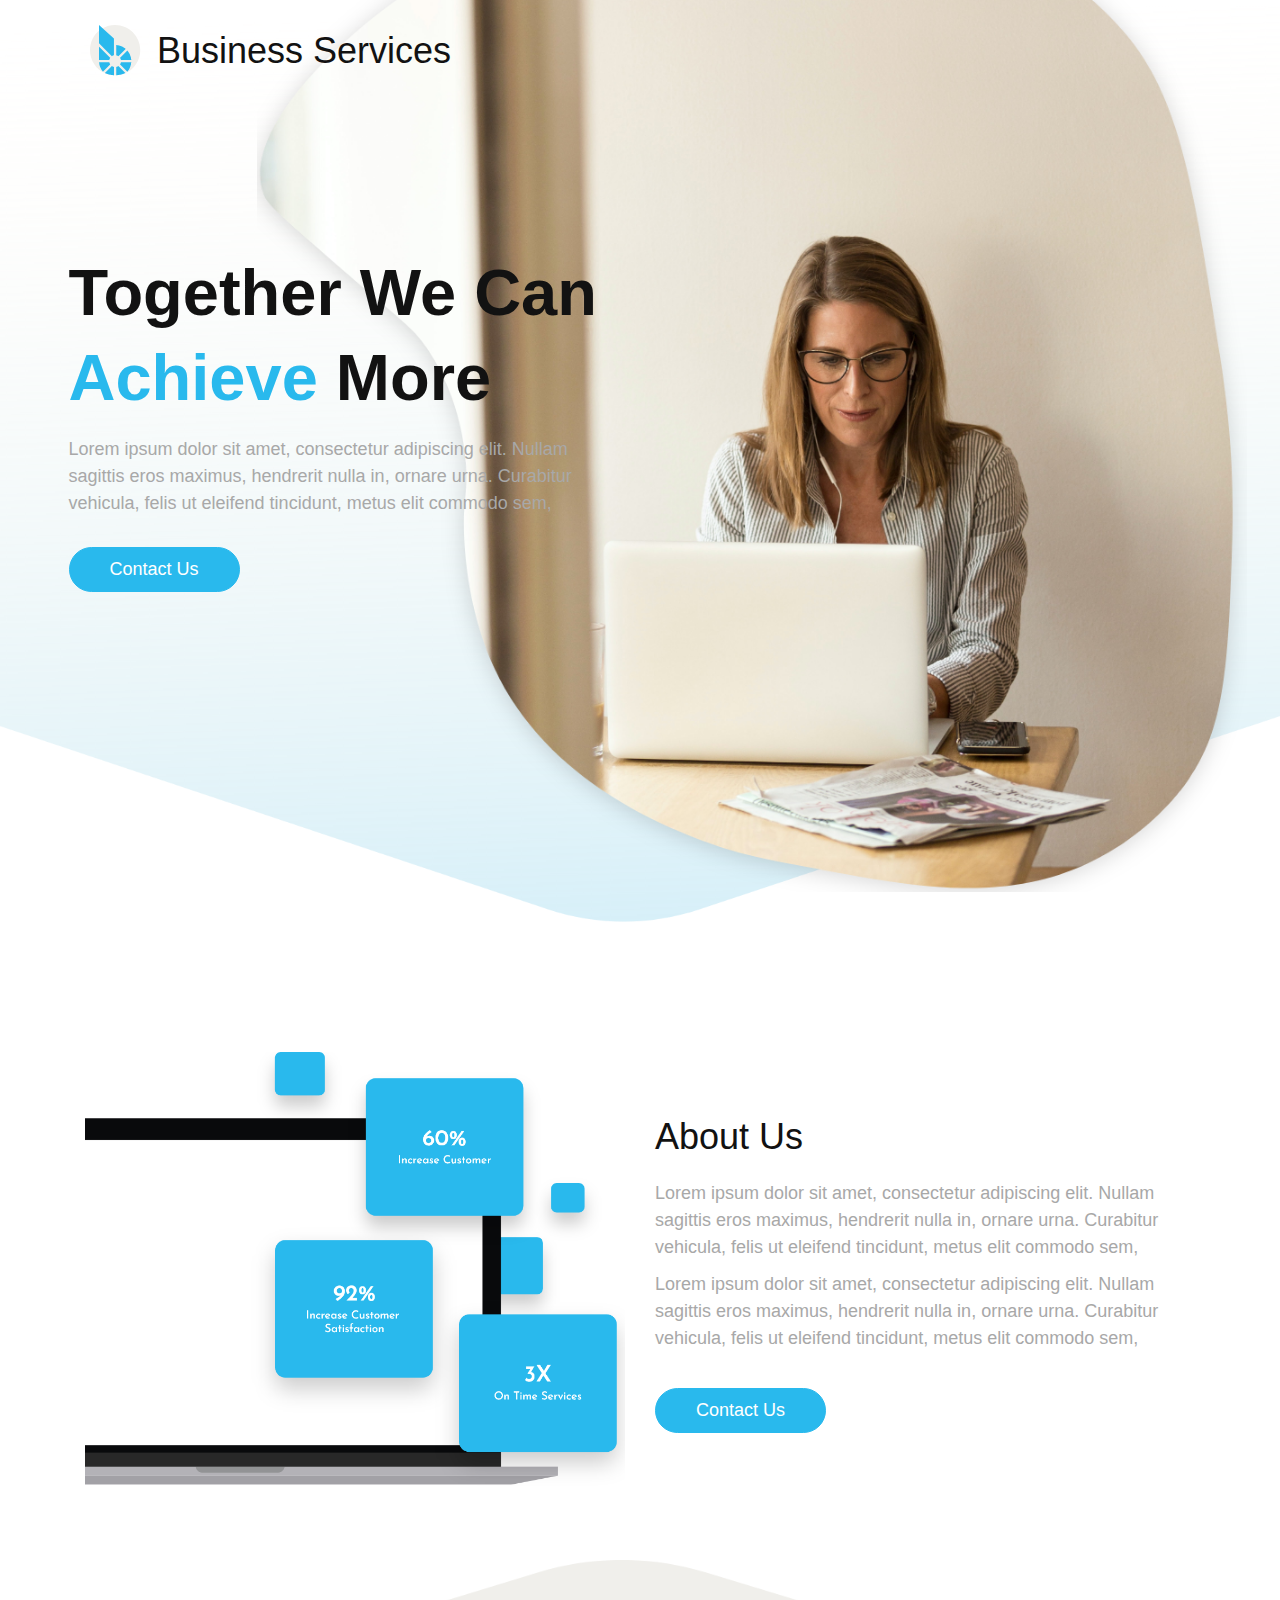
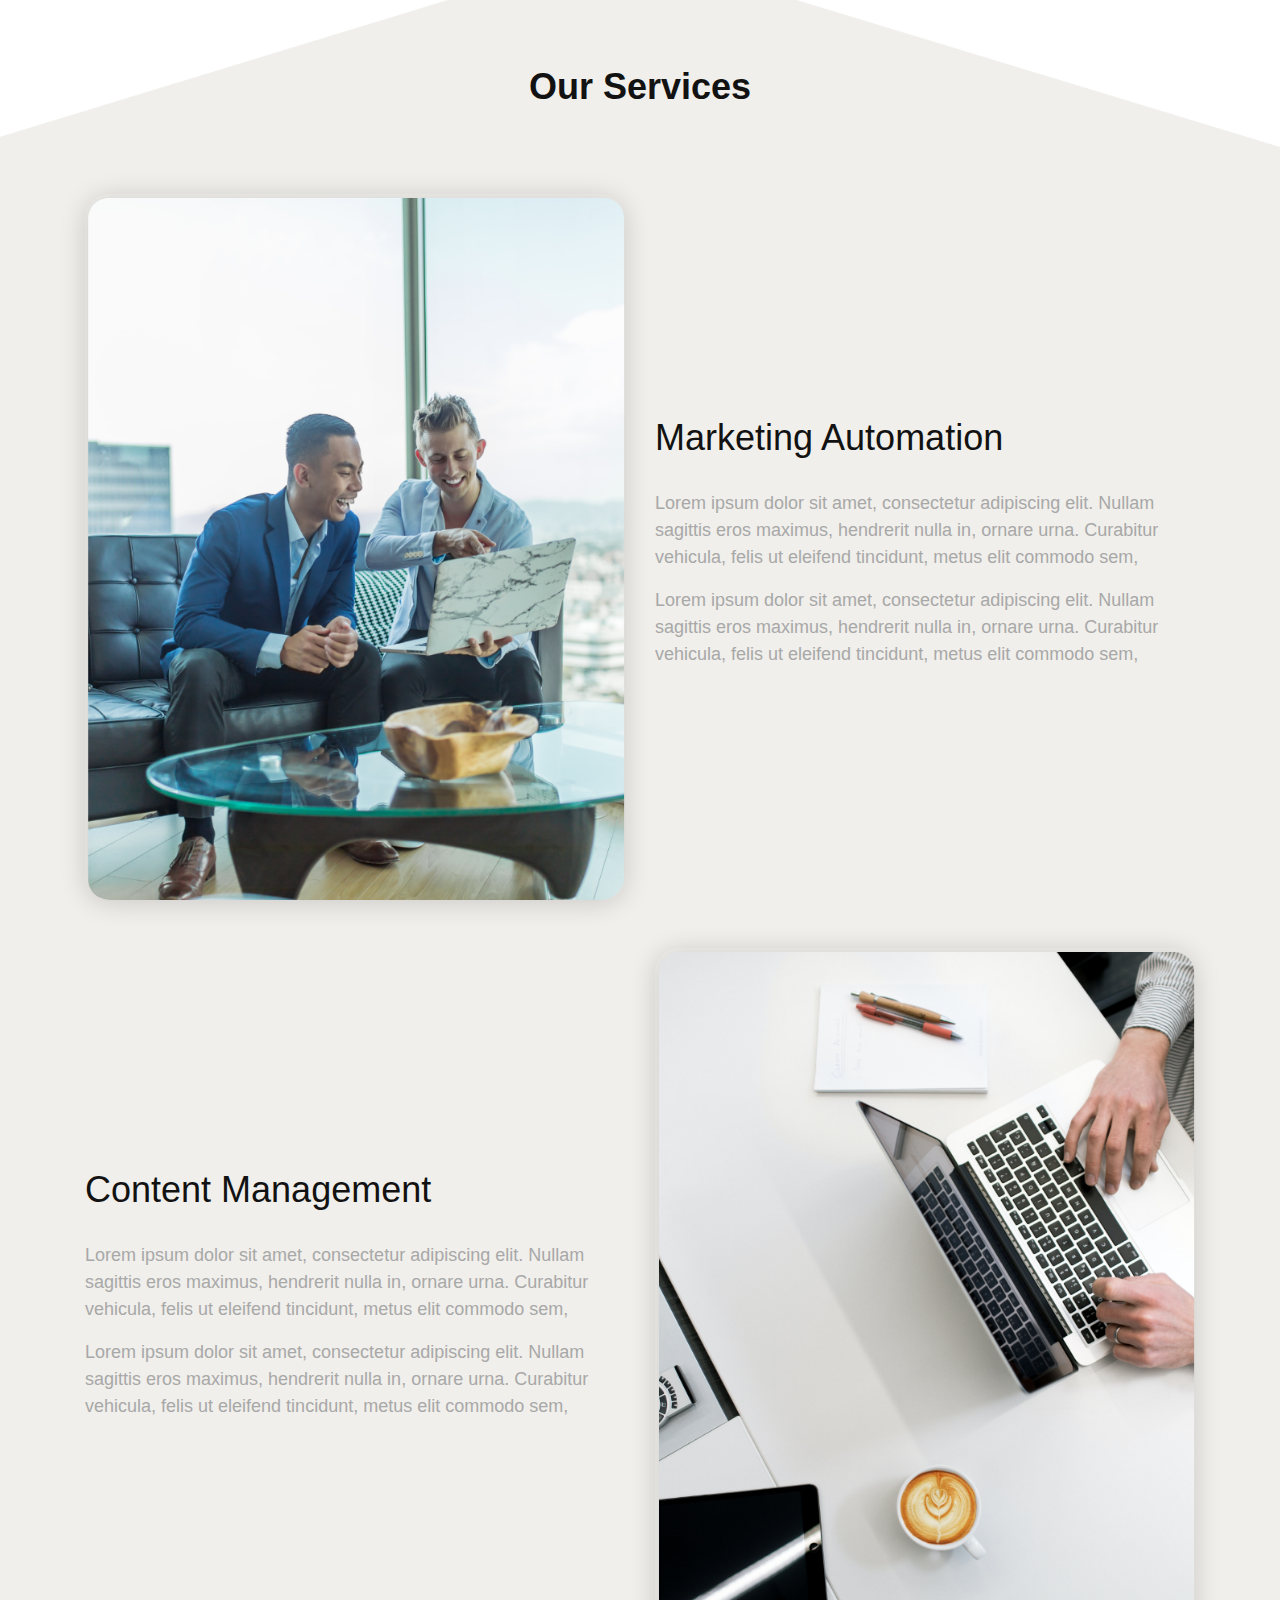
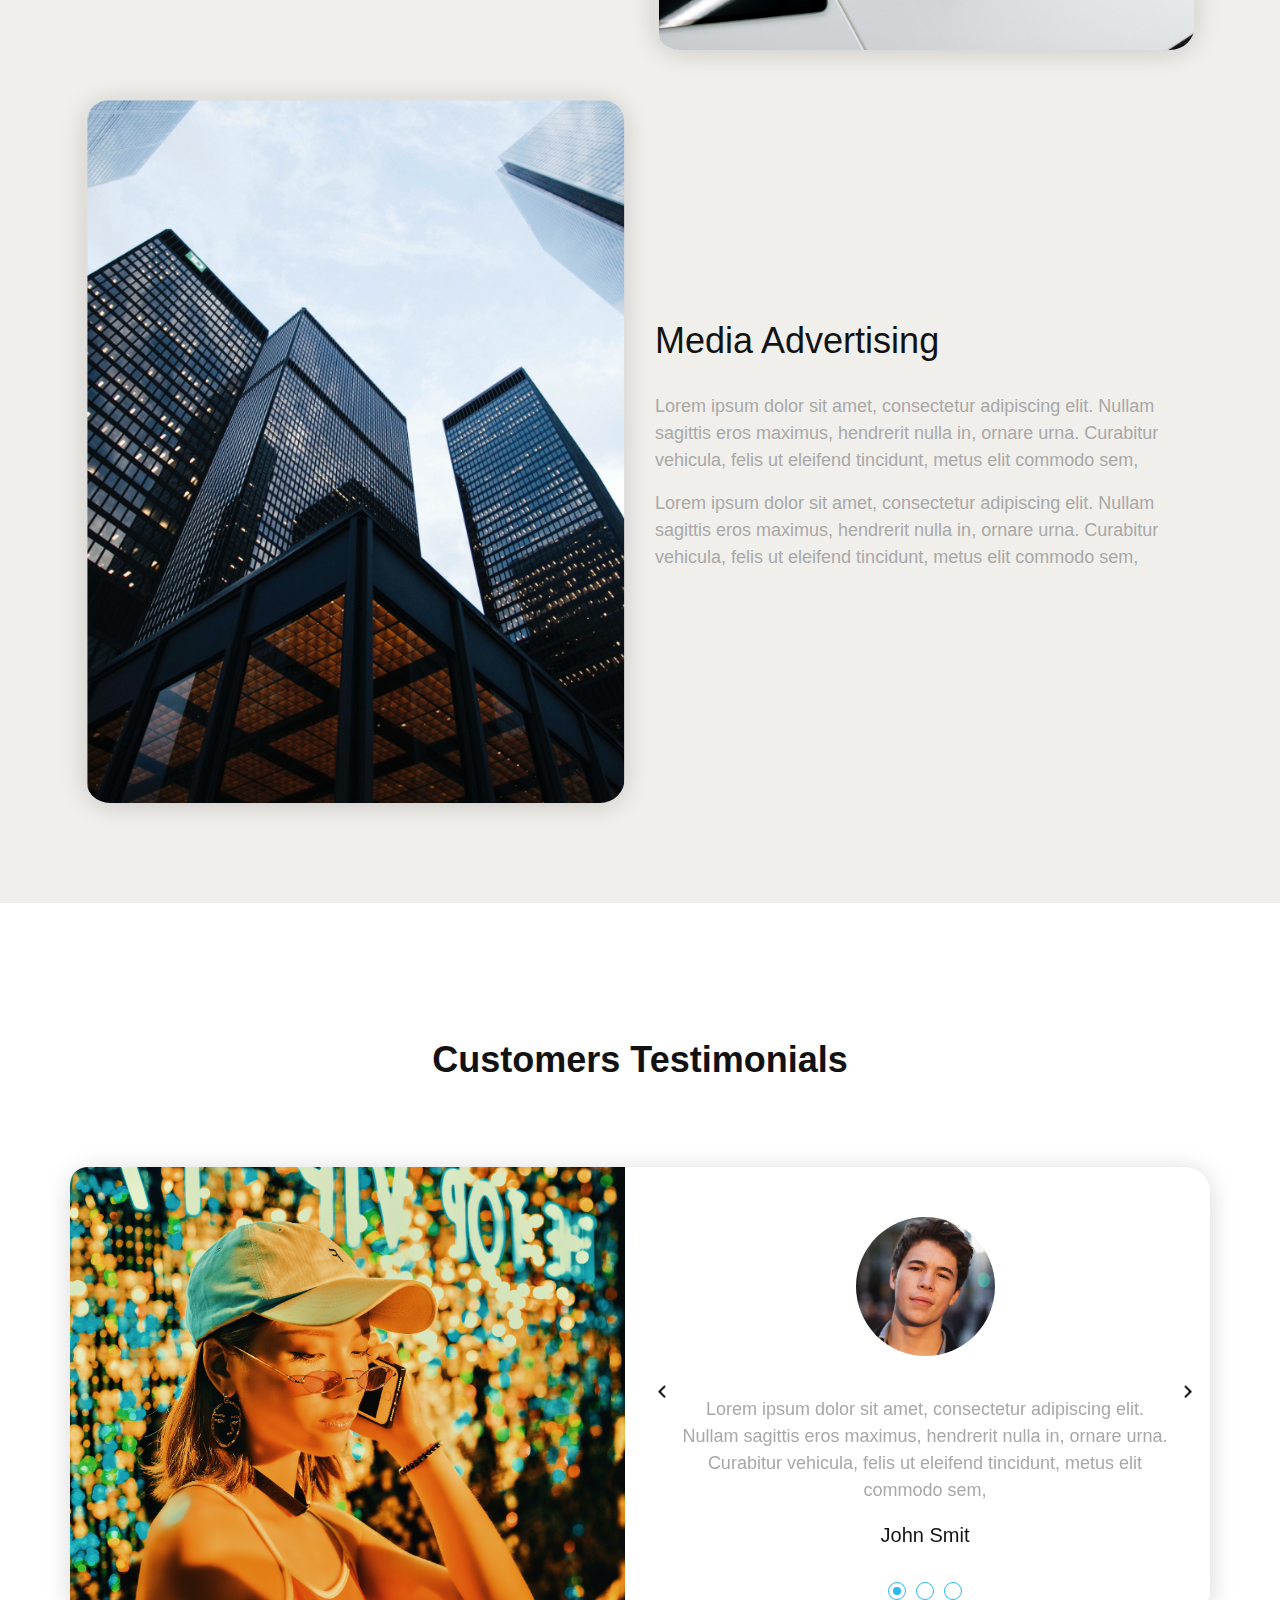
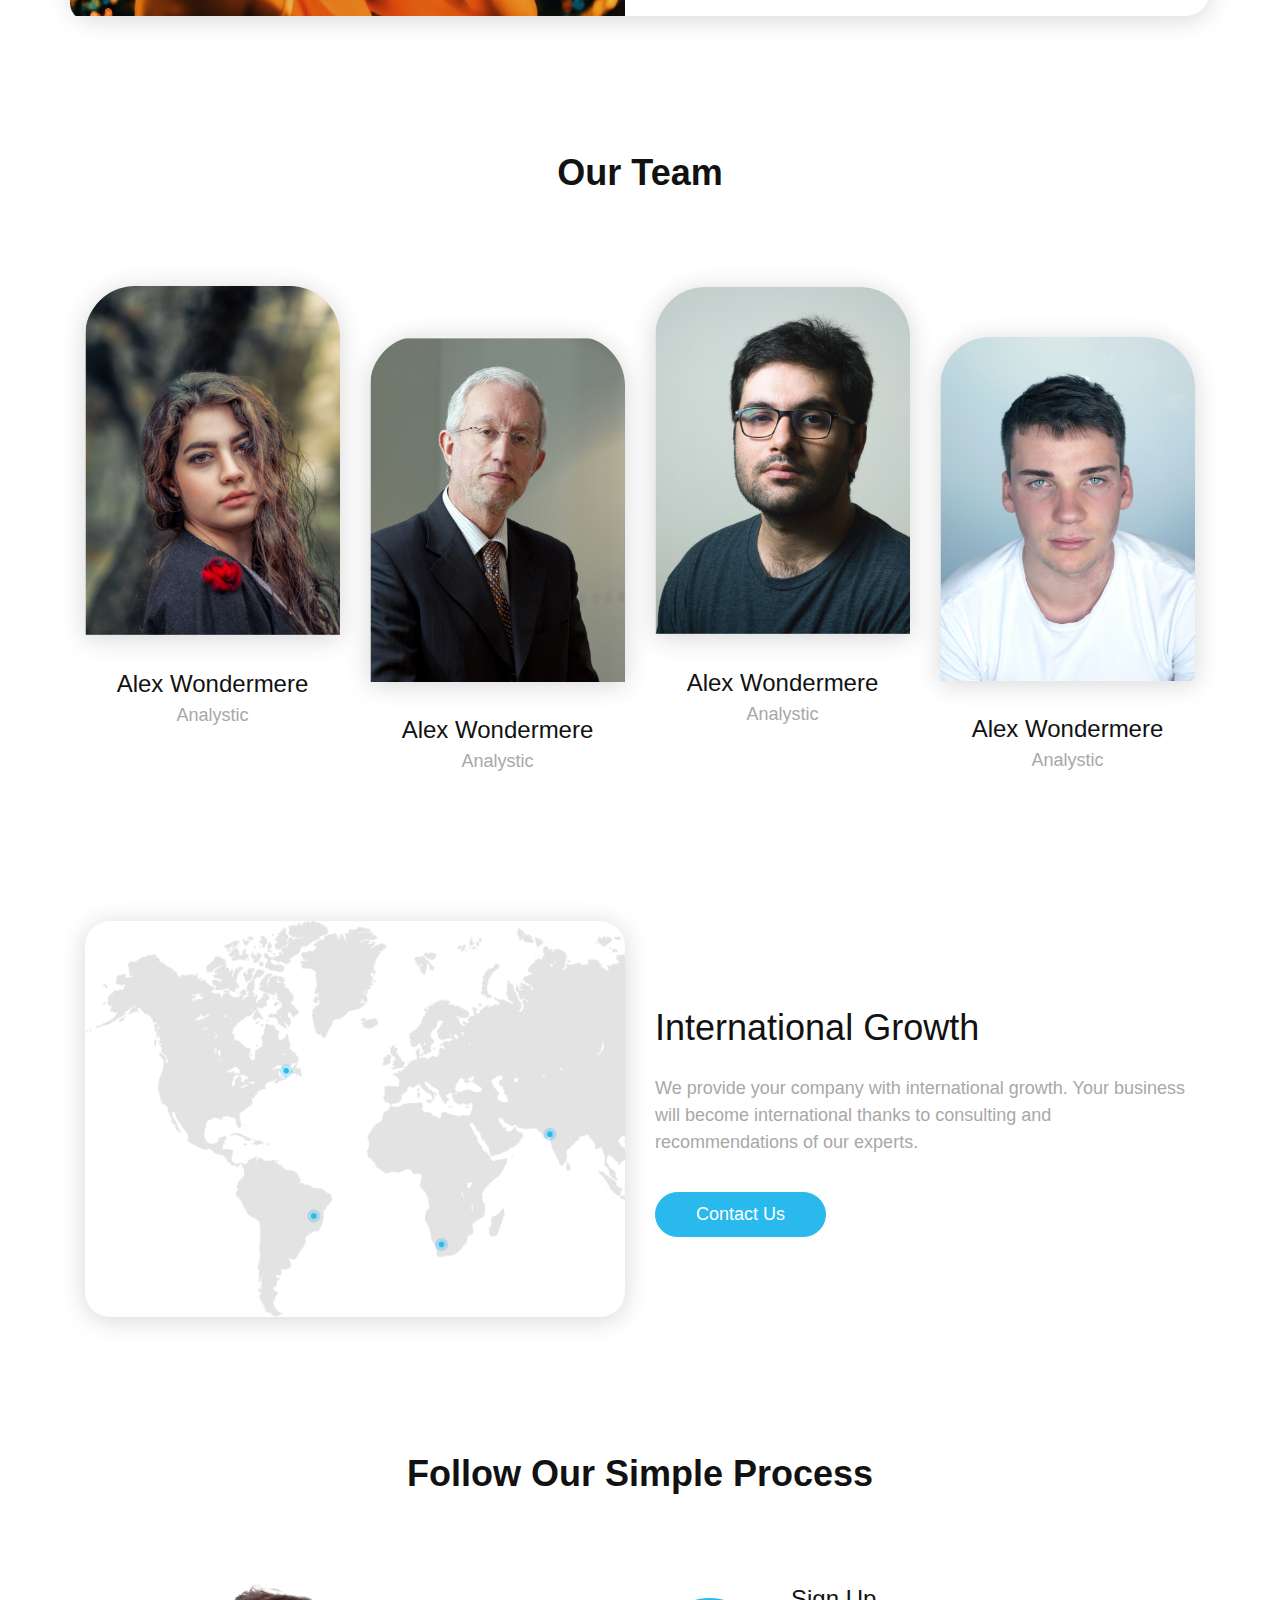
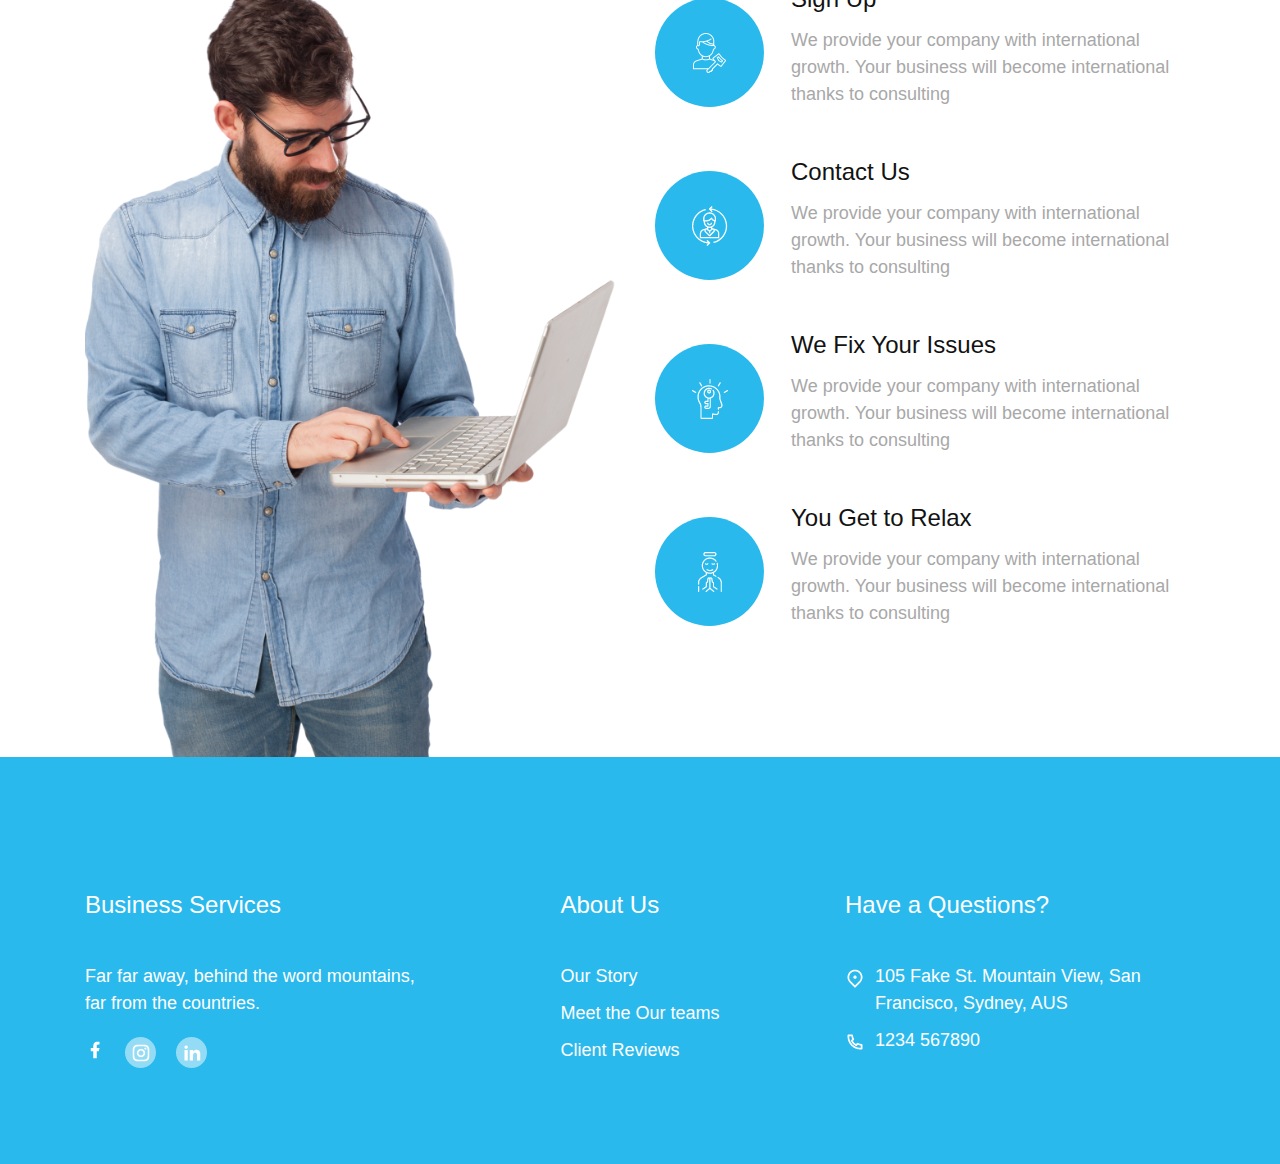
<file: index.html>
<!DOCTYPE html>
<html>
<head>
    <meta charset='utf-8'>
    <meta http-equiv='X-UA-Compatible' content='IE=edge'>
    <title>Page Title</title>
    <meta name='viewport' content='width=device-width, initial-scale=1'>
    <link rel='stylesheet' type='text/css' media='screen' href='css/main.css'>
    <link rel='stylesheet' type='text/css' media='screen' href='css/slick.css'>
    
    <link rel='stylesheet' type='text/css' media='screen' href='css/bootstrap.min.css'>
    <link rel="stylesheet" href="https://use.fontawesome.com/releases/v5.14.0/css/all.css" integrity="sha384-HzLeBuhoNPvSl5KYnjx0BT+WB0QEEqLprO+NBkkk5gbc67FTaL7XIGa2w1L0Xbgc" crossorigin="anonymous">

    
</head>
<body>
    <!--*******HEADER SECTION START***********-->
    <div class="navigation">
        <div class="exit-menu">
            <img src="images/menu/cross-sign.png" alt="">
        </div>
        <ul>
            <li><a class="active" href="index.html">HOME</a></li>
            <li><a class="" href="about.html">ABOUT</a></li>
            <li><a class="" href="services.html">SERVICES</a></li>
            <li><a class="" href="blog.html">BLOG</a></li>
            <li><a class="" href="contact.html">CONTACT</a></li>
        </ul>
    </div>
    <section class="home-header">
        <header>
            <div class="logo-img">
                <a href="index.html"><img src="images/home/bitshares.png" alt="">Business Services</a>
            </div>
            <div class="hamb-btn">
                <i class="fas fa-bars"></i>
            </div>
        </header>   
    </section>
    <!--HOME SECTION 1 START-->
    <section id="home-section-1">
        <div class="container-fluid pr-lg-5">
            <div class="row home-section-1-row">
                <div class="col-12">
                    <div class="row">
                        <div class="container">
                            <div class="row">
                                <div class="col-xl-6 col-lg-7">
                                    <div class="home-section-1-text">
                                        <p>Together We Can <span>Achieve</span> More</p>
                                        <p>Lorem ipsum dolor sit amet, consectetur adipiscing elit. Nullam sagittis eros maximus, hendrerit nulla in, ornare urna. Curabitur vehicula, felis ut eleifend tincidunt, metus elit commodo sem,</p>
                                        <a href="">Contact Us</a>
                                    </div>
                                </div>
                            </div>
                        </div>
                        
                    </div>
                </div>
            </div>
        </div>
    </section>
    <!--HOME SECTION 2 START-->
    <section id="home-section-2">
        <div class="container">
            <div class="row align-items-center">
                <div class="col-lg-6">
                    <div class="home-section-2-img-left">
                        <img class="img-fluid" src="images/home/01.png" alt="">
                    </div>
                </div>
                <div class="col-lg-6 mt-5 mt-lg-0">
                    <div class="home-section-2-text">
                        <p>About Us</p>
                        <p>Lorem ipsum dolor sit amet, consectetur adipiscing elit. Nullam sagittis eros maximus, hendrerit nulla in, ornare urna. Curabitur vehicula, felis ut eleifend tincidunt, metus elit commodo sem,</p>
                        <p>Lorem ipsum dolor sit amet, consectetur adipiscing elit. Nullam sagittis eros maximus, hendrerit nulla in, ornare urna. Curabitur vehicula, felis ut eleifend tincidunt, metus elit commodo sem,</p>
                        <a href="#">Contact Us</a>
                    </div>
                </div>
            </div>
        </div>
    </section>
    <!--HOME SECTION 3 START-->
    <section id="home-section-3">
        <div class="container">
            <div class="row">
                <div class="col-12">
                    <div class="home-section-3-head">
                        <p>Our Services</p>
                    </div>
                </div>
            </div>
            <div class="row align-items-center">
                
                <div class="col-lg-6">
                    <div class="home-section-3-img">
                        <img class="img-fluid" src="images/home/austin-distel-jpHw8ndwJ_Q-unsplash.png" alt="">
                    </div>
                </div>
                <div class="col-lg-6 mt-5 mt-lg-0">
                    <div class="home-section-3-text">
                        <p>Marketing Automation</p>
                        <p>Lorem ipsum dolor sit amet, consectetur adipiscing elit. Nullam sagittis eros maximus, hendrerit nulla in, ornare urna. Curabitur vehicula, felis ut eleifend tincidunt, metus elit commodo sem,</p>
                        <p>Lorem ipsum dolor sit amet, consectetur adipiscing elit. Nullam sagittis eros maximus, hendrerit nulla in, ornare urna. Curabitur vehicula, felis ut eleifend tincidunt, metus elit commodo sem,</p>
                    </div>
                </div>
            </div>
            <div class="row align-items-center flex-column-reverse flex-lg-row mt-5">
                <div class="col-lg-6 mt-5 mt-lg-0">
                    <div class="home-section-3-text">
                        <p>Content Management</p>
                        <p>Lorem ipsum dolor sit amet, consectetur adipiscing elit. Nullam sagittis eros maximus, hendrerit nulla in, ornare urna. Curabitur vehicula, felis ut eleifend tincidunt, metus elit commodo sem,</p>
                        <p>Lorem ipsum dolor sit amet, consectetur adipiscing elit. Nullam sagittis eros maximus, hendrerit nulla in, ornare urna. Curabitur vehicula, felis ut eleifend tincidunt, metus elit commodo sem,</p>
                    </div>
                </div>
                <div class="col-lg-6">
                    <div class="home-section-3-img">
                        <img class="img-fluid" src="images/home/tyler-franta-iusJ25iYu1c-unsplash.png" alt="">
                    </div>
                </div>
            </div>
            <div class="row align-items-center mt-5">
                
                <div class="col-lg-6">
                    <div class="home-section-3-img">
                        <img class="img-fluid" src="images/home/sean-pollock-PhYq704ffdA-unsplash.png" alt="">
                    </div>
                </div>
                <div class="col-lg-6 mt-5 mt-lg-0">
                    <div class="home-section-3-text">
                        <p>Media Advertising</p>
                        <p>Lorem ipsum dolor sit amet, consectetur adipiscing elit. Nullam sagittis eros maximus, hendrerit nulla in, ornare urna. Curabitur vehicula, felis ut eleifend tincidunt, metus elit commodo sem,</p>
                        <p>Lorem ipsum dolor sit amet, consectetur adipiscing elit. Nullam sagittis eros maximus, hendrerit nulla in, ornare urna. Curabitur vehicula, felis ut eleifend tincidunt, metus elit commodo sem,</p>
                    </div>
                </div>
            </div>
        </div>
    </section>


    <!--HOME SECTION 4 START-->
    <section id="home-section-4">
        <div class="container">
            <div class="row">
                <div class="col-12">
                    <div class="home-section-4-head">
                        <p>Customers Testimonials</p>
                    </div>
                </div>
            </div>
            <div class="row home-section-4-row">
                <div class="col-lg-6 pl-0">
                    <div class="home-section-4-img">
                        
                    </div>
                </div>
                <div class="col-lg-6">
                    <div class="home-section-4-carousel">
                        
                        <div class="item">
                            <div class="item-img">
                                <img src="images/home/harishan-kobalasingam-8PMvB4VyVXA-unsplash.png" alt="">
                            </div>
                            <div class="item-text">
                                <p>Lorem ipsum dolor sit amet, consectetur adipiscing elit. Nullam sagittis eros maximus, hendrerit nulla in, ornare urna. Curabitur vehicula, felis ut eleifend tincidunt, metus elit commodo sem,</p>
                            </div>
                            <div class="item-name">
                                <p>John Smit</p>
                            </div>
                        </div>
                        <div class="item">
                            <div class="item-img">
                                <img src="images/home/harishan-kobalasingam-8PMvB4VyVXA-unsplash.png" alt="">
                            </div>
                            <div class="item-text">
                                <p>Lorem ipsum dolor sit amet, consectetur adipiscing elit. Nullam sagittis eros maximus, hendrerit nulla in, ornare urna. Curabitur vehicula, felis ut eleifend tincidunt, metus elit commodo sem,</p>
                            </div>
                            <div class="item-name">
                                <p>John Smit</p>
                            </div>
                        </div>
                        <div class="item">
                            <div class="item-img">
                                <img src="images/home/harishan-kobalasingam-8PMvB4VyVXA-unsplash.png" alt="">
                            </div>
                            <div class="item-text">
                                <p>Lorem ipsum dolor sit amet, consectetur adipiscing elit. Nullam sagittis eros maximus, hendrerit nulla in, ornare urna. Curabitur vehicula, felis ut eleifend tincidunt, metus elit commodo sem,</p>
                            </div>
                            <div class="item-name">
                                <p>John Smit</p>
                            </div>
                        </div>
                        
                </div>
                <div class="arrow-prev">
                    <img src="images/home/Group 17.png" alt="">
                </div>
                <div class="arrow-next">
                    <img src="images/home/Group 19.png" alt="">
                </div>
            </div>
        </div>
    </section>

    <!--HOME SECTION 5 START-->
    <section id="home-section-5">
        <div class="container">
            <div class="row">
                <div class="col-12">
                    <div class="home-section-5-head">
                        <p>Our Team</p>
                    </div>
                </div>
            </div>
            <div class="row align-items-center home-section-5-row">
                <div class="col-lg-3 col-md-4 col-sm-6">
                    <div class="home-section-5-member">
                        <img class="img-fluid" src="images/home/omid-armin-g9dpfgrSyR8-unsplash.png" alt="">
                        <p>Alex Wondermere</p>
                        <p>Analystic</p>
                    </div>
                </div>
                <div class="col-lg-3 col-md-4 mt-lg-5 col-sm-6">
                    <div class="home-section-5-member mt-lg-5">
                        <img class="img-fluid" src="images/home/alejandro-vergara-blanco-872557_1920.png" alt="">
                        <p>Alex Wondermere</p>
                        <p>Analystic</p>
                    </div>
                </div>
                <div class="col-lg-3 col-md-4 col-sm-6">
                    <div class="home-section-5-member">
                        <img class="img-fluid" src="images/home/usman-yousaf-yIOViGQmjJ4-unsplash.png" alt="">
                        <p>Alex Wondermere</p>
                        <p>Analystic</p>
                    </div>
                </div>
                <div class="col-lg-3 col-md-4 col-sm-6 mt-lg-5">
                    <div class="home-section-5-member mt-lg-5">
                        <img class="img-fluid" src="images/home/midas-hofstra-a6PMA5JEmWE-unsplash.png" alt="">
                        <p>Alex Wondermere</p>
                        <p>Analystic</p>
                    </div>
                </div>
            </div>
        </div>
    </section>

    <!--HOME SECTION 6 START-->
    <section id="home-section-6">
        <div class="container">
            <div class="row home-section-6-row">
                <div class="col-lg-6">
                    <div class="home-section-6-img">
                        <img class="d-block d-lg-none img-fluid" src="images/home/Group 87.png" alt="">
                    </div>
                </div>
                <div class="col-lg-6">
                    <div class="home-section-6-text">
                        <p>International Growth</p>
                        <p>We provide your company with international growth. Your business will become international thanks to consulting and recommendations of our experts.</p>
                        <a href="#">Contact Us</a>
                    </div>
                </div>
            </div>
        </div>
    </section>
    
    <!--HOME SECTION 7 START-->
    <section id="home-section-7">
        <div class="container">
            <div class="row">
                <div class="col-12">
                    <div class="home-section-7-head">
                        <p>Follow Our Simple Process</p>
                    </div>
                </div>
            </div>
            <div class="row home-section-7-row">
                <div class="col-lg-6">
                    <div class="home-section-7-img">
                        <img class="img-fluid" src="images/home/Mask Group 6.png" alt="">
                    </div>
                </div>
                <div class="col-lg-6 mt-lg-0 mt-5">
                    <div class="home-section-7-proces">
                        <ul>
                            <li>
                                <div class="home-section-7-proces-img">
                                    <img src="images/home/login.png" alt="">
                                </div>
                                <div class="home-section-7-proces-text">
                                    <p>Sign Up</p>
                                    <p>We provide your company with international growth. Your business will become international thanks to consulting</p>
                                </div>
                            </li>
                            <li>
                                <div class="home-section-7-proces-img">
                                    <img src="images/home/Contact us.png" alt="">
                                </div>
                                <div class="home-section-7-proces-text">
                                    <p>Contact Us</p>
                                    <p>We provide your company with international growth. Your business will become international thanks to consulting</p>
                                </div>
                            </li>
                            <li>
                                <div class="home-section-7-proces-img">
                                    <img src="images/home/problem-solving.png" alt="">
                                </div>
                                <div class="home-section-7-proces-text">
                                    <p>We Fix Your Issues</p>
                                    <p>We provide your company with international growth. Your business will become international thanks to consulting</p>
                                </div>
                            </li>
                            <li>
                                <div class="home-section-7-proces-img">
                                    <img src="images/home/relaxed.png" alt="">
                                </div>
                                <div class="home-section-7-proces-text">
                                    <p>You Get to Relax</p>
                                    <p>We provide your company with international growth. Your business will become international thanks to consulting</p>
                                </div>
                            </li>
                        </ul>
                    </div>
                </div>
                </div>
            </div>
        </div>
    </section>
    <section class="footer-section">
        <div class="container">
            <div class="row">
                <div class="col-md-4 col-sm-6 d-flex justify-content-center">
                    <div class="footer-section-inner">
                        <p>Business Services</p>
                        <p>Far far away, behind the word mountains, far from the countries.</p>
                        <div class="footer-section-links">
                            <a href="#"><img src="images/home/Group 26.png" alt=""></a>
                            <a href="#"><img src="images/home/Group 37.png" alt=""></a>
                            <a href="#"><img src="images/home/Group 39.png" alt=""></a>
                        </div>
                    </div>
                </div>
                <div class="col-md-4 col-sm-6 d-flex justify-content-center mt-5 mt-sm-0">
                    <div class="footer-section-inner">
                        <p>About Us</p>
                        <div class="about-list">
                            <p>Our Story</p>
                            <p>Meet the Our teams</p>
                            <p>Client Reviews</p>
                        </div>
                        
                    </div>
                </div>
                <div class="col-md-4 col-sm-6 d-flex justify-content-center mt-5 mt-md-0">
                    <div class="footer-section-inner">
                        <p>Have a Questions?</p>
                        <div class="contact-list"><img  src="images/home/Group 31.png" alt=""><p>105 Fake St. Mountain View, San Francisco, Sydney, AUS</p></div>
                        <div class="contact-list"><img src="images/home/Group 32.png" alt=""><p>1234 567890</p></div>
                    </div>
                </div>
            </div>
        </div>
    </section>
    <script src='js/jquery-3.5.1.min.js'></script>   
    <script src='js/slick.js'></script>   
    <script src='js/bootstrap.min.js'></script>
    <script src='js/main.js'></script>
</body>
</html>
</file>
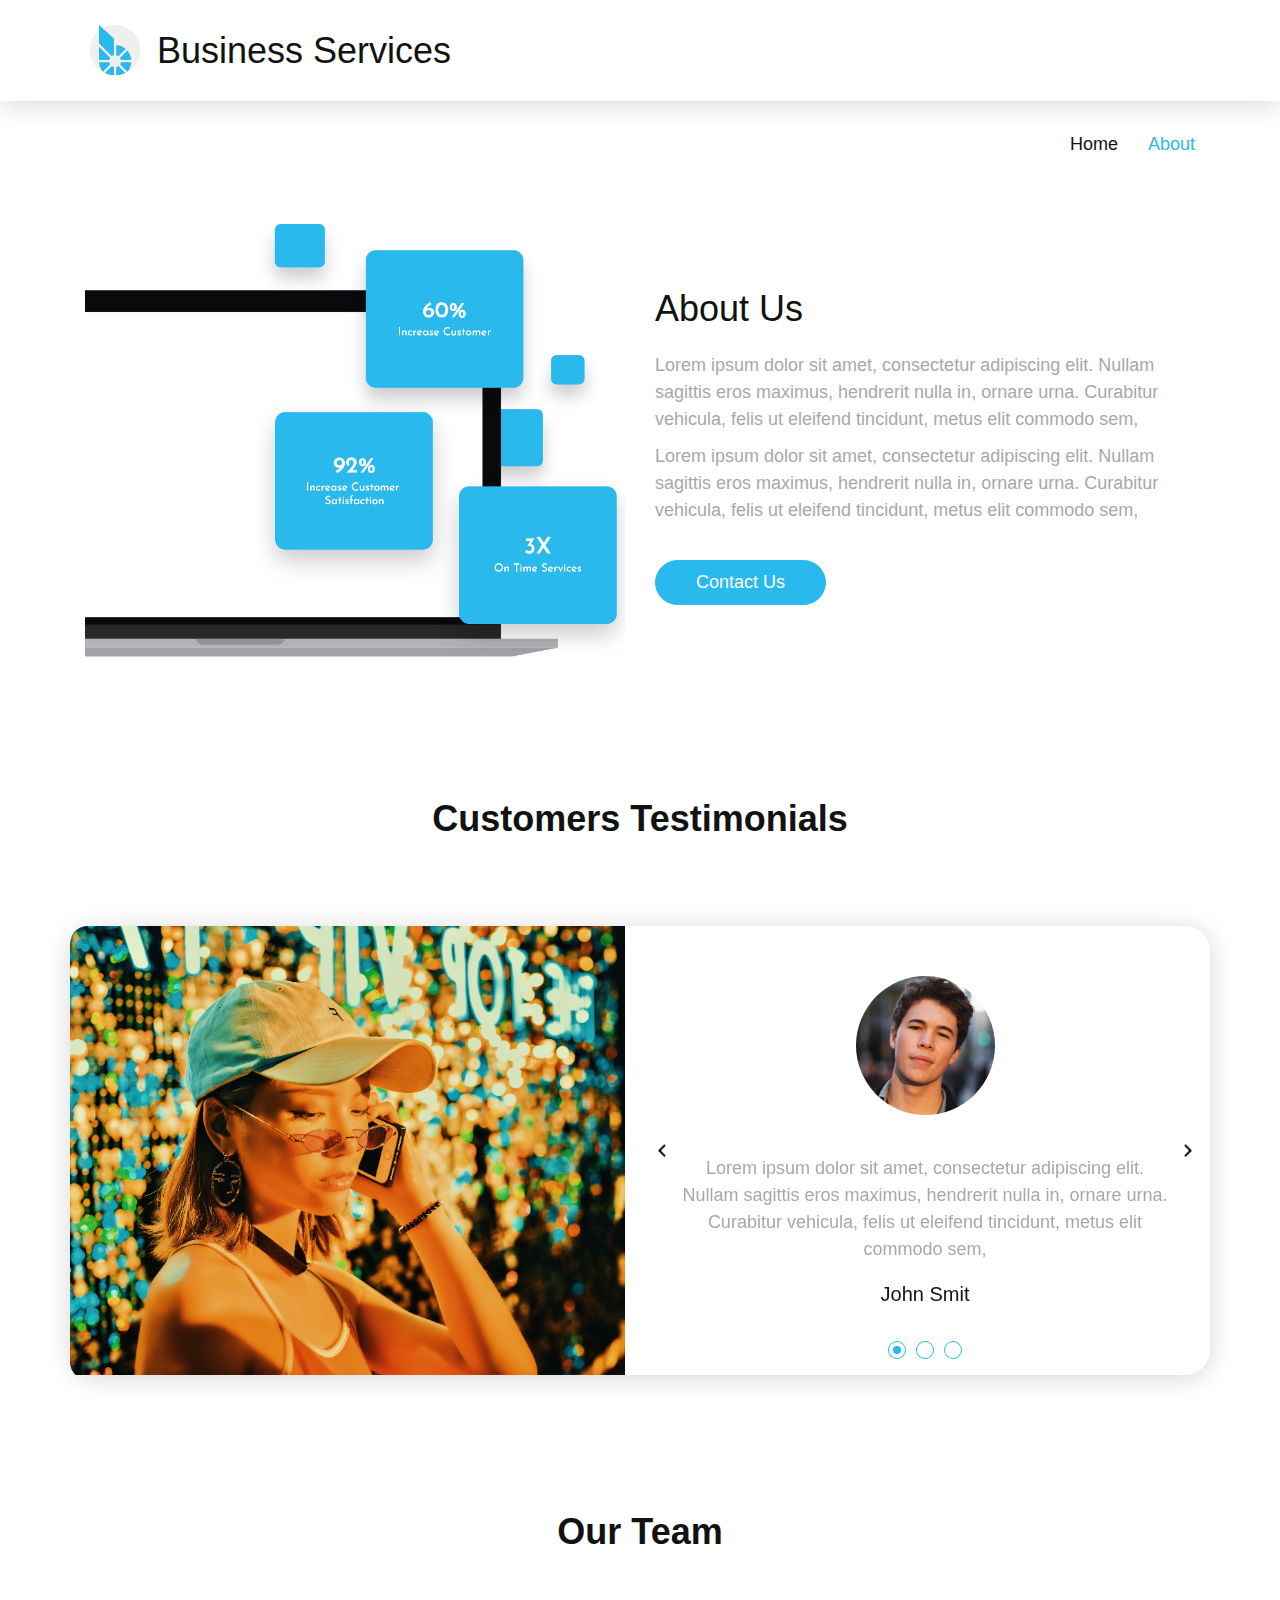
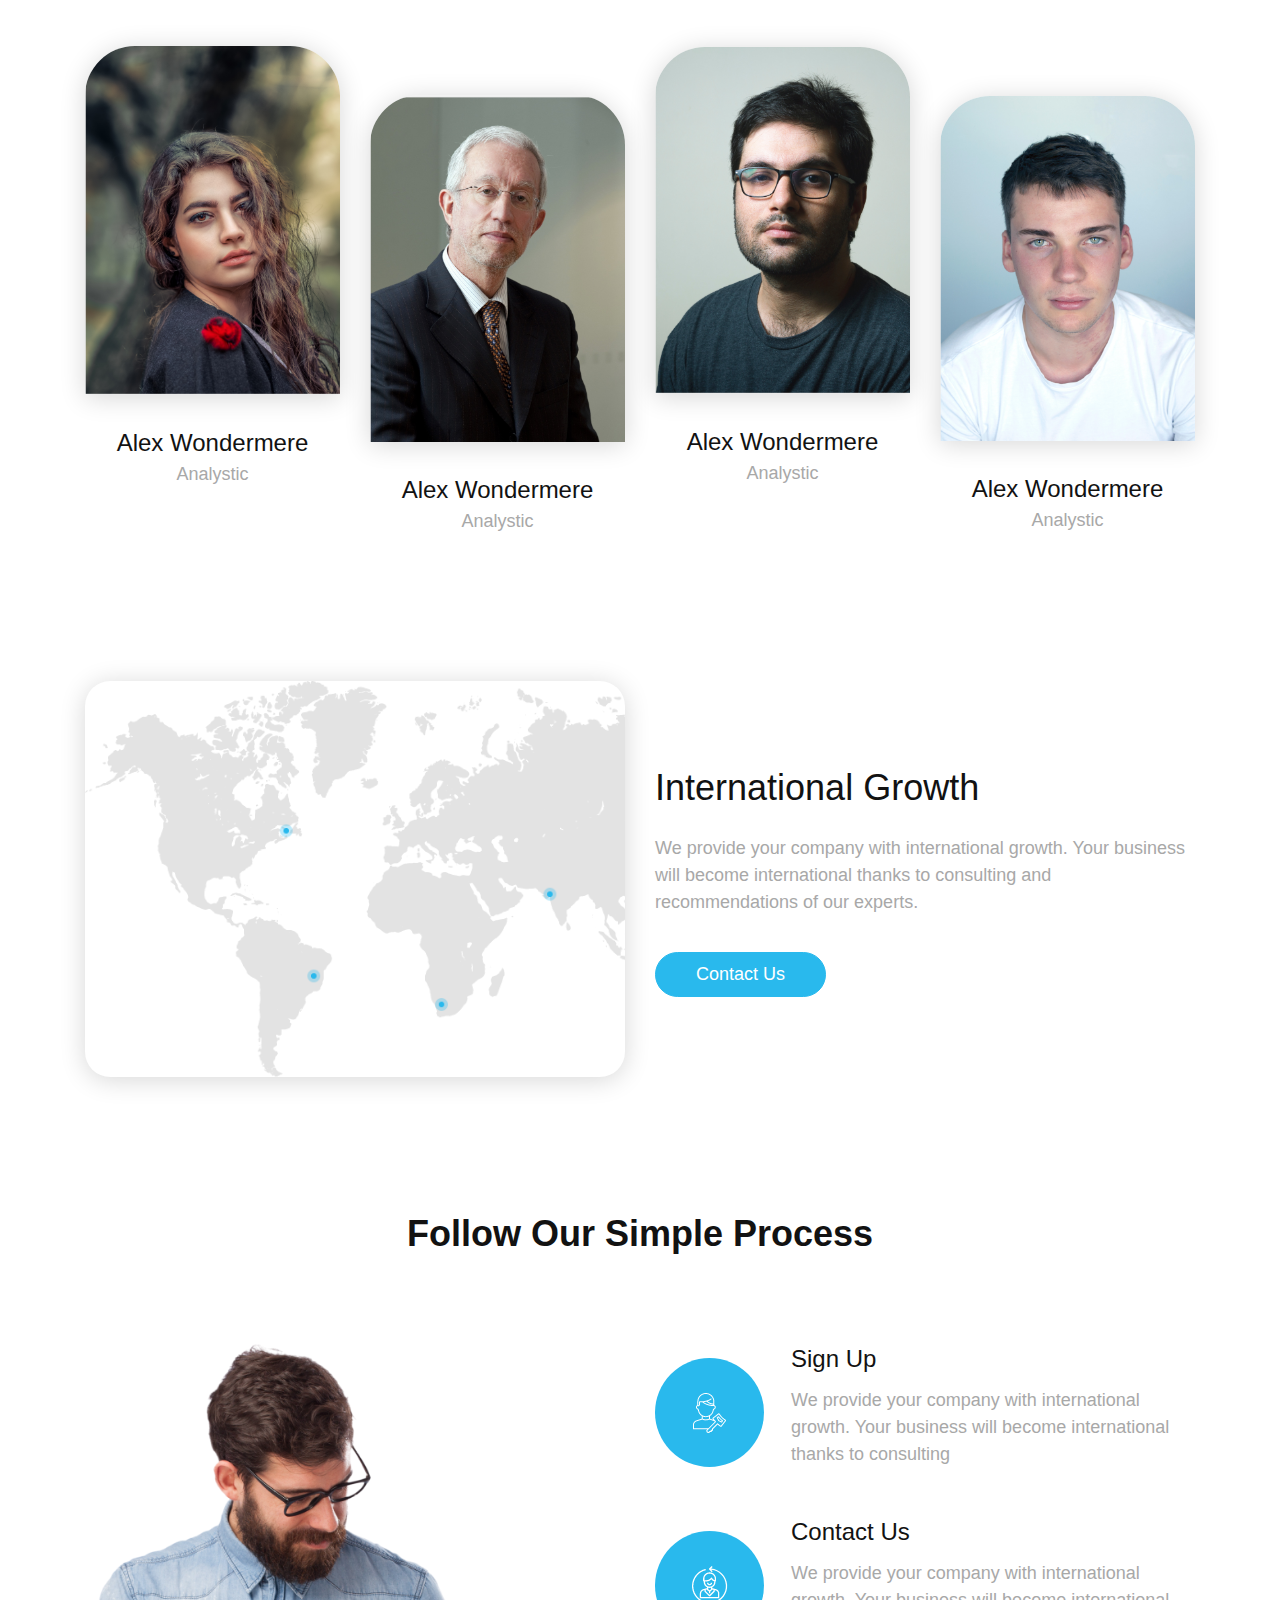
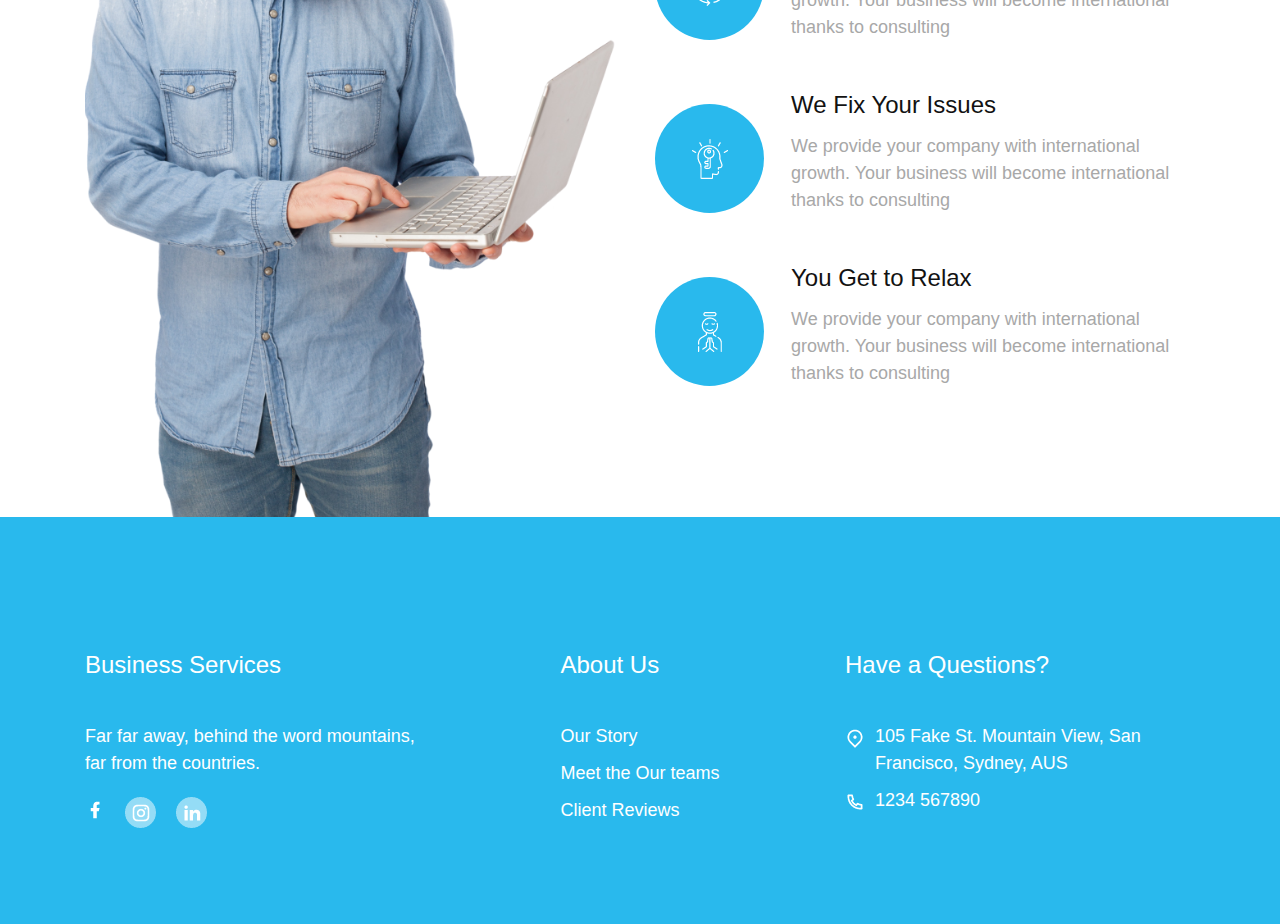
<file: about.html>
<!DOCTYPE html>
<html>
<head>
    <meta charset='utf-8'>
    <meta http-equiv='X-UA-Compatible' content='IE=edge'>
    <title>Page Title</title>
    <meta name='viewport' content='width=device-width, initial-scale=1'>
    <link rel='stylesheet' type='text/css' media='screen' href='css/main.css'>
    <link rel='stylesheet' type='text/css' media='screen' href='css/slick.css'>
    
    <link rel='stylesheet' type='text/css' media='screen' href='css/bootstrap.min.css'>
    <link rel="stylesheet" href="https://use.fontawesome.com/releases/v5.14.0/css/all.css" integrity="sha384-HzLeBuhoNPvSl5KYnjx0BT+WB0QEEqLprO+NBkkk5gbc67FTaL7XIGa2w1L0Xbgc" crossorigin="anonymous">

    
</head>
<body>
    <!--*******HEADER SECTION START***********-->
    <div class="navigation">
        <div class="exit-menu">
            <img src="images/menu/cross-sign.png" alt="">
        </div>
        <ul>
            <li><a class="" href="index.html">HOME</a></li>
            <li><a class="active" href="about.html">ABOUT</a></li>
            <li><a class="" href="services.html">SERVICES</a></li>
            <li><a class="" href="blog.html">BLOG</a></li>
            <li><a class="" href="contact.html">CONTACT</a></li>
        </ul>
    </div>
    <section class="oder-header home-header">
        <header>
            <div class="logo-img">
                <a href="index.html"><img src="images/home/bitshares.png" alt="">Business Services</a>
            </div>
            <div class="hamb-btn">
                <i class="fas fa-bars"></i>
            </div>
        </header>   
    </section>
    <section class="second-header">
        <div class="container">
            <div class="row">
                <div class="col-12">
                    <div class="second-navigation">
                        <ul>
                            <li><a href="index.html">Home</a></li>
                            <li><a class="active" href="about.html">About</a></li>
                        </ul>
                    </div>
                </div>
            </div>
            
        </div>
    </section>
    <!--ABOUT SECTION 0 START-->
    <section id="about-section-0">
        <div class="container">
            <div class="row align-items-center">
                <div class="col-lg-6">
                    <div class="about-section-0-img-left">
                        <img class="img-fluid" src="images/home/01.png" alt="">
                    </div>
                </div>
                <div class="col-lg-6 mt-5 mt-lg-0">
                    <div class="about-section-0-text">
                        <p>About Us</p>
                        <p>Lorem ipsum dolor sit amet, consectetur adipiscing elit. Nullam sagittis eros maximus, hendrerit nulla in, ornare urna. Curabitur vehicula, felis ut eleifend tincidunt, metus elit commodo sem,</p>
                        <p>Lorem ipsum dolor sit amet, consectetur adipiscing elit. Nullam sagittis eros maximus, hendrerit nulla in, ornare urna. Curabitur vehicula, felis ut eleifend tincidunt, metus elit commodo sem,</p>
                        <a href="#">Contact Us</a>
                    </div>
                </div>
            </div>
        </div>
    </section>
    <!--ABOUT SECTION 1 START-->
    <section id="about-section-1">
        <div class="container">
            <div class="row">
                <div class="col-12">
                    <div class="about-section-1-head">
                        <p>Customers Testimonials</p>
                    </div>
                </div>
            </div>
            <div class="row about-section-1-row">
                <div class="col-lg-6 pl-0">
                    <div class="about-section-1-img">
                        
                    </div>
                </div>
                <div class="col-lg-6">
                    <div class="home-section-4-carousel">
                        
                        <div class="item">
                            <div class="item-img">
                                <img src="images/home/harishan-kobalasingam-8PMvB4VyVXA-unsplash.png" alt="">
                            </div>
                            <div class="item-text">
                                <p>Lorem ipsum dolor sit amet, consectetur adipiscing elit. Nullam sagittis eros maximus, hendrerit nulla in, ornare urna. Curabitur vehicula, felis ut eleifend tincidunt, metus elit commodo sem,</p>
                            </div>
                            <div class="item-name">
                                <p>John Smit</p>
                            </div>
                        </div>
                        <div class="item">
                            <div class="item-img">
                                <img src="images/home/harishan-kobalasingam-8PMvB4VyVXA-unsplash.png" alt="">
                            </div>
                            <div class="item-text">
                                <p>Lorem ipsum dolor sit amet, consectetur adipiscing elit. Nullam sagittis eros maximus, hendrerit nulla in, ornare urna. Curabitur vehicula, felis ut eleifend tincidunt, metus elit commodo sem,</p>
                            </div>
                            <div class="item-name">
                                <p>John Smit</p>
                            </div>
                        </div>
                        <div class="item">
                            <div class="item-img">
                                <img src="images/home/harishan-kobalasingam-8PMvB4VyVXA-unsplash.png" alt="">
                            </div>
                            <div class="item-text">
                                <p>Lorem ipsum dolor sit amet, consectetur adipiscing elit. Nullam sagittis eros maximus, hendrerit nulla in, ornare urna. Curabitur vehicula, felis ut eleifend tincidunt, metus elit commodo sem,</p>
                            </div>
                            <div class="item-name">
                                <p>John Smit</p>
                            </div>
                        </div>
                        
                </div>
                <div class="arrow-prev">
                    <img src="images/home/Group 17.png" alt="">
                </div>
                <div class="arrow-next">
                    <img src="images/home/Group 19.png" alt="">
                </div>
            </div>
        </div>
    </section>

    <!--ABOUT SECTION 2 START-->
    <section id="about-section-2">
        <div class="container">
            <div class="row">
                <div class="col-12">
                    <div class="about-section-2-head">
                        <p>Our Team</p>
                    </div>
                </div>
            </div>
            <div class="row align-items-center about-section-2-row">
                <div class="col-lg-3 col-md-4 col-sm-6">
                    <div class="about-section-2-member">
                        <img class="img-fluid" src="images/home/omid-armin-g9dpfgrSyR8-unsplash.png" alt="">
                        <p>Alex Wondermere</p>
                        <p>Analystic</p>
                    </div>
                </div>
                <div class="col-lg-3 col-md-4 mt-lg-5 col-sm-6">
                    <div class="about-section-2-member mt-lg-5">
                        <img class="img-fluid" src="images/home/alejandro-vergara-blanco-872557_1920.png" alt="">
                        <p>Alex Wondermere</p>
                        <p>Analystic</p>
                    </div>
                </div>
                <div class="col-lg-3 col-md-4 col-sm-6">
                    <div class="about-section-2-member">
                        <img class="img-fluid" src="images/home/usman-yousaf-yIOViGQmjJ4-unsplash.png" alt="">
                        <p>Alex Wondermere</p>
                        <p>Analystic</p>
                    </div>
                </div>
                <div class="col-lg-3 col-md-4 col-sm-6 mt-lg-5">
                    <div class="about-section-2-member mt-lg-5">
                        <img class="img-fluid" src="images/home/midas-hofstra-a6PMA5JEmWE-unsplash.png" alt="">
                        <p>Alex Wondermere</p>
                        <p>Analystic</p>
                    </div>
                </div>
            </div>
        </div>
    </section>

    <!--ABOUT SECTION 3 START-->
    <section id="about-section-3">
        <div class="container">
            <div class="row about-section-3-row">
                <div class="col-lg-6">
                    <div class="about-section-3-img">
                        <img class="d-block d-lg-none img-fluid" src="images/home/Group 87.png" alt="">
                    </div>
                </div>
                <div class="col-lg-6">
                    <div class="about-section-3-text">
                        <p>International Growth</p>
                        <p>We provide your company with international growth. Your business will become international thanks to consulting and recommendations of our experts.</p>
                        <a href="#">Contact Us</a>
                    </div>
                </div>
            </div>
        </div>
    </section>
    
    <!--ABOUT SECTION 4 START-->
    <section id="about-section-4">
        <div class="container">
            <div class="row">
                <div class="col-12">
                    <div class="about-section-4-head">
                        <p>Follow Our Simple Process</p>
                    </div>
                </div>
            </div>
            <div class="row about-section-4-row">
                <div class="col-lg-6">
                    <div class="about-section-4-img">
                        <img class="img-fluid" src="images/home/Mask Group 6.png" alt="">
                    </div>
                </div>
                <div class="col-lg-6 mt-lg-0 mt-5">
                    <div class="about-section-4-proces">
                        <ul>
                            <li>
                                <div class="about-section-4-proces-img">
                                    <img src="images/home/login.png" alt="">
                                </div>
                                <div class="about-section-4-proces-text">
                                    <p>Sign Up</p>
                                    <p>We provide your company with international growth. Your business will become international thanks to consulting</p>
                                </div>
                            </li>
                            <li>
                                <div class="about-section-4-proces-img">
                                    <img src="images/home/Contact us.png" alt="">
                                </div>
                                <div class="about-section-4-proces-text">
                                    <p>Contact Us</p>
                                    <p>We provide your company with international growth. Your business will become international thanks to consulting</p>
                                </div>
                            </li>
                            <li>
                                <div class="about-section-4-proces-img">
                                    <img src="images/home/problem-solving.png" alt="">
                                </div>
                                <div class="about-section-4-proces-text">
                                    <p>We Fix Your Issues</p>
                                    <p>We provide your company with international growth. Your business will become international thanks to consulting</p>
                                </div>
                            </li>
                            <li>
                                <div class="about-section-4-proces-img">
                                    <img src="images/home/relaxed.png" alt="">
                                </div>
                                <div class="about-section-4-proces-text">
                                    <p>You Get to Relax</p>
                                    <p>We provide your company with international growth. Your business will become international thanks to consulting</p>
                                </div>
                            </li>
                        </ul>
                    </div>
                </div>
                </div>
            </div>
        </div>
    </section>
    <section class="footer-section">
        <div class="container">
            <div class="row">
                <div class="col-md-4 col-sm-6 d-flex justify-content-center">
                    <div class="footer-section-inner">
                        <p>Business Services</p>
                        <p>Far far away, behind the word mountains, far from the countries.</p>
                        <div class="footer-section-links">
                            <a href="#"><img src="images/home/Group 26.png" alt=""></a>
                            <a href="#"><img src="images/home/Group 37.png" alt=""></a>
                            <a href="#"><img src="images/home/Group 39.png" alt=""></a>
                        </div>
                    </div>
                </div>
                <div class="col-md-4 col-sm-6 d-flex justify-content-center mt-5 mt-sm-0">
                    <div class="footer-section-inner">
                        <p>About Us</p>
                        <div class="about-list">
                            <p>Our Story</p>
                            <p>Meet the Our teams</p>
                            <p>Client Reviews</p>
                        </div>
                        
                    </div>
                </div>
                <div class="col-md-4 col-sm-6 d-flex justify-content-center mt-5 mt-md-0">
                    <div class="footer-section-inner">
                        <p>Have a Questions?</p>
                        <div class="contact-list"><img  src="images/home/Group 31.png" alt=""><p>105 Fake St. Mountain View, San Francisco, Sydney, AUS</p></div>
                        <div class="contact-list"><img src="images/home/Group 32.png" alt=""><p>1234 567890</p></div>
                    </div>
                </div>
            </div>
        </div>
    </section>
    <script src='js/jquery-3.5.1.min.js'></script>   
    <script src='js/slick.js'></script>   
    <script src='js/bootstrap.min.js'></script>
    <script src='js/main.js'></script>
</body>
</html>
</file>
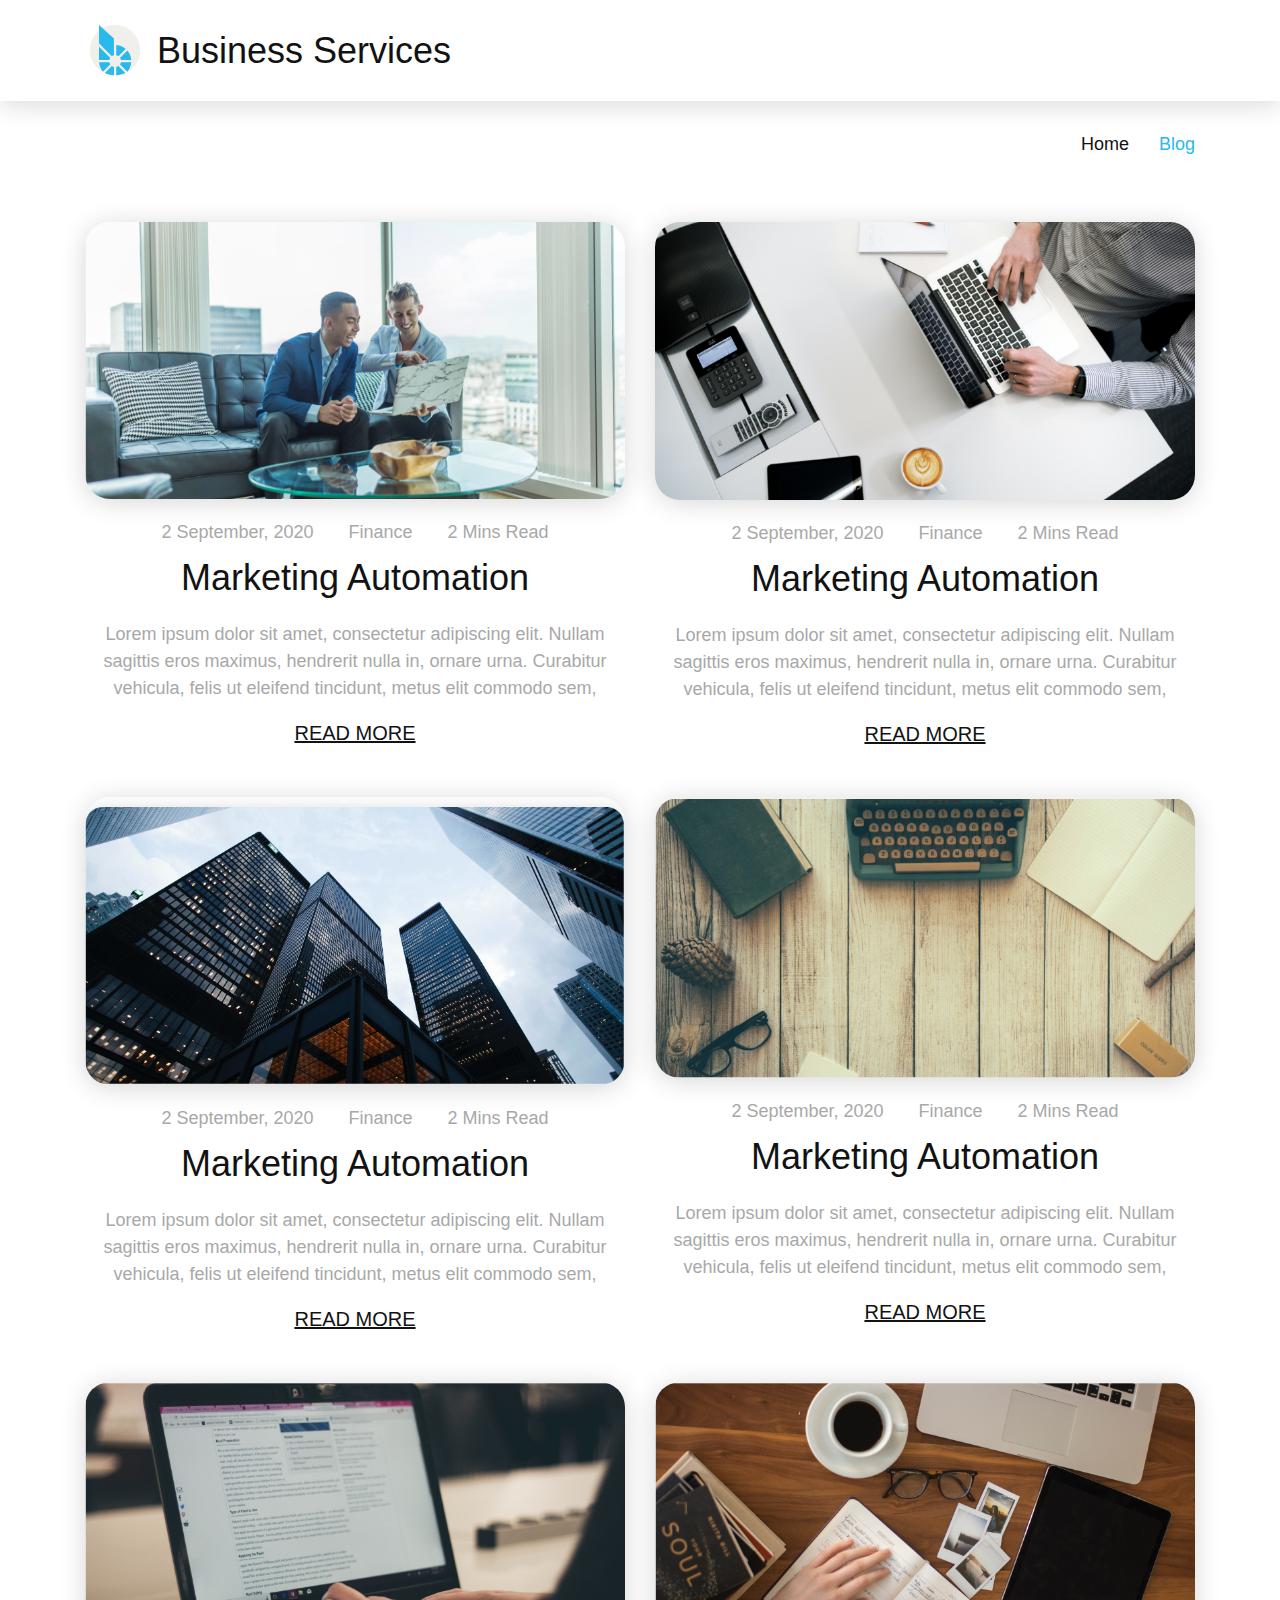
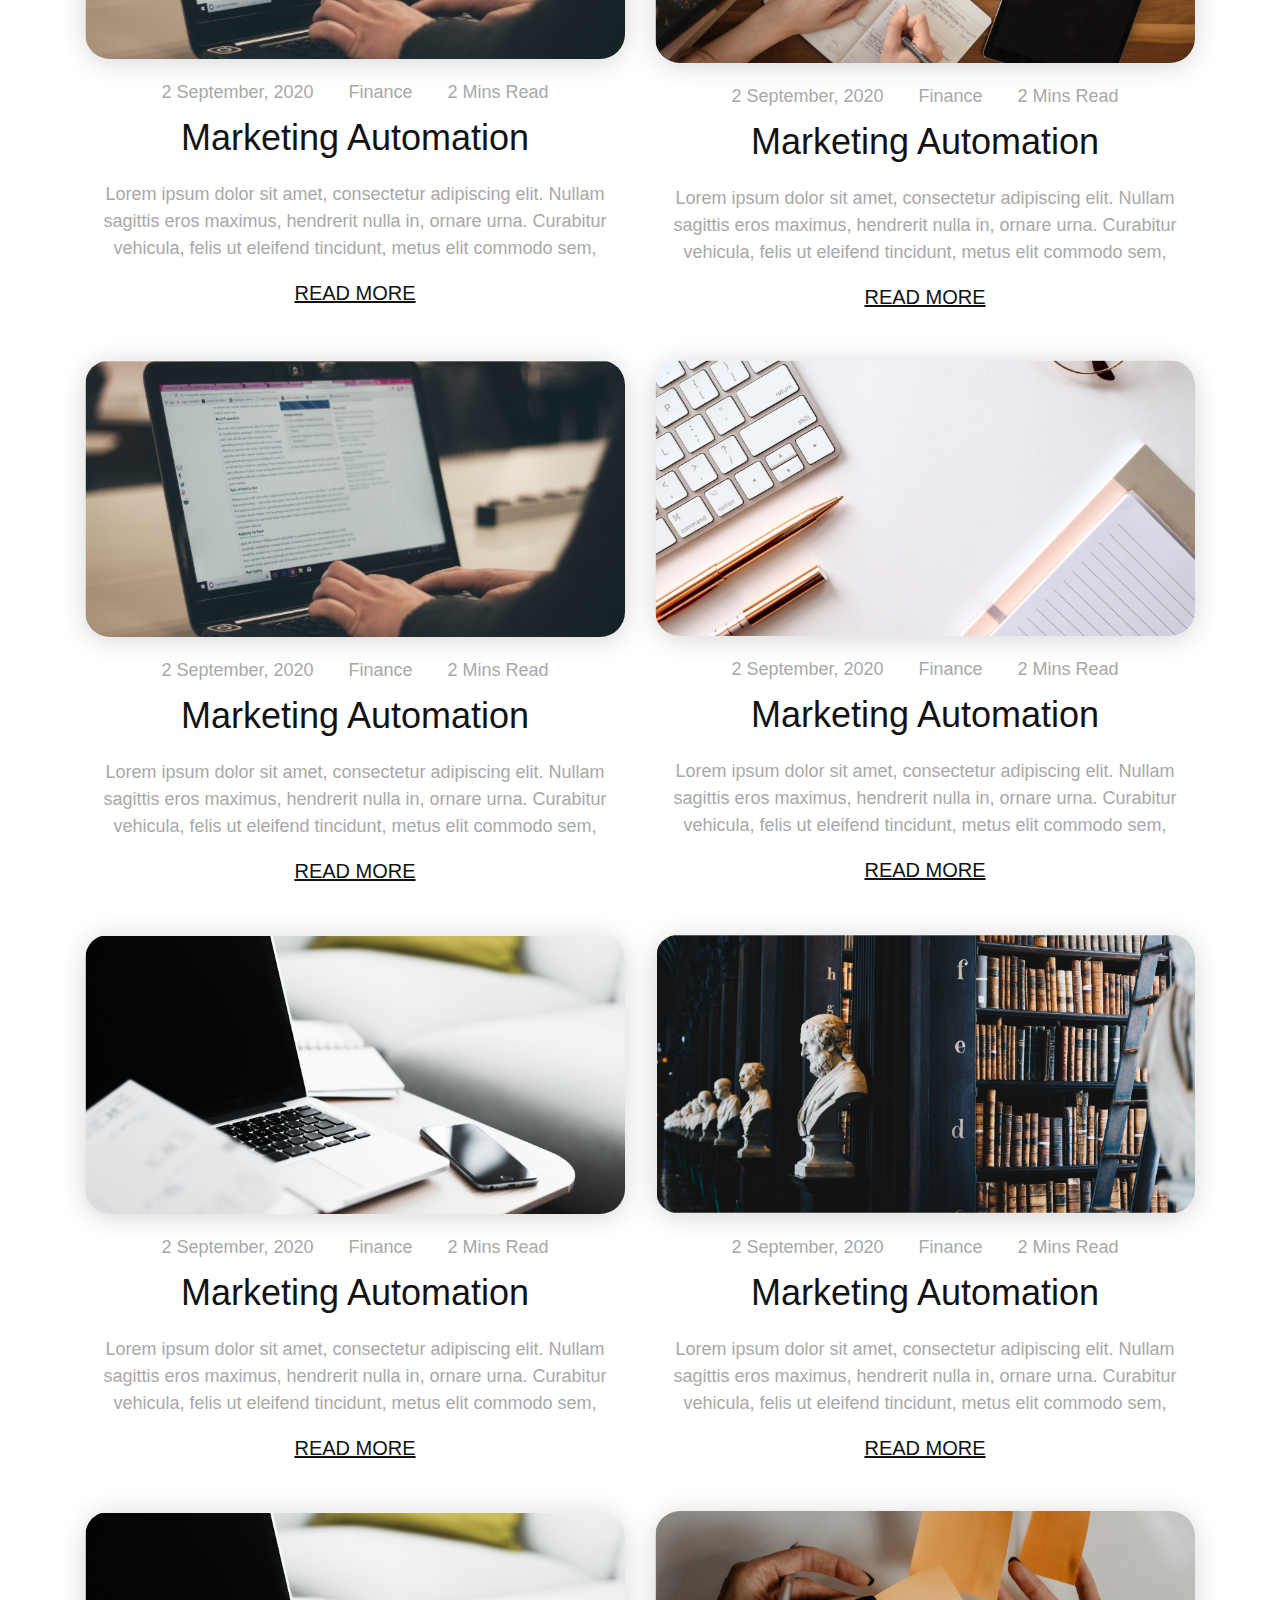
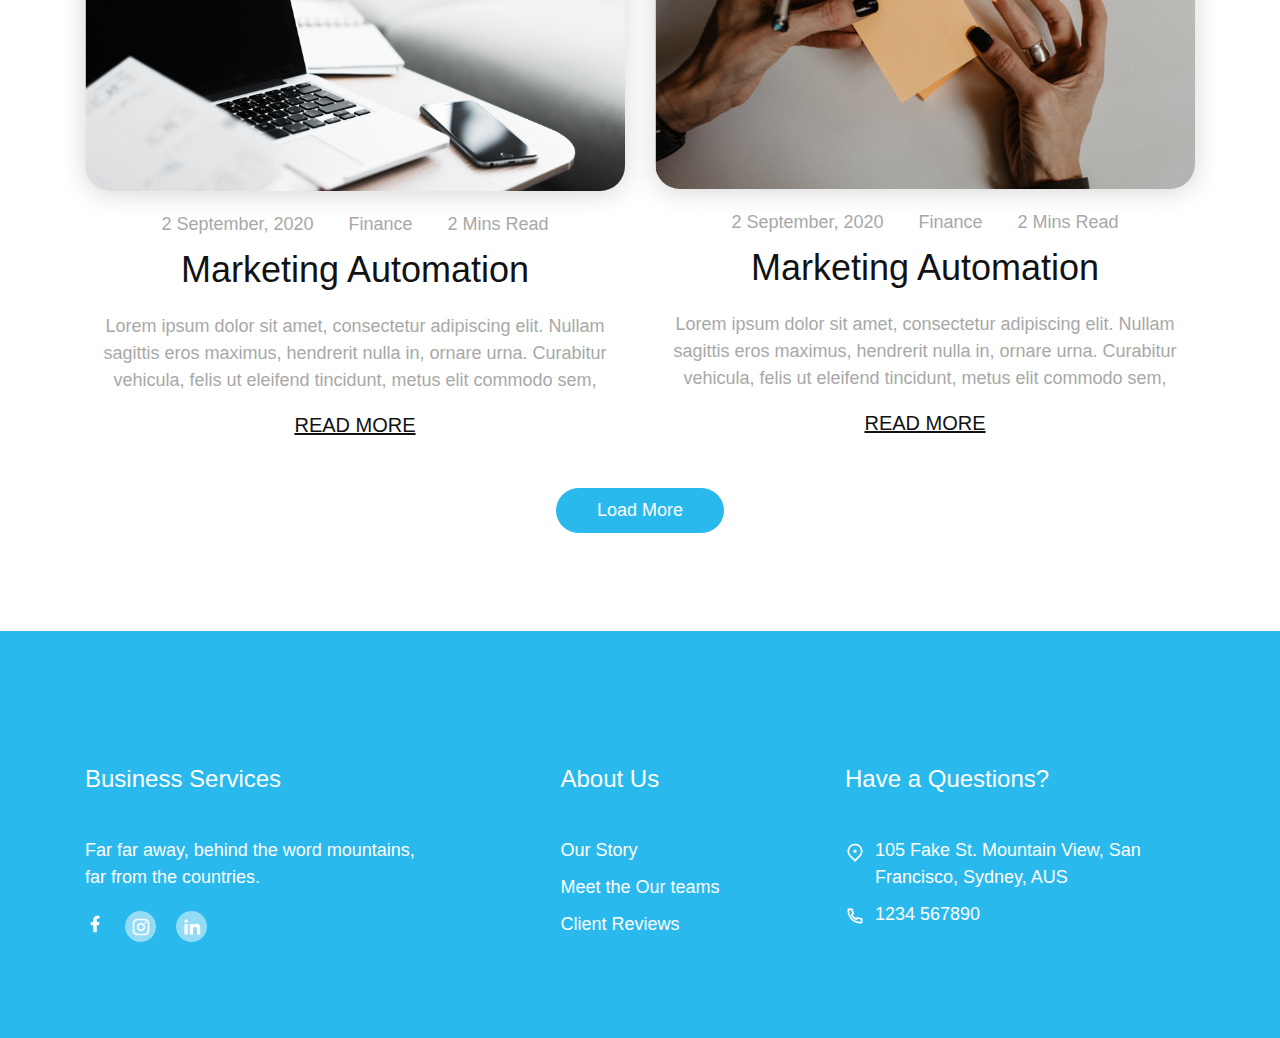
<file: blog.html>
<!DOCTYPE html>
<html>
<head>
    <meta charset='utf-8'>
    <meta http-equiv='X-UA-Compatible' content='IE=edge'>
    <title>Page Title</title>
    <meta name='viewport' content='width=device-width, initial-scale=1'>
    <link rel='stylesheet' type='text/css' media='screen' href='css/main.css'>
    <link rel='stylesheet' type='text/css' media='screen' href='css/slick.css'>
    
    <link rel='stylesheet' type='text/css' media='screen' href='css/bootstrap.min.css'>
    <link rel="stylesheet" href="https://use.fontawesome.com/releases/v5.14.0/css/all.css" integrity="sha384-HzLeBuhoNPvSl5KYnjx0BT+WB0QEEqLprO+NBkkk5gbc67FTaL7XIGa2w1L0Xbgc" crossorigin="anonymous">

    
</head>
<body>
    <!--*******HEADER SECTION START***********-->
    <div class="navigation">
        <div class="exit-menu">
            <img src="images/menu/cross-sign.png" alt="">
        </div>
        <ul>
            <li><a class="" href="index.html">HOME</a></li>
            <li><a class="" href="about.html">ABOUT</a></li>
            <li><a class="" href="services.html">SERVICES</a></li>
            <li><a class="active" href="blog.html">BLOG</a></li>
            <li><a class="" href="contact.html">CONTACT</a></li>
        </ul>
    </div>
    
    <section class="oder-header home-header">
        <header>
            <div class="logo-img">
                <a href="index.html"><img src="images/home/bitshares.png" alt="">Business Services</a>
            </div>
            <div class="hamb-btn">
                <i class="fas fa-bars"></i>
            </div>
        </header>   
    </section>
    
    <section class="second-header">
        <div class="container">
            <div class="row">
                <div class="col-12">
                    <div class="second-navigation">
                        <ul>
                            <li><a href="index.html">Home</a></li>
                            <li><a class="active" href="blog.html">Blog</a></li>
                        </ul>
                    </div>
                </div>
            </div>
            
        </div>
    </section>

    <!--BLOG SECTION START-->
    <section id="blog-section-1">
        <div class="container">
           <div class="row">
               <div class="col-lg-6 mt-5">
                   <div class="blog-div">
                       <img class="img-fluid" src="images/blog/austin-distel-jpHw8ndwJ_Q-unsplash.png" alt="">
                       <div class="blog-date">
                            <p>2 September, 2020</p>
                            <p>Finance</p>
                            <p>2 Mins Read</p>
                       </div>
                       <div class="blog-text">
                        <p>Marketing Automation</p>
                        <p>Lorem ipsum dolor sit amet, consectetur adipiscing elit. Nullam sagittis eros maximus, hendrerit nulla in, ornare urna. Curabitur vehicula, felis ut eleifend tincidunt, metus elit commodo sem,</p>
                        <a href="blog_details.html">READ MORE</a>
                       </div>
                       
                   </div>
               </div>
               <div class="col-lg-6 mt-5">
                    <div class="blog-div">
                        <img class="img-fluid" src="images/blog/tyler-franta-iusJ25iYu1c-unsplash.png" alt="">
                        <div class="blog-date">
                            <p>2 September, 2020</p>
                            <p>Finance</p>
                            <p>2 Mins Read</p>
                        </div>
                        <div class="blog-text">
                        <p>Marketing Automation</p>
                        <p>Lorem ipsum dolor sit amet, consectetur adipiscing elit. Nullam sagittis eros maximus, hendrerit nulla in, ornare urna. Curabitur vehicula, felis ut eleifend tincidunt, metus elit commodo sem,</p>
                        <a href="blog_details.html">READ MORE</a>
                        </div>
                        
                    </div>
                </div>
                <div class="col-lg-6 mt-5">
                    <div class="blog-div">
                        <img class="img-fluid" src="images/blog/sean-pollock-PhYq704ffdA-unsplash.png" alt="">
                        <div class="blog-date">
                            <p>2 September, 2020</p>
                            <p>Finance</p>
                            <p>2 Mins Read</p>
                        </div>
                        <div class="blog-text">
                        <p>Marketing Automation</p>
                        <p>Lorem ipsum dolor sit amet, consectetur adipiscing elit. Nullam sagittis eros maximus, hendrerit nulla in, ornare urna. Curabitur vehicula, felis ut eleifend tincidunt, metus elit commodo sem,</p>
                        <a href="blog_details.html">READ MORE</a>
                        </div>
                        
                    </div>
                </div>
                <div class="col-lg-6 mt-5">
                    <div class="blog-div">
                        <img class="img-fluid" src="images/blog/retrosupply-jLwVAUtLOAQ-unsplash.png" alt="">
                        <div class="blog-date">
                            <p>2 September, 2020</p>
                            <p>Finance</p>
                            <p>2 Mins Read</p>
                        </div>
                        <div class="blog-text">
                        <p>Marketing Automation</p>
                        <p>Lorem ipsum dolor sit amet, consectetur adipiscing elit. Nullam sagittis eros maximus, hendrerit nulla in, ornare urna. Curabitur vehicula, felis ut eleifend tincidunt, metus elit commodo sem,</p>
                        <a href="blog_details.html">READ MORE</a>
                        </div>
                        
                    </div>
                </div>


                <div class="col-lg-6 mt-5">
                    <div class="blog-div">
                        <img class="img-fluid" src="images/blog/neonbrand-3GZNPBLImWc-unsplash (1).png" alt="">
                        <div class="blog-date">
                             <p>2 September, 2020</p>
                             <p>Finance</p>
                             <p>2 Mins Read</p>
                        </div>
                        <div class="blog-text">
                         <p>Marketing Automation</p>
                         <p>Lorem ipsum dolor sit amet, consectetur adipiscing elit. Nullam sagittis eros maximus, hendrerit nulla in, ornare urna. Curabitur vehicula, felis ut eleifend tincidunt, metus elit commodo sem,</p>
                         <a href="blog_details.html">READ MORE</a>
                        </div>
                        
                    </div>
                </div>
                <div class="col-lg-6 mt-5">
                     <div class="blog-div">
                         <img class="img-fluid" src="images/blog/thought-catalog-505eectW54k-unsplash.png" alt="">
                         <div class="blog-date">
                             <p>2 September, 2020</p>
                             <p>Finance</p>
                             <p>2 Mins Read</p>
                         </div>
                         <div class="blog-text">
                         <p>Marketing Automation</p>
                         <p>Lorem ipsum dolor sit amet, consectetur adipiscing elit. Nullam sagittis eros maximus, hendrerit nulla in, ornare urna. Curabitur vehicula, felis ut eleifend tincidunt, metus elit commodo sem,</p>
                         <a href="blog_details.html">READ MORE</a>
                         </div>
                         
                     </div>
                 </div>
                 <div class="col-lg-6 mt-5">
                     <div class="blog-div">
                         <img class="img-fluid" src="images/blog/neonbrand-3GZNPBLImWc-unsplash (1).png" alt="">
                         <div class="blog-date">
                             <p>2 September, 2020</p>
                             <p>Finance</p>
                             <p>2 Mins Read</p>
                         </div>
                         <div class="blog-text">
                         <p>Marketing Automation</p>
                         <p>Lorem ipsum dolor sit amet, consectetur adipiscing elit. Nullam sagittis eros maximus, hendrerit nulla in, ornare urna. Curabitur vehicula, felis ut eleifend tincidunt, metus elit commodo sem,</p>
                         <a href="blog_details.html">READ MORE</a>
                         </div>
                         
                     </div>
                 </div>
                 <div class="col-lg-6 mt-5">
                     <div class="blog-div">
                         <img class="img-fluid" src="images/blog/jess-bailey-q10VITrVYUM-unsplash (1).png" alt="">
                         <div class="blog-date">
                             <p>2 September, 2020</p>
                             <p>Finance</p>
                             <p>2 Mins Read</p>
                         </div>
                         <div class="blog-text">
                         <p>Marketing Automation</p>
                         <p>Lorem ipsum dolor sit amet, consectetur adipiscing elit. Nullam sagittis eros maximus, hendrerit nulla in, ornare urna. Curabitur vehicula, felis ut eleifend tincidunt, metus elit commodo sem,</p>
                         <a href="blog_details.html">READ MORE</a>
                         </div>
                         
                     </div>
                 </div>


                 <div class="col-lg-6 mt-5">
                    <div class="blog-div">
                        <img class="img-fluid" src="images/blog/business-meeting-in-the-office-picjumbo-com (3).png" alt="">
                        <div class="blog-date">
                             <p>2 September, 2020</p>
                             <p>Finance</p>
                             <p>2 Mins Read</p>
                        </div>
                        <div class="blog-text">
                         <p>Marketing Automation</p>
                         <p>Lorem ipsum dolor sit amet, consectetur adipiscing elit. Nullam sagittis eros maximus, hendrerit nulla in, ornare urna. Curabitur vehicula, felis ut eleifend tincidunt, metus elit commodo sem,</p>
                         <a href="blog_details.html">READ MORE</a>
                        </div>
                        
                    </div>
                </div>
                <div class="col-lg-6 mt-5">
                     <div class="blog-div">
                         <img class="img-fluid" src="images/blog/giammarco-boscaro-zeH-ljawHtg-unsplash.png" alt="">
                         <div class="blog-date">
                             <p>2 September, 2020</p>
                             <p>Finance</p>
                             <p>2 Mins Read</p>
                         </div>
                         <div class="blog-text">
                         <p>Marketing Automation</p>
                         <p>Lorem ipsum dolor sit amet, consectetur adipiscing elit. Nullam sagittis eros maximus, hendrerit nulla in, ornare urna. Curabitur vehicula, felis ut eleifend tincidunt, metus elit commodo sem,</p>
                         <a href="blog_details.html">READ MORE</a>
                         </div>
                         
                     </div>
                 </div>
                 <div class="col-lg-6 mt-5">
                     <div class="blog-div">
                         <img class="img-fluid" src="images/blog/business-meeting-in-the-office-picjumbo-com (3).png" alt="">
                         <div class="blog-date">
                             <p>2 September, 2020</p>
                             <p>Finance</p>
                             <p>2 Mins Read</p>
                         </div>
                         <div class="blog-text">
                         <p>Marketing Automation</p>
                         <p>Lorem ipsum dolor sit amet, consectetur adipiscing elit. Nullam sagittis eros maximus, hendrerit nulla in, ornare urna. Curabitur vehicula, felis ut eleifend tincidunt, metus elit commodo sem,</p>
                         <a href="blog_details.html">READ MORE</a>
                         </div>
                         
                     </div>
                 </div>
                 <div class="col-lg-6 mt-5">
                     <div class="blog-div">
                         <img class="img-fluid" src="images/blog/kelly-sikkema-6mUIYJvS2_I-unsplash.png" alt="">
                         <div class="blog-date">
                             <p>2 September, 2020</p>
                             <p>Finance</p>
                             <p>2 Mins Read</p>
                         </div>
                         <div class="blog-text">
                         <p>Marketing Automation</p>
                         <p>Lorem ipsum dolor sit amet, consectetur adipiscing elit. Nullam sagittis eros maximus, hendrerit nulla in, ornare urna. Curabitur vehicula, felis ut eleifend tincidunt, metus elit commodo sem,</p>
                         <a href="blog_details.html">READ MORE</a>
                         </div>
                         
                     </div>
                 </div>
           </div>
           <div class="row">
            <div class="col-lg-12 mt-3 my-5">
                <div class="load-more-btn">
                    <button>Load More</button>
                </div>
            </div>
        </div>
        </div>
    </section>

    <section class="footer-section">
        <div class="container">
            <div class="row">
                <div class="col-md-4 col-sm-6 d-flex justify-content-center">
                    <div class="footer-section-inner">
                        <p>Business Services</p>
                        <p>Far far away, behind the word mountains, far from the countries.</p>
                        <div class="footer-section-links">
                            <a href="#"><img src="images/home/Group 26.png" alt=""></a>
                            <a href="#"><img src="images/home/Group 37.png" alt=""></a>
                            <a href="#"><img src="images/home/Group 39.png" alt=""></a>
                        </div>
                    </div>
                </div>
                <div class="col-md-4 col-sm-6 d-flex justify-content-center mt-5 mt-sm-0">
                    <div class="footer-section-inner">
                        <p>About Us</p>
                        <div class="about-list">
                            <p>Our Story</p>
                            <p>Meet the Our teams</p>
                            <p>Client Reviews</p>
                        </div>
                        
                    </div>
                </div>
                <div class="col-md-4 col-sm-6 d-flex justify-content-center mt-5 mt-md-0">
                    <div class="footer-section-inner">
                        <p>Have a Questions?</p>
                        <div class="contact-list"><img  src="images/home/Group 31.png" alt=""><p>105 Fake St. Mountain View, San Francisco, Sydney, AUS</p></div>
                        <div class="contact-list"><img src="images/home/Group 32.png" alt=""><p>1234 567890</p></div>
                    </div>
                </div>
            </div>
        </div>
    </section>
    <script src='js/jquery-3.5.1.min.js'></script>   
    <script src='js/slick.js'></script>   
    <script src='js/bootstrap.min.js'></script>
    <script src='js/main.js'></script>
</body>
</html>
</file>
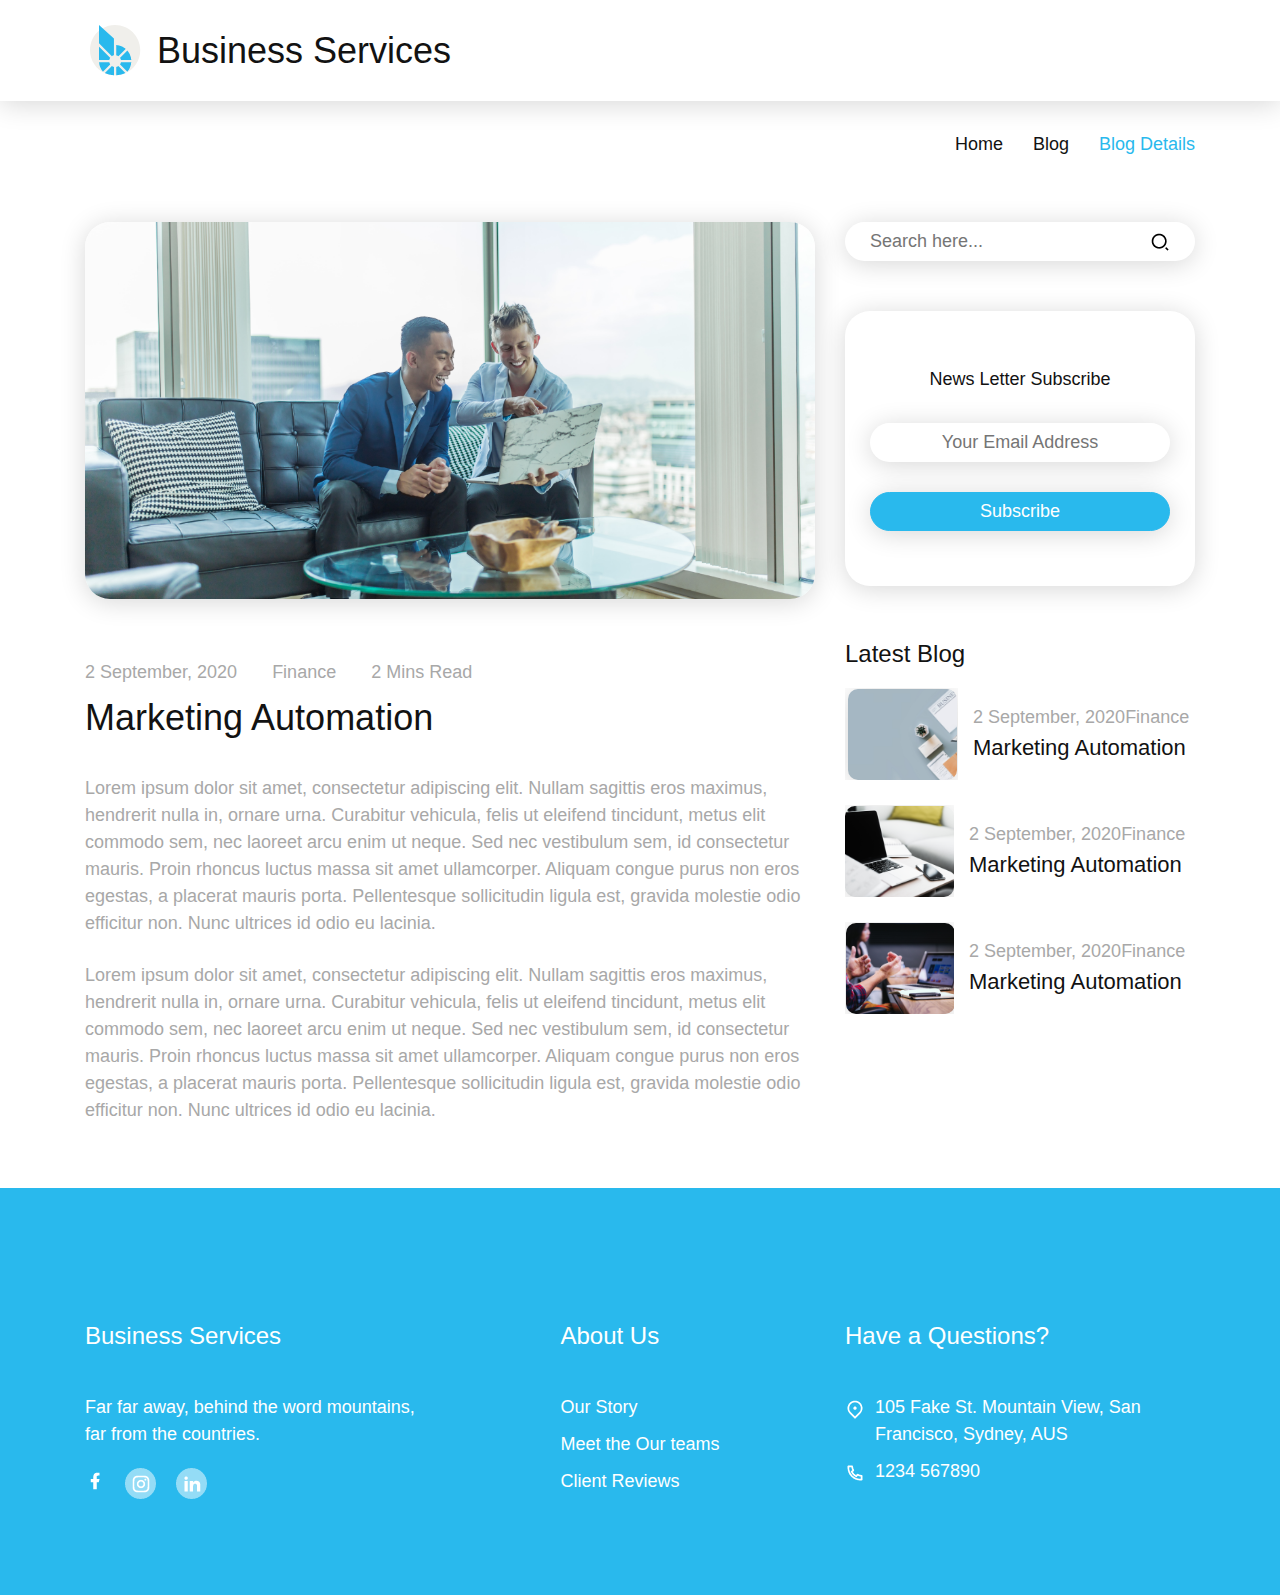
<file: blog_details.html>
<!DOCTYPE html>
<html>
<head>
    <meta charset='utf-8'>
    <meta http-equiv='X-UA-Compatible' content='IE=edge'>
    <title>Page Title</title>
    <meta name='viewport' content='width=device-width, initial-scale=1'>
    <link rel='stylesheet' type='text/css' media='screen' href='css/main.css'>
    <link rel='stylesheet' type='text/css' media='screen' href='css/slick.css'>
    
    <link rel='stylesheet' type='text/css' media='screen' href='css/bootstrap.min.css'>
    <link rel="stylesheet" href="https://use.fontawesome.com/releases/v5.14.0/css/all.css" integrity="sha384-HzLeBuhoNPvSl5KYnjx0BT+WB0QEEqLprO+NBkkk5gbc67FTaL7XIGa2w1L0Xbgc" crossorigin="anonymous">

    
</head>
<body>
    <!--*******HEADER SECTION START***********-->
    <div class="navigation">
        <div class="exit-menu">
            <img src="images/menu/cross-sign.png" alt="">
        </div>
        <ul>
            <li><a class="" href="index.html">HOME</a></li>
            <li><a class="" href="about.html">ABOUT</a></li>
            <li><a class="" href="services.html">SERVICES</a></li>
            <li><a class="active" href="blog.html">BLOG</a></li>
            <li><a class="" href="contact.html">CONTACT</a></li>
        </ul>
    </div>
    
    <section class="oder-header home-header">
        <header>
            <div class="logo-img">
                <a href="index.html"><img src="images/home/bitshares.png" alt="">Business Services</a>
            </div>
            <div class="hamb-btn">
                <i class="fas fa-bars"></i>
            </div>
        </header>   
    </section>
    
    <section class="second-header">
        <div class="container">
            <div class="row">
                <div class="col-12">
                    <div class="second-navigation">
                        <ul>
                            <li><a href="index.html">Home</a></li>
                            <li><a class="" href="blog.html">Blog</a></li>
                            <li><a class="active" href="blog.html">Blog Details</a></li>
                        </ul>
                    </div>
                </div>
            </div>
            
        </div>
    </section>
    <section id="blog-details-section-1">
        <div class="container">
           <div class="row">
               <div class="col-xl-8 col-lg-7 my-5">
                   <div class="blog-div">
                       <img class="img-fluid" src="images/blog/04.png" alt="">
                       <div class="blog-date">
                            <p>2 September, 2020</p>
                            <p>Finance</p>
                            <p>2 Mins Read</p>
                       </div>
                       <div class="blog-text">
                        <p>Marketing Automation</p>
                        <p>Lorem ipsum dolor sit amet, consectetur adipiscing elit. Nullam sagittis eros maximus, hendrerit nulla in, ornare urna. Curabitur vehicula, felis ut eleifend tincidunt, metus elit commodo sem, nec laoreet arcu enim ut neque. Sed nec vestibulum sem, id consectetur mauris. Proin rhoncus luctus massa sit amet ullamcorper. Aliquam congue purus non eros egestas, a placerat mauris porta. Pellentesque sollicitudin ligula est, gravida molestie odio efficitur non. Nunc ultrices id odio eu lacinia.</p>
                        <p>Lorem ipsum dolor sit amet, consectetur adipiscing elit. Nullam sagittis eros maximus, hendrerit nulla in, ornare urna. Curabitur vehicula, felis ut eleifend tincidunt, metus elit commodo sem, nec laoreet arcu enim ut neque. Sed nec vestibulum sem, id consectetur mauris. Proin rhoncus luctus massa sit amet ullamcorper. Aliquam congue purus non eros egestas, a placerat mauris porta. Pellentesque sollicitudin ligula est, gravida molestie odio efficitur non. Nunc ultrices id odio eu lacinia.</p>
                       </div>
                       
                   </div>
                </div>
                <div class="col-xl-4 col-lg-5 mt-5">
                    <div class="search-div">
                        <input type="text" placeholder="Search here...">
                        <img class="search-btn" src="images/blog/Group 80.png" alt="">
                    </div>
                    <div class="blog-details-form">
                        <p>News Letter Subscribe</p>
                        <form>
                            <input type="email" placeholder="Your Email Address">
                            <input type="submit" value="Subscribe">
                        </form>
                    </div>
                    <div class="blog-details-latest">
                        <p>Latest Blog</p>
                        <ul>
                            <li>
                                <div class="latest-img">
                                    <img class="img-fluid" src="images/blog/business-3528035.png" alt="">
                                </div>
                                <div class="latest-text">
                                    <div class="latest-date">
                                        <p>2 September, 2020</p>
                                        <p>Finance</p>
                                    </div>
                                    <p>Marketing Automation</p>
                                </div>
                            </li>

                            <li>
                                <div class="latest-img">
                                    <img class="img-fluid" src="images/blog/business-meeting-in-the-office-picjumbo-com (1).png" alt="">
                                </div>
                                <div class="latest-text">
                                    <div class="latest-date">
                                        <p>2 September, 2020</p>
                                        <p>Finance</p>
                                    </div>
                                    <p>Marketing Automation</p>
                                </div>
                            </li>

                            <li>
                                <div class="latest-img">
                                    <img class="img-fluid" src="images/blog/headway-5QgIuuBxKwM-unsplash (1).png" alt="">
                                </div>
                                <div class="latest-text">
                                    <div class="latest-date">
                                        <p>2 September, 2020</p>
                                        <p>Finance</p>
                                    </div>
                                    <p>Marketing Automation</p>
                                </div>
                            </li>
                        </ul>
                    </div>
                 </div>
            </div> 
        </div>
    </section>

    <section class="footer-section">
        <div class="container">
            <div class="row">
                <div class="col-md-4 col-sm-6 d-flex justify-content-center">
                    <div class="footer-section-inner">
                        <p>Business Services</p>
                        <p>Far far away, behind the word mountains, far from the countries.</p>
                        <div class="footer-section-links">
                            <a href="#"><img src="images/home/Group 26.png" alt=""></a>
                            <a href="#"><img src="images/home/Group 37.png" alt=""></a>
                            <a href="#"><img src="images/home/Group 39.png" alt=""></a>
                        </div>
                    </div>
                </div>
                <div class="col-md-4 col-sm-6 d-flex justify-content-center mt-5 mt-sm-0">
                    <div class="footer-section-inner">
                        <p>About Us</p>
                        <div class="about-list">
                            <p>Our Story</p>
                            <p>Meet the Our teams</p>
                            <p>Client Reviews</p>
                        </div>
                        
                    </div>
                </div>
                <div class="col-md-4 col-sm-6 d-flex justify-content-center mt-5 mt-md-0">
                    <div class="footer-section-inner">
                        <p>Have a Questions?</p>
                        <div class="contact-list"><img  src="images/home/Group 31.png" alt=""><p>105 Fake St. Mountain View, San Francisco, Sydney, AUS</p></div>
                        <div class="contact-list"><img src="images/home/Group 32.png" alt=""><p>1234 567890</p></div>
                    </div>
                </div>
            </div>
        </div>
    </section>
    <script src='js/jquery-3.5.1.min.js'></script>   
    <script src='js/slick.js'></script>   
    <script src='js/bootstrap.min.js'></script>
    <script src='js/main.js'></script>
</body>
</html>
</file>
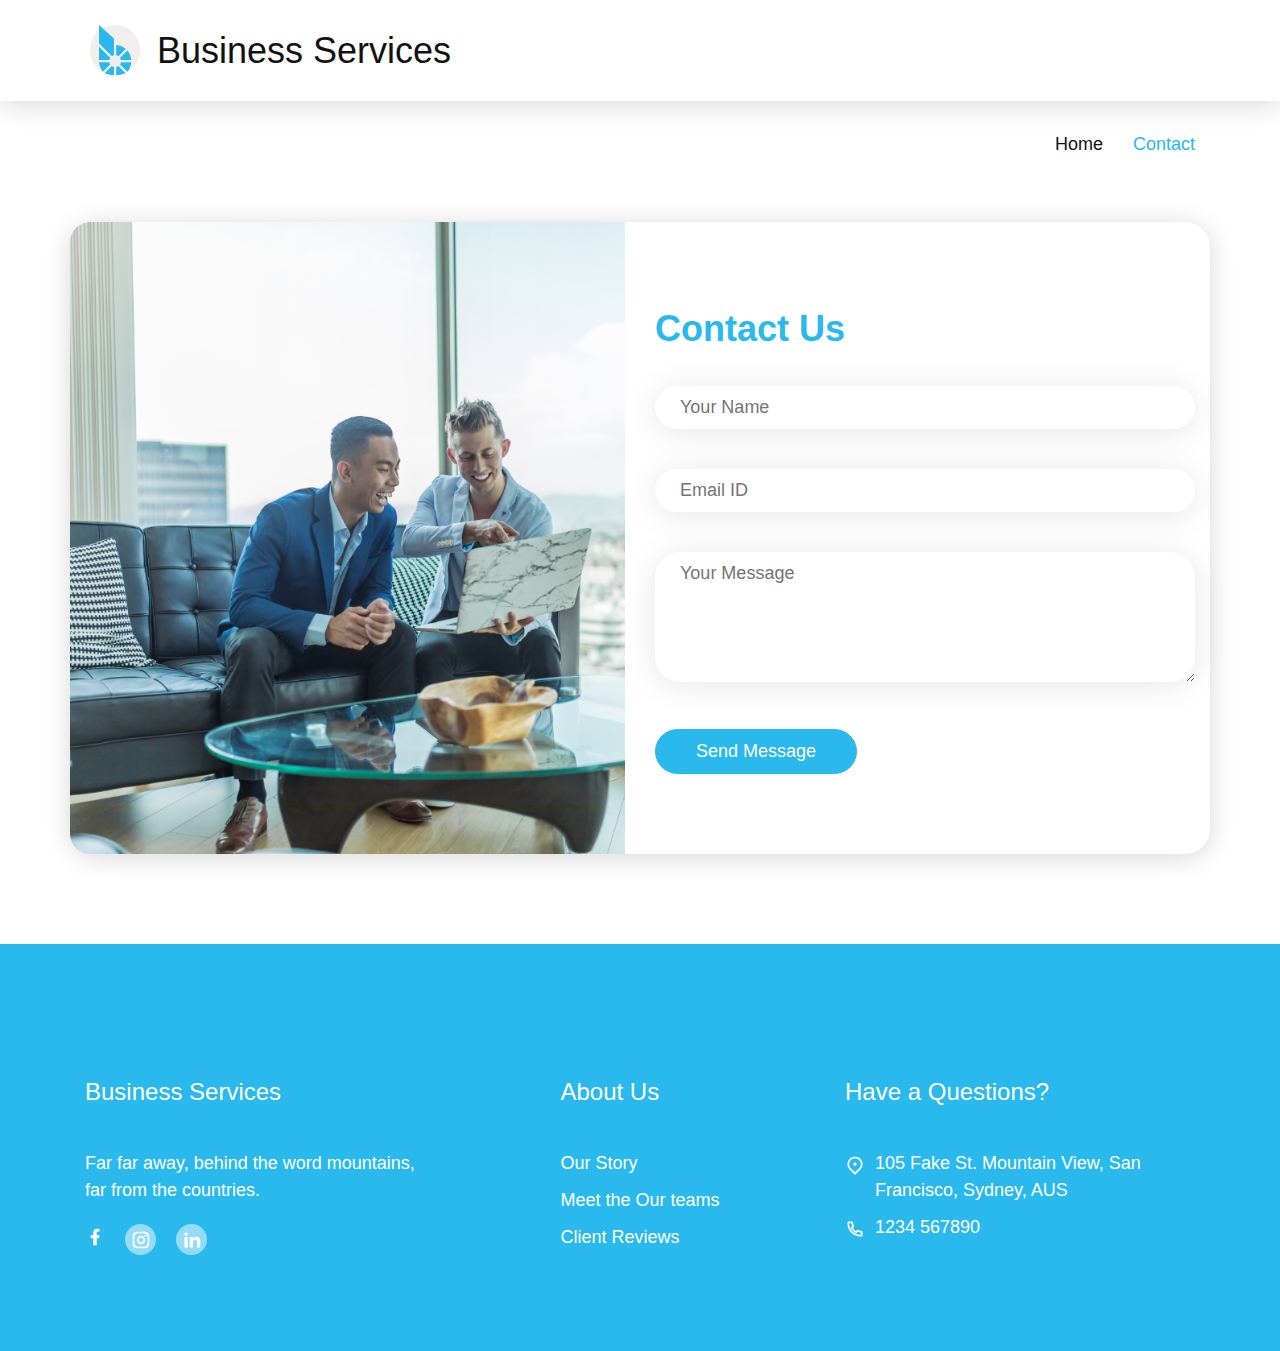
<file: contact.html>
<!DOCTYPE html>
<html>
<head>
    <meta charset='utf-8'>
    <meta http-equiv='X-UA-Compatible' content='IE=edge'>
    <title>Page Title</title>
    <meta name='viewport' content='width=device-width, initial-scale=1'>
    <link rel='stylesheet' type='text/css' media='screen' href='css/main.css'>
    <link rel='stylesheet' type='text/css' media='screen' href='css/slick.css'>
    
    <link rel='stylesheet' type='text/css' media='screen' href='css/bootstrap.min.css'>
    <link rel="stylesheet" href="https://use.fontawesome.com/releases/v5.14.0/css/all.css" integrity="sha384-HzLeBuhoNPvSl5KYnjx0BT+WB0QEEqLprO+NBkkk5gbc67FTaL7XIGa2w1L0Xbgc" crossorigin="anonymous">

    
</head>
<body>
    <!--*******HEADER SECTION START***********-->
    <div class="navigation">
        <div class="exit-menu">
            <img src="images/menu/cross-sign.png" alt="">
        </div>
        <ul>
            <li><a class="" href="index.html">HOME</a></li>
            <li><a class="" href="about.html">ABOUT</a></li>
            <li><a class="" href="services.html">SERVICES</a></li>
            <li><a class="" href="blog.html">BLOG</a></li>
            <li><a class="active" href="contact.html">CONTACT</a></li>
        </ul>
    </div>
    
    <section class="oder-header home-header">
        <header>
            <div class="logo-img">
                <a href="index.html"><img src="images/home/bitshares.png" alt="">Business Services</a>
            </div>
            <div class="hamb-btn">
                <i class="fas fa-bars"></i>
            </div>
        </header>   
    </section>
    
    <section class="second-header">
        <div class="container">
            <div class="row">
                <div class="col-12">
                    <div class="second-navigation">
                        <ul>
                            <li><a href="index.html">Home</a></li>
                            <li><a class="active" href="contact.html">Contact</a></li>
                        </ul>
                    </div>
                </div>
            </div>
            
        </div>
    </section>
    <!--CONTACT SECTION START-->
    <section id="contact-section-1" class="mt-5">
        <div class="container">
            <div class="row contact-section-1-row">
                <div class="col-lg-6 pl-0">
                    <div class="contact-sction-1-img-left">
                        
                    </div>
                </div>
                <div class="col-lg-6">
                    <div class="contact-section-form">
                        <p>Contact Us</p>
                        <form>
                            <input type="text" name="name" placeholder="Your Name">
                            <input type="email" name="email" placeholder="Email ID">
                            <textarea placeholder="Your Message"></textarea>
                            <input type="submit" name="submit" value="Send Message">
                        </form>
                    </div>
                </div>
            </div>
        </div>
    </section>

    <section class="footer-section">
        <div class="container">
            <div class="row">
                <div class="col-md-4 col-sm-6 d-flex justify-content-center">
                    <div class="footer-section-inner">
                        <p>Business Services</p>
                        <p>Far far away, behind the word mountains, far from the countries.</p>
                        <div class="footer-section-links">
                            <a href="#"><img src="images/home/Group 26.png" alt=""></a>
                            <a href="#"><img src="images/home/Group 37.png" alt=""></a>
                            <a href="#"><img src="images/home/Group 39.png" alt=""></a>
                        </div>
                    </div>
                </div>
                <div class="col-md-4 col-sm-6 d-flex justify-content-center mt-5 mt-sm-0">
                    <div class="footer-section-inner">
                        <p>About Us</p>
                        <div class="about-list">
                            <p>Our Story</p>
                            <p>Meet the Our teams</p>
                            <p>Client Reviews</p>
                        </div>
                        
                    </div>
                </div>
                <div class="col-md-4 col-sm-6 d-flex justify-content-center mt-5 mt-md-0">
                    <div class="footer-section-inner">
                        <p>Have a Questions?</p>
                        <div class="contact-list"><img  src="images/home/Group 31.png" alt=""><p>105 Fake St. Mountain View, San Francisco, Sydney, AUS</p></div>
                        <div class="contact-list"><img src="images/home/Group 32.png" alt=""><p>1234 567890</p></div>
                    </div>
                </div>
            </div>
        </div>
    </section>
    <script src='js/jquery-3.5.1.min.js'></script>   
    <script src='js/slick.js'></script>   
    <script src='js/bootstrap.min.js'></script>
    <script src='js/main.js'></script>
</body>
</html>
</file>
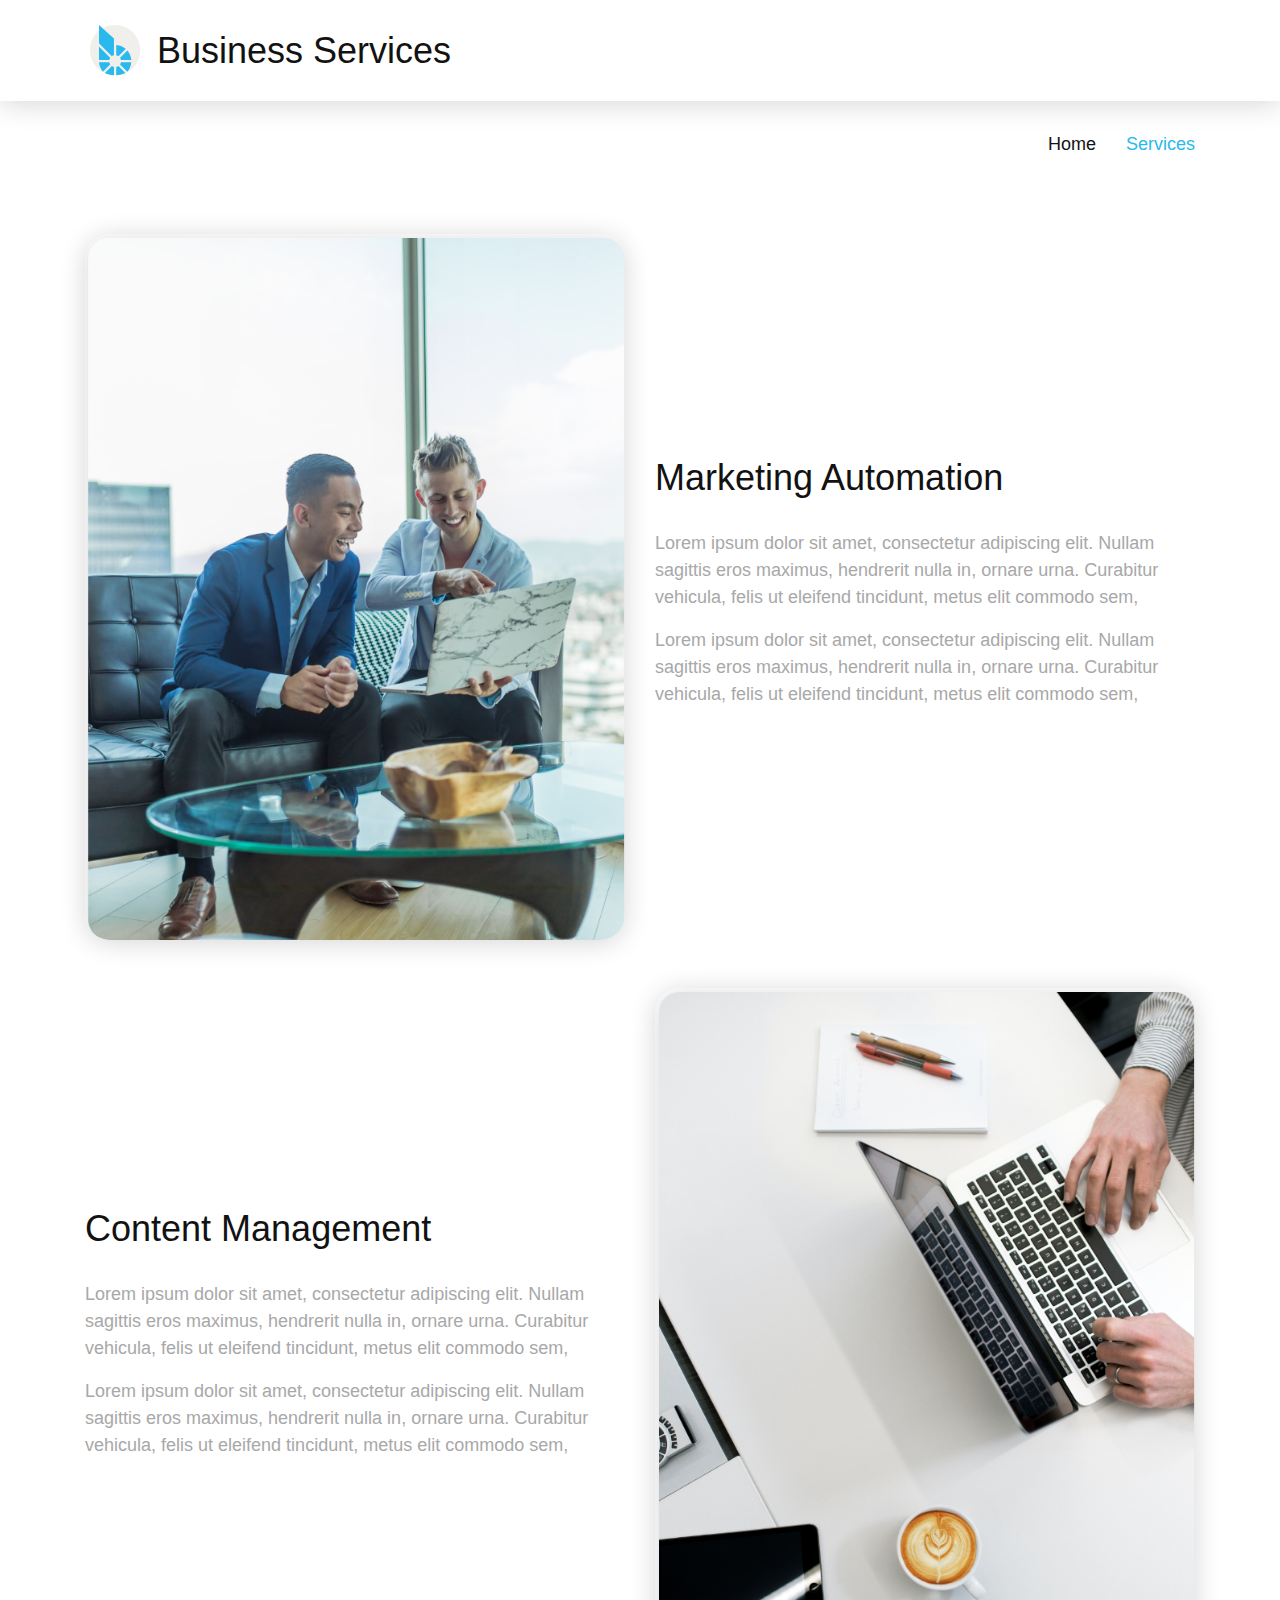
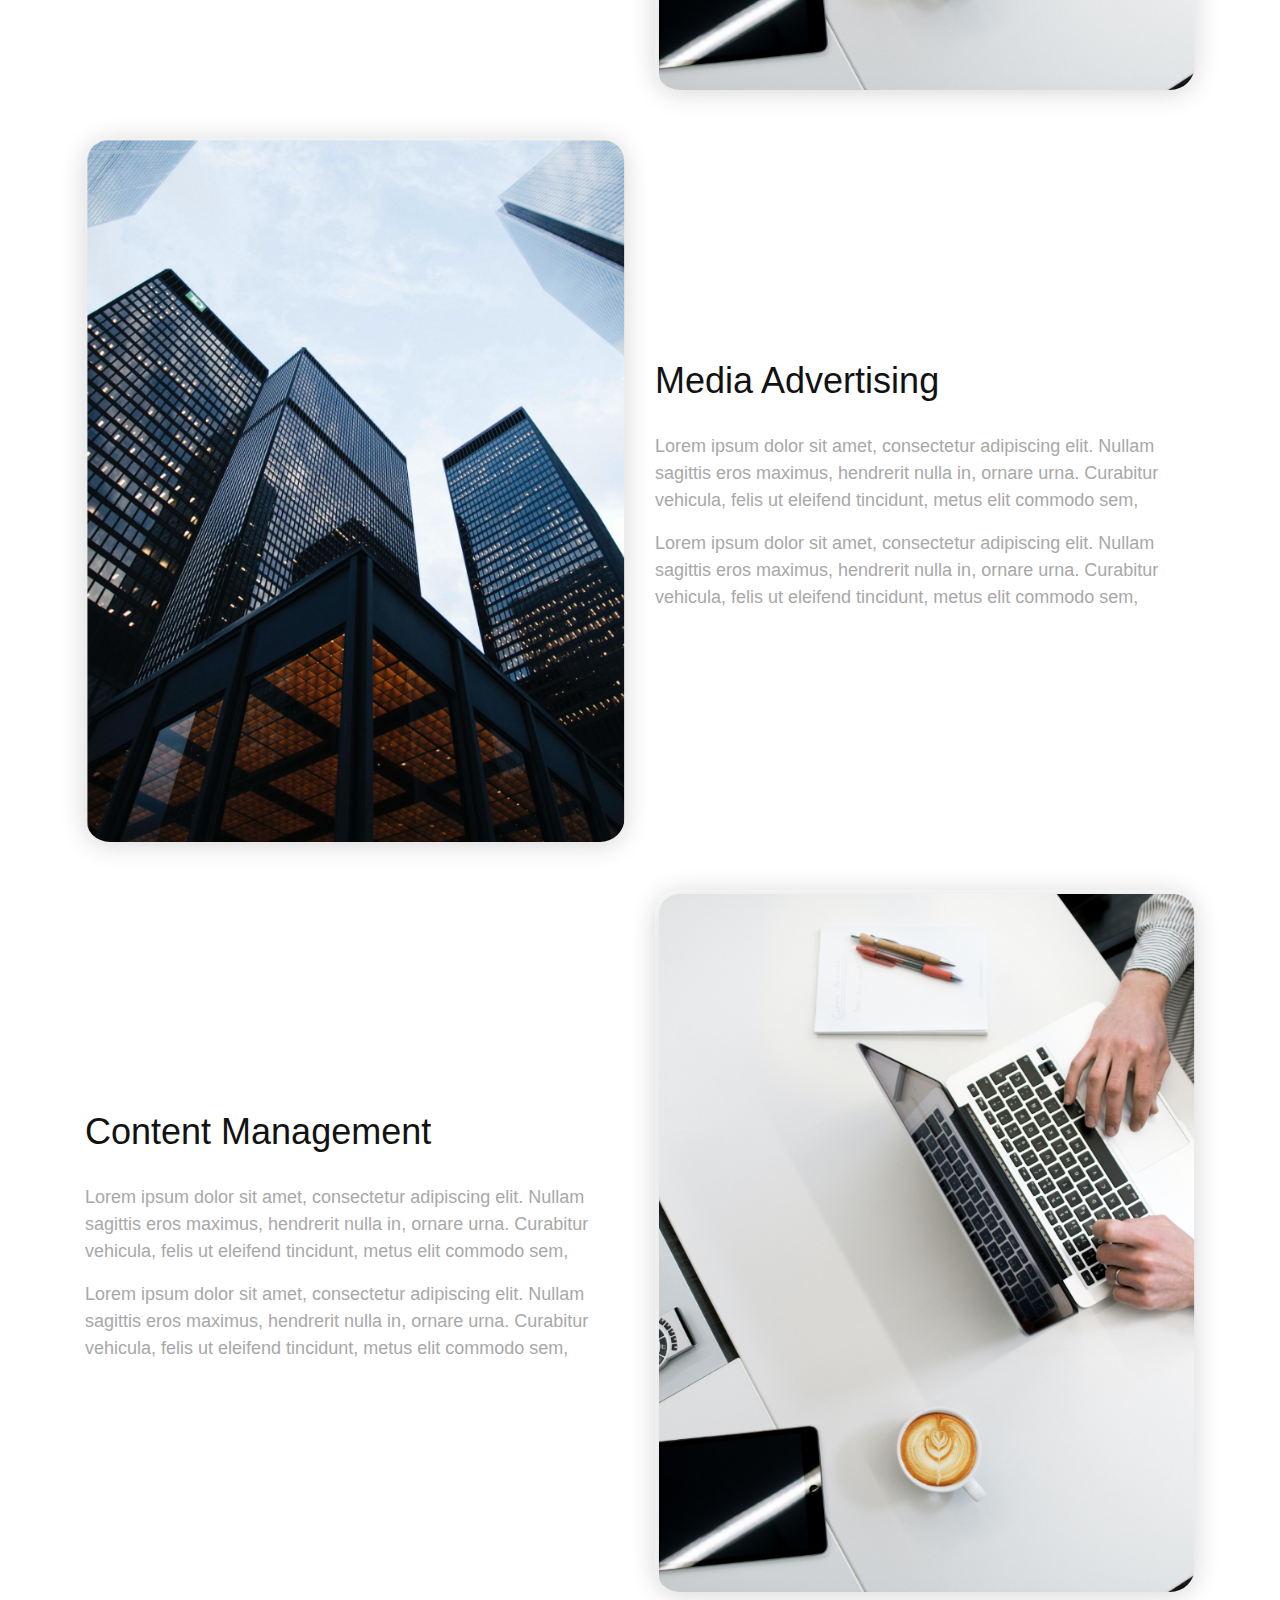
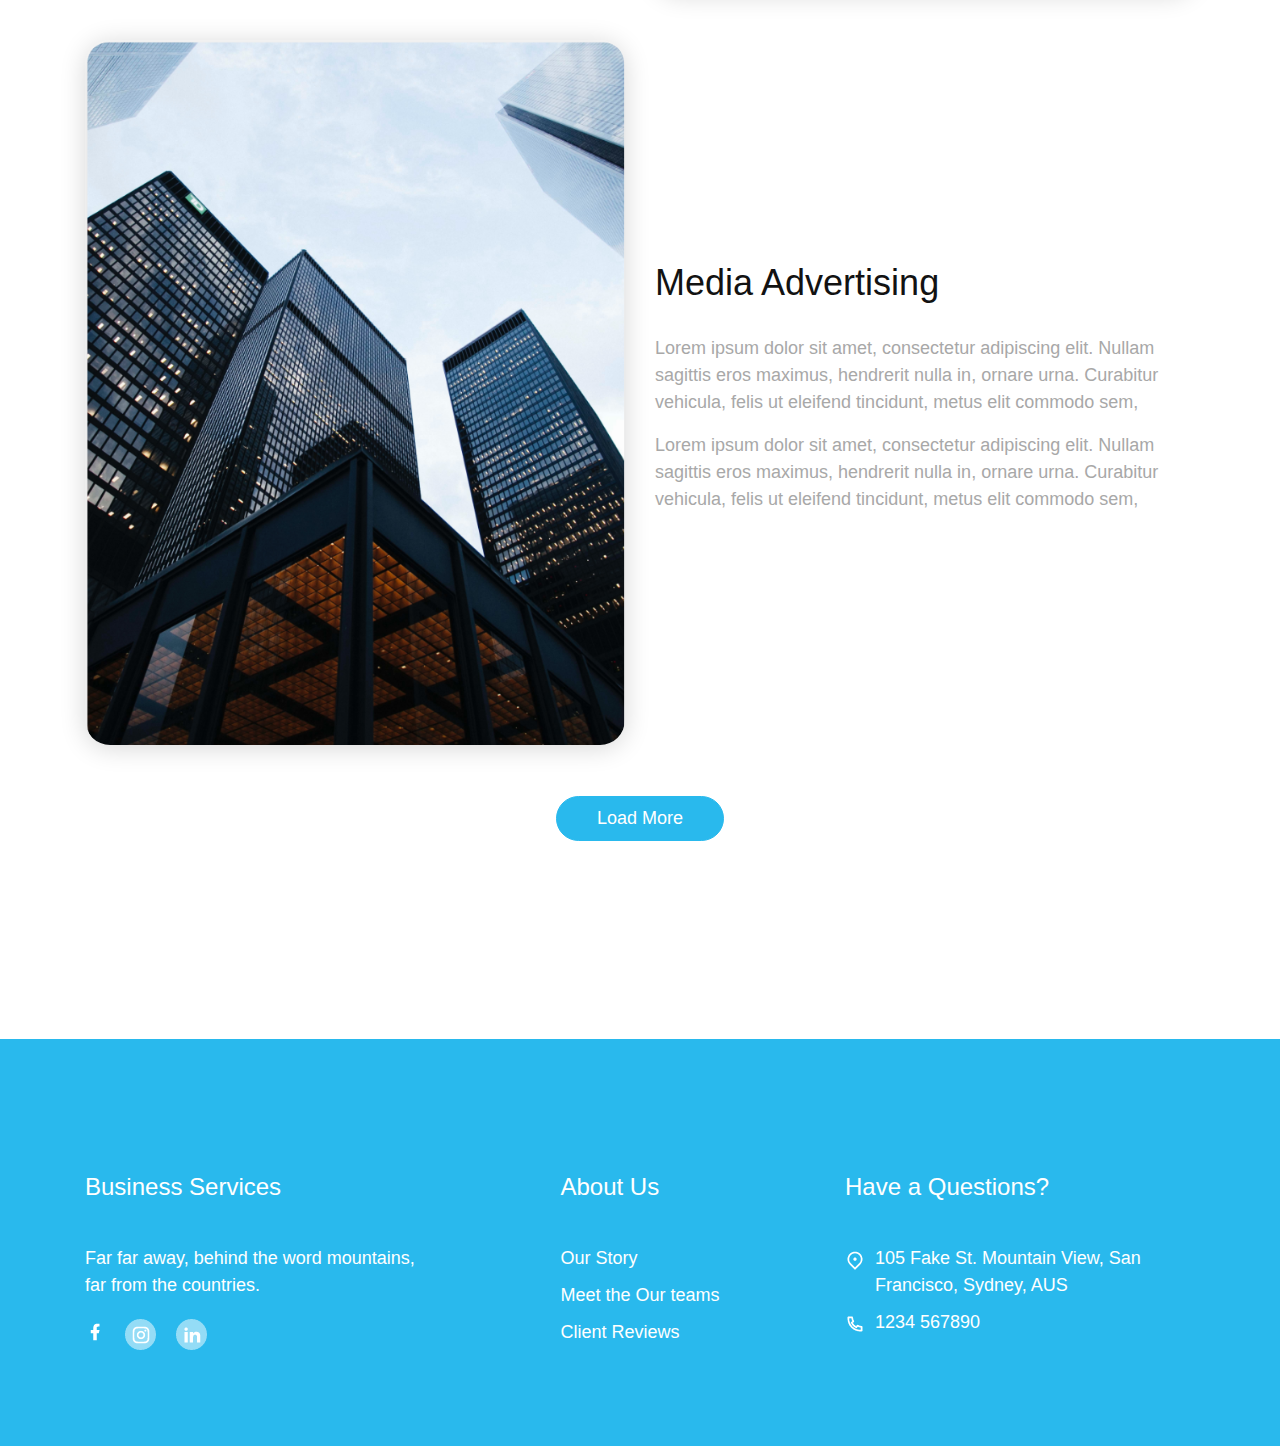
<file: services.html>
<!DOCTYPE html>
<html>
<head>
    <meta charset='utf-8'>
    <meta http-equiv='X-UA-Compatible' content='IE=edge'>
    <title>Page Title</title>
    <meta name='viewport' content='width=device-width, initial-scale=1'>
    <link rel='stylesheet' type='text/css' media='screen' href='css/main.css'>
    <link rel='stylesheet' type='text/css' media='screen' href='css/slick.css'>
    
    <link rel='stylesheet' type='text/css' media='screen' href='css/bootstrap.min.css'>
    <link rel="stylesheet" href="https://use.fontawesome.com/releases/v5.14.0/css/all.css" integrity="sha384-HzLeBuhoNPvSl5KYnjx0BT+WB0QEEqLprO+NBkkk5gbc67FTaL7XIGa2w1L0Xbgc" crossorigin="anonymous">

    
</head>
<body>
    <!--*******HEADER SECTION START***********-->
    <div class="navigation">
        <div class="exit-menu">
            <img src="images/menu/cross-sign.png" alt="">
        </div>
        <ul>
            <li><a class="" href="index.html">HOME</a></li>
            <li><a class="" href="about.html">ABOUT</a></li>
            <li><a class="active" href="services.html">SERVICES</a></li>
            <li><a class="" href="blog.html">BLOG</a></li>
            <li><a class="" href="contact.html">CONTACT</a></li>
        </ul>
    </div>
    
    <section class="oder-header home-header">
        <header>
            <div class="logo-img">
                <a href="index.html"><img src="images/home/bitshares.png" alt="">Business Services</a>
            </div>
            <div class="hamb-btn">
                <i class="fas fa-bars"></i>
            </div>
        </header>   
    </section>
    <section class="second-header">
        <div class="container">
            <div class="row">
                <div class="col-12">
                    <div class="second-navigation">
                        <ul>
                            <li><a href="index.html">Home</a></li>
                            <li><a class="active" href="services.html">Services</a></li>
                        </ul>
                    </div>
                </div>
            </div>
            
        </div>
    </section>
    
    <!--SERVICES SECTION 1 START-->
    <section id="services-section-1">
        <div class="container">
            <div class="row align-items-center">
                
                <div class="col-lg-6">
                    <div class="services-section-1-img">
                        <img class="img-fluid" src="images/home/austin-distel-jpHw8ndwJ_Q-unsplash.png" alt="">
                    </div>
                </div>
                <div class="col-lg-6 mt-5 mt-lg-0">
                    <div class="services-section-1-text">
                        <p>Marketing Automation</p>
                        <p>Lorem ipsum dolor sit amet, consectetur adipiscing elit. Nullam sagittis eros maximus, hendrerit nulla in, ornare urna. Curabitur vehicula, felis ut eleifend tincidunt, metus elit commodo sem,</p>
                        <p>Lorem ipsum dolor sit amet, consectetur adipiscing elit. Nullam sagittis eros maximus, hendrerit nulla in, ornare urna. Curabitur vehicula, felis ut eleifend tincidunt, metus elit commodo sem,</p>
                    </div>
                </div>
            </div>
            <div class="row align-items-center mt-5 flex-column-reverse flex-lg-row">
                <div class="col-lg-6 mt-5 mt-lg-0">
                    <div class="services-section-1-text">
                        <p>Content Management</p>
                        <p>Lorem ipsum dolor sit amet, consectetur adipiscing elit. Nullam sagittis eros maximus, hendrerit nulla in, ornare urna. Curabitur vehicula, felis ut eleifend tincidunt, metus elit commodo sem,</p>
                        <p>Lorem ipsum dolor sit amet, consectetur adipiscing elit. Nullam sagittis eros maximus, hendrerit nulla in, ornare urna. Curabitur vehicula, felis ut eleifend tincidunt, metus elit commodo sem,</p>
                    </div>
                </div>
                <div class="col-lg-6">
                    <div class="services-section-1-img">
                        <img class="img-fluid" src="images/home/tyler-franta-iusJ25iYu1c-unsplash.png" alt="">
                    </div>
                </div>
            </div>
            <div class="row align-items-center mt-5">
                
                <div class="col-lg-6">
                    <div class="services-section-1-img">
                        <img class="img-fluid" src="images/home/sean-pollock-PhYq704ffdA-unsplash.png" alt="">
                    </div>
                </div>
                <div class="col-lg-6 mt-5 mt-lg-0">
                    <div class="services-section-1-text">
                        <p>Media Advertising</p>
                        <p>Lorem ipsum dolor sit amet, consectetur adipiscing elit. Nullam sagittis eros maximus, hendrerit nulla in, ornare urna. Curabitur vehicula, felis ut eleifend tincidunt, metus elit commodo sem,</p>
                        <p>Lorem ipsum dolor sit amet, consectetur adipiscing elit. Nullam sagittis eros maximus, hendrerit nulla in, ornare urna. Curabitur vehicula, felis ut eleifend tincidunt, metus elit commodo sem,</p>
                    </div>
                </div>
            </div>
            <div class="row align-items-center mt-5 flex-column-reverse flex-lg-row">
                <div class="col-lg-6 mt-5 mt-lg-0">
                    <div class="services-section-1-text">
                        <p>Content Management</p>
                        <p>Lorem ipsum dolor sit amet, consectetur adipiscing elit. Nullam sagittis eros maximus, hendrerit nulla in, ornare urna. Curabitur vehicula, felis ut eleifend tincidunt, metus elit commodo sem,</p>
                        <p>Lorem ipsum dolor sit amet, consectetur adipiscing elit. Nullam sagittis eros maximus, hendrerit nulla in, ornare urna. Curabitur vehicula, felis ut eleifend tincidunt, metus elit commodo sem,</p>
                    </div>
                </div>
                <div class="col-lg-6">
                    <div class="services-section-1-img">
                        <img class="img-fluid" src="images/home/tyler-franta-iusJ25iYu1c-unsplash.png" alt="">
                    </div>
                </div>
            </div>
            <div class="row align-items-center mt-5">
                
                <div class="col-lg-6">
                    <div class="services-section-1-img">
                        <img class="img-fluid" src="images/home/sean-pollock-PhYq704ffdA-unsplash.png" alt="">
                    </div>
                </div>
                <div class="col-lg-6 mt-5 mt-lg-0">
                    <div class="services-section-1-text">
                        <p>Media Advertising</p>
                        <p>Lorem ipsum dolor sit amet, consectetur adipiscing elit. Nullam sagittis eros maximus, hendrerit nulla in, ornare urna. Curabitur vehicula, felis ut eleifend tincidunt, metus elit commodo sem,</p>
                        <p>Lorem ipsum dolor sit amet, consectetur adipiscing elit. Nullam sagittis eros maximus, hendrerit nulla in, ornare urna. Curabitur vehicula, felis ut eleifend tincidunt, metus elit commodo sem,</p>
                    </div>
                </div>
                
            </div>
            <div class="row">
                <div class="col-12 mt-3 mb-5">
                    <div class="load-more-btn">
                        <button>Load More</button>
                    </div>
                </div>
            </div>
        </div>
    </section>

    <section class="footer-section">
        <div class="container">
            <div class="row">
                <div class="col-md-4 col-sm-6 d-flex justify-content-center">
                    <div class="footer-section-inner">
                        <p>Business Services</p>
                        <p>Far far away, behind the word mountains, far from the countries.</p>
                        <div class="footer-section-links">
                            <a href="#"><img src="images/home/Group 26.png" alt=""></a>
                            <a href="#"><img src="images/home/Group 37.png" alt=""></a>
                            <a href="#"><img src="images/home/Group 39.png" alt=""></a>
                        </div>
                    </div>
                </div>
                <div class="col-md-4 col-sm-6 d-flex justify-content-center mt-5 mt-sm-0">
                    <div class="footer-section-inner">
                        <p>About Us</p>
                        <div class="about-list">
                            <p>Our Story</p>
                            <p>Meet the Our teams</p>
                            <p>Client Reviews</p>
                        </div>
                        
                    </div>
                </div>
                <div class="col-md-4 col-sm-6 d-flex justify-content-center mt-5 mt-md-0">
                    <div class="footer-section-inner">
                        <p>Have a Questions?</p>
                        <div class="contact-list"><img  src="images/home/Group 31.png" alt=""><p>105 Fake St. Mountain View, San Francisco, Sydney, AUS</p></div>
                        <div class="contact-list"><img src="images/home/Group 32.png" alt=""><p>1234 567890</p></div>
                    </div>
                </div>
            </div>
        </div>
    </section>
    <script src='js/jquery-3.5.1.min.js'></script>   
    <script src='js/slick.js'></script>   
    <script src='js/bootstrap.min.js'></script>
    <script src='js/main.js'></script>
</body>
</html>
</file>
<file: css/main.css>
@import url("https://fonts.googleapis.com/css2?family=Josefin+Sans:wght@400;600&display=swap");
* {
  margin: 0;
  padding: 0;
  -webkit-box-sizing: border-box;
          box-sizing: border-box;
}

html {
  overflow-x: hidden;
}

body {
  overflow-x: hidden;
  font-family: 'Josefin Sans', sans-serif;
}

.navigation {
  position: fixed;
  min-height: 100vh;
  background-color: #ffffffe0;
  z-index: 5;
  right: 0;
  left: 0;
  display: -webkit-box;
  display: -ms-flexbox;
  display: flex;
  display: none;
  -webkit-box-pack: center;
      -ms-flex-pack: center;
          justify-content: center;
  -webkit-box-align: center;
      -ms-flex-align: center;
          align-items: center;
}

.navigation .exit-menu {
  position: absolute;
  top: 40px;
  right: 10%;
  cursor: pointer;
}

.navigation ul {
  list-style-type: none;
  display: -webkit-box;
  display: -ms-flexbox;
  display: flex;
  -webkit-box-pack: center;
      -ms-flex-pack: center;
          justify-content: center;
  -webkit-box-align: center;
      -ms-flex-align: center;
          align-items: center;
  -webkit-box-orient: vertical;
  -webkit-box-direction: normal;
      -ms-flex-direction: column;
          flex-direction: column;
  gap: 50px;
}

.navigation ul li a {
  font-size: 36px;
  color: #121212;
}

.navigation ul li a:hover {
  text-decoration: none;
  color: #29B9ED;
  -webkit-transition: .3s;
  transition: .3s;
}

.navigation ul li .active {
  color: #29B9ED;
}

@media screen and (max-width: 767.98px) {
  .navigation ul {
    gap: 40px;
  }
  .navigation ul li a {
    font-size: 30px;
  }
}

.second-navigation {
  margin-top: 30px;
  display: -webkit-box;
  display: -ms-flexbox;
  display: flex;
  -webkit-box-pack: end;
      -ms-flex-pack: end;
          justify-content: flex-end;
}

.second-navigation ul {
  list-style-type: none;
  display: -webkit-box;
  display: -ms-flexbox;
  display: flex;
  gap: 30px;
}

.second-navigation ul li a {
  font-size: 18px;
  color: #121212;
}

.second-navigation ul li a:hover {
  text-decoration: none;
  color: #29B9ED;
  -webkit-transition: .3s;
  transition: .3s;
}

.second-navigation ul li .active {
  color: #29B9ED;
}

.home-header {
  z-index: 2;
  position: absolute;
  width: 100%;
  right: 0;
  left: 0;
}

.home-header header {
  max-width: 1140px;
  display: -webkit-box;
  display: -ms-flexbox;
  display: flex;
  -webkit-box-align: center;
      -ms-flex-align: center;
          align-items: center;
  -webkit-box-pack: justify;
      -ms-flex-pack: justify;
          justify-content: space-between;
  margin: auto;
  padding: 25px 20px;
}

.home-header header .logo-img a {
  display: -webkit-box;
  display: -ms-flexbox;
  display: flex;
  -webkit-box-align: center;
      -ms-flex-align: center;
          align-items: center;
  font-size: 36px;
  line-height: 40px;
  color: #121212;
  gap: 16px;
}

.home-header header .logo-img a:hover {
  text-decoration: none;
}

.home-header header .logo-img a img {
  -ms-flex-negative: 0;
      flex-shrink: 0;
}

.home-header header .hamb-btn {
  font-size: 35px;
  color: #121212;
  cursor: pointer;
}

@media screen and (max-width: 1199.98px) {
  .home-header header {
    max-width: 960px;
  }
}

@media screen and (max-width: 991.98px) {
  .home-header {
    z-index: 4;
  }
  .home-header header {
    max-width: 720px;
    display: -webkit-box;
    display: -ms-flexbox;
    display: flex;
  }
}

@media screen and (max-width: 767.98px) {
  .home-header header {
    max-width: 540px;
    display: -webkit-box;
    display: -ms-flexbox;
    display: flex;
    -webkit-box-align: center;
        -ms-flex-align: center;
            align-items: center;
    -webkit-box-pack: justify;
        -ms-flex-pack: justify;
            justify-content: space-between;
    margin: auto;
    padding: 20px 20px;
  }
  .home-header header .logo-img a {
    font-size: 30px;
    line-height: 34px;
  }
  .home-header header .hamb-btn {
    font-size: 30px;
  }
}

.oder-header {
  -webkit-box-shadow: 0px 3px 26px #00000029;
          box-shadow: 0px 3px 26px #00000029;
  background-color: #FFFFFF;
  position: relative;
}

.sticky-header {
  position: fixed;
  top: 0;
  right: 0;
  left: 0;
  z-index: 4;
  width: 100%;
  -webkit-box-shadow: 0px 3px 26px #00000029;
          box-shadow: 0px 3px 26px #00000029;
  background-color: #FFFFFF;
}

.footer-section {
  background-color: #29B9ED;
  padding-top: 130px;
  padding-bottom: 90px;
}

.footer-section .footer-section-inner p:nth-child(1) {
  font-size: 24px;
  color: #FFFFFF;
  margin-bottom: 40px;
}

.footer-section .footer-section-inner p:nth-child(2) {
  font-size: 18px;
  color: #FFFFFF;
  margin-bottom: 10px;
}

.footer-section .footer-section-inner .footer-section-links {
  display: -webkit-box;
  display: -ms-flexbox;
  display: flex;
  gap: 20px;
  margin-top: 20px;
}

.footer-section .footer-section-inner .about-list p {
  font-size: 18px;
  color: #FFFFFF;
  margin-bottom: 10px;
}

.footer-section .footer-section-inner .contact-list {
  display: -webkit-box;
  display: -ms-flexbox;
  display: flex;
  gap: 10px;
  -webkit-box-align: start;
      -ms-flex-align: start;
          align-items: flex-start;
}

.footer-section .footer-section-inner .contact-list p {
  font-size: 18px;
  color: #FFFFFF;
  margin-bottom: 10px;
}

.footer-section .footer-section-inner .contact-list img {
  display: block;
  margin-top: 5px;
  -ms-flex-negative: 0;
      flex-shrink: 0;
}

@media screen and (max-width: 575.98px) {
  .footer-section {
    background-color: #29B9ED;
    padding-top: 130px;
    padding-bottom: 90px;
  }
  .footer-section .footer-section-inner {
    display: -webkit-box;
    display: -ms-flexbox;
    display: flex;
    -webkit-box-orient: vertical;
    -webkit-box-direction: normal;
        -ms-flex-direction: column;
            flex-direction: column;
    -webkit-box-align: center;
        -ms-flex-align: center;
            align-items: center;
    -webkit-box-pack: center;
        -ms-flex-pack: center;
            justify-content: center;
    text-align: center;
  }
  .footer-section .footer-section-inner p:nth-child(1) {
    font-size: 22px;
    color: #FFFFFF;
    margin-bottom: 40px;
  }
  .footer-section .footer-section-inner p:nth-child(2) {
    font-size: 16px;
    color: #FFFFFF;
    margin-bottom: 10px;
  }
  .footer-section .footer-section-inner .footer-section-links {
    display: -webkit-box;
    display: -ms-flexbox;
    display: flex;
    gap: 20px;
    margin-top: 20px;
  }
  .footer-section .footer-section-inner .about-list p {
    font-size: 16px;
    color: #FFFFFF;
    margin-bottom: 10px;
  }
  .footer-section .footer-section-inner .contact-list {
    display: -webkit-box;
    display: -ms-flexbox;
    display: flex;
    gap: 10px;
    -webkit-box-align: start;
        -ms-flex-align: start;
            align-items: flex-start;
  }
  .footer-section .footer-section-inner .contact-list p {
    font-size: 16px;
    color: #FFFFFF;
    margin-bottom: 10px;
  }
  .footer-section .footer-section-inner .contact-list img {
    display: block;
    margin-top: 5px;
    -ms-flex-negative: 0;
        flex-shrink: 0;
  }
}

#home-section-1 {
  background-image: url("../images/home/Mask Group 2.png");
  background-position: bottom;
  background-size: cover;
  background-repeat: no-repeat;
  padding-bottom: 30px;
}

#home-section-1 .home-section-1-row {
  background-image: url("../images/home/Mask Group 4.png");
  background-position: top right;
  background-size: contain;
  background-repeat: no-repeat;
}

#home-section-1 .home-section-1-text {
  padding-top: 250px;
  padding-bottom: 300px;
  position: relative;
  z-index: 2;
  display: -webkit-box;
  display: -ms-flexbox;
  display: flex;
  -webkit-box-pack: center;
      -ms-flex-pack: center;
          justify-content: center;
  -webkit-box-orient: vertical;
  -webkit-box-direction: normal;
      -ms-flex-direction: column;
          flex-direction: column;
  -webkit-box-align: start;
      -ms-flex-align: start;
          align-items: flex-start;
}

#home-section-1 .home-section-1-text p:nth-child(1) {
  font-size: 65px;
  line-height: 85px;
  font-weight: 600;
  color: #121212;
}

#home-section-1 .home-section-1-text p:nth-child(1) span {
  color: #29B9ED;
}

#home-section-1 .home-section-1-text p:nth-child(2) {
  font-size: 18px;
  color: #A8A8A8;
  margin-bottom: 30px;
}

#home-section-1 .home-section-1-text a:nth-child(3) {
  color: #FFFFFF;
  background-color: #29B9ED;
  border: 1px solid #29B9ED;
  padding: 8px 40px;
  border-radius: 25px;
  font-size: 18px;
}

#home-section-1 .home-section-1-text a:nth-child(3):hover {
  color: #29B9ED;
  background-color: #fff;
  -webkit-transition: .3s;
  transition: .3s;
  text-decoration: none;
}

@media screen and (max-width: 991.98px) {
  #home-section-1 {
    background-image: url("../images/home/Mask Group 2.png");
    background-position: bottom;
    background-size: cover;
    background-repeat: no-repeat;
    padding-bottom: 30px;
  }
  #home-section-1 .home-section-1-row {
    background-image: none;
    background-position: top right;
    background-size: cover;
    background-repeat: no-repeat;
  }
  #home-section-1 .home-section-1-text {
    padding-top: 250px;
    padding-bottom: 300px;
    position: relative;
    z-index: 2;
    display: -webkit-box;
    display: -ms-flexbox;
    display: flex;
    -webkit-box-pack: center;
        -ms-flex-pack: center;
            justify-content: center;
    -webkit-box-orient: vertical;
    -webkit-box-direction: normal;
        -ms-flex-direction: column;
            flex-direction: column;
    -webkit-box-align: start;
        -ms-flex-align: start;
            align-items: flex-start;
  }
  #home-section-1 .home-section-1-text p:nth-child(1) {
    font-size: 65px;
    color: #121212;
  }
  #home-section-1 .home-section-1-text p:nth-child(2) {
    font-size: 18px;
    color: #A8A8A8;
    margin-bottom: 30px;
  }
  #home-section-1 .home-section-1-text a:nth-child(3) {
    color: #FFFFFF;
    background-color: #29B9ED;
    border: 1px solid #29B9ED;
    padding: 8px 40px;
    border-radius: 25px;
    font-size: 18px;
  }
  #home-section-1 .home-section-1-text a:nth-child(3):hover {
    color: #29B9ED;
    background-color: #fff;
    -webkit-transition: .3s;
    transition: .3s;
    text-decoration: none;
  }
}

@media screen and (max-width: 767.98px) {
  #home-section-1 {
    background-image: url("../images/home/Mask Group 2.png");
    background-position: bottom;
    background-size: cover;
    background-repeat: no-repeat;
    padding-bottom: 30px;
  }
  #home-section-1 .home-section-1-row {
    background-image: none;
    background-position: top right;
    background-size: cover;
    background-repeat: no-repeat;
  }
  #home-section-1 .home-section-1-text {
    padding-top: 150px;
    padding-bottom: 200px;
    position: relative;
    z-index: 2;
    display: -webkit-box;
    display: -ms-flexbox;
    display: flex;
    -webkit-box-pack: center;
        -ms-flex-pack: center;
            justify-content: center;
    -webkit-box-orient: vertical;
    -webkit-box-direction: normal;
        -ms-flex-direction: column;
            flex-direction: column;
    -webkit-box-align: start;
        -ms-flex-align: start;
            align-items: flex-start;
  }
  #home-section-1 .home-section-1-text p:nth-child(1) {
    font-size: 60px;
    line-height: 80px;
    color: #121212;
  }
  #home-section-1 .home-section-1-text p:nth-child(2) {
    font-size: 16px;
    color: #A8A8A8;
    margin-bottom: 30px;
  }
  #home-section-1 .home-section-1-text a:nth-child(3) {
    color: #FFFFFF;
    background-color: #29B9ED;
    border: 1px solid #29B9ED;
    padding: 8px 40px;
    border-radius: 25px;
    font-size: 16px;
  }
  #home-section-1 .home-section-1-text a:nth-child(3):hover {
    color: #29B9ED;
    background-color: #fff;
    -webkit-transition: .3s;
    transition: .3s;
    text-decoration: none;
  }
}

#home-section-2 {
  position: relative;
  margin-top: 130px;
}

#home-section-2 .home-section-2-text p:nth-child(1) {
  font-size: 36px;
  color: #121212;
}

#home-section-2 .home-section-2-text p:nth-child(2) {
  font-size: 18px;
  color: #A8A8A8;
  margin-bottom: 10px;
}

#home-section-2 .home-section-2-text p:nth-child(3) {
  font-size: 18px;
  color: #A8A8A8;
}

#home-section-2 .home-section-2-text a:nth-child(4) {
  color: #FFFFFF;
  background-color: #29B9ED;
  border: 1px solid #29B9ED;
  padding: 8px 40px;
  border-radius: 25px;
  font-size: 18px;
  display: inline-block;
  margin-top: 20px;
}

#home-section-2 .home-section-2-text a:nth-child(4):hover {
  color: #29B9ED;
  background-color: #fff;
  -webkit-transition: .3s;
  transition: .3s;
  text-decoration: none;
}

@media screen and (max-width: 767.98px) {
  #home-section-2 {
    position: relative;
    margin-top: 130px;
  }
  #home-section-2 .home-section-2-text p:nth-child(1) {
    font-size: 30px;
    color: #121212;
  }
  #home-section-2 .home-section-2-text p:nth-child(2) {
    font-size: 16px;
    color: #A8A8A8;
    margin-bottom: 10px;
  }
  #home-section-2 .home-section-2-text p:nth-child(3) {
    font-size: 16px;
    color: #A8A8A8;
  }
  #home-section-2 .home-section-2-text a:nth-child(4) {
    color: #FFFFFF;
    background-color: #29B9ED;
    border: 1px solid #29B9ED;
    padding: 8px 40px;
    border-radius: 25px;
    font-size: 16px;
    display: inline-block;
    margin-top: 20px;
  }
  #home-section-2 .home-section-2-text a:nth-child(4):hover {
    color: #29B9ED;
    background-color: #fff;
    -webkit-transition: .3s;
    transition: .3s;
    text-decoration: none;
  }
}

#home-section-3 {
  background-image: url("../images/home/Union 1.png");
  background-repeat: no-repeat;
  background-size: cover;
  background-position: top;
  padding-top: 100px;
  padding-bottom: 100px;
  margin-top: 70px;
}

#home-section-3 .home-section-3-head {
  font-weight: 600;
  margin-bottom: 80px;
  text-align: center;
}

#home-section-3 .home-section-3-head p {
  margin-bottom: 0px;
  color: #121212;
  font-size: 36px;
}

#home-section-3 .home-section-3-img img {
  -webkit-box-shadow: 0px 3px 26px #00000029;
          box-shadow: 0px 3px 26px #00000029;
  border-radius: 25px;
}

#home-section-3 .home-section-3-text p:nth-child(1) {
  color: #121212;
  font-size: 36px;
  margin-bottom: 25px;
}

#home-section-3 .home-section-3-text p:nth-child(2) {
  color: #A8A8A8;
  font-size: 18px;
}

#home-section-3 .home-section-3-text p:nth-child(3) {
  color: #A8A8A8;
  font-size: 18px;
}

#home-section-3 .load-more-btn {
  display: -webkit-box;
  display: -ms-flexbox;
  display: flex;
  -webkit-box-pack: center;
      -ms-flex-pack: center;
          justify-content: center;
  margin-bottom: 50px;
  margin-top: 35px;
}

#home-section-3 .load-more-btn button {
  color: #FFFFFF;
  background-color: #29B9ED;
  border: 1px solid #29B9ED;
  padding: 8px 40px;
  border-radius: 25px;
  font-size: 18px;
}

#home-section-3 .load-more-btn button:hover {
  color: #29B9ED;
  background-color: #fff;
  -webkit-transition: .3s;
  transition: .3s;
}

@media screen and (max-width: 767.98px) {
  #home-section-3 {
    padding-top: 80px;
    padding-bottom: 80px;
  }
  #home-section-3 .home-section-3-head {
    font-weight: 600;
    margin-bottom: 80px;
    text-align: center;
  }
  #home-section-3 .home-section-3-head p {
    margin-bottom: 0px;
    color: #121212;
    font-size: 30px;
  }
  #home-section-3 .home-section-3-img img {
    -webkit-box-shadow: 0px 3px 26px #00000029;
            box-shadow: 0px 3px 26px #00000029;
    border-radius: 25px;
  }
  #home-section-3 .home-section-3-text p:nth-child(1) {
    color: #121212;
    font-size: 30px;
    margin-bottom: 25px;
  }
  #home-section-3 .home-section-3-text p:nth-child(2) {
    color: #A8A8A8;
    font-size: 16px;
  }
  #home-section-3 .home-section-3-text p:nth-child(3) {
    color: #A8A8A8;
    font-size: 16px;
  }
  #home-section-3 .load-more-btn {
    display: -webkit-box;
    display: -ms-flexbox;
    display: flex;
    -webkit-box-pack: center;
        -ms-flex-pack: center;
            justify-content: center;
    margin-bottom: 50px;
    margin-top: 35px;
  }
  #home-section-3 .load-more-btn button {
    color: #FFFFFF;
    background-color: #29B9ED;
    border: 1px solid #29B9ED;
    padding: 8px 40px;
    border-radius: 25px;
    font-size: 18px;
  }
  #home-section-3 .load-more-btn button:hover {
    color: #29B9ED;
    background-color: #fff;
    -webkit-transition: .3s;
    transition: .3s;
  }
}

#home-section-4 {
  background-image: url("");
  background-repeat: no-repeat;
  background-position: top;
  padding-top: 130px;
}

#home-section-4 .home-section-4-head {
  margin-bottom: 80px;
  font-weight: 600;
  font-size: 36px;
  text-align: center;
}

#home-section-4 .home-section-4-head p {
  margin-bottom: 0px;
  color: #121212;
  font-size: 36px;
}

#home-section-4 .home-section-4-row {
  background: #FFFFFF;
  -webkit-box-shadow: 0px 3px 26px #00000029;
          box-shadow: 0px 3px 26px #00000029;
  border-radius: 25px;
}

#home-section-4 .home-section-4-img {
  background-image: url("../images/home/yang-miao-VNM68MQ8Lxk-unsplash.png");
  background-size: cover;
  background-repeat: no-repeat;
  width: 100%;
  min-height: 100%;
}

#home-section-4 .home-section-4-carousel {
  padding-top: 50px;
  padding-bottom: 50px;
  position: relative;
  max-width: 90%;
  margin: auto;
}

#home-section-4 .home-section-4-carousel .item {
  display: -webkit-box;
  display: -ms-flexbox;
  display: flex;
  -webkit-box-pack: center;
      -ms-flex-pack: center;
          justify-content: center;
  -webkit-box-align: center;
      -ms-flex-align: center;
          align-items: center;
  -webkit-box-orient: vertical;
  -webkit-box-direction: normal;
      -ms-flex-direction: column;
          flex-direction: column;
}

#home-section-4 .home-section-4-carousel .item .item-img {
  display: -webkit-box;
  display: -ms-flexbox;
  display: flex;
  -webkit-box-pack: center;
      -ms-flex-pack: center;
          justify-content: center;
  -webkit-box-align: center;
      -ms-flex-align: center;
          align-items: center;
  -webkit-box-orient: vertical;
  -webkit-box-direction: normal;
      -ms-flex-direction: column;
          flex-direction: column;
  margin-bottom: 40px;
}

#home-section-4 .home-section-4-carousel .item .item-text {
  display: -webkit-box;
  display: -ms-flexbox;
  display: flex;
  -webkit-box-pack: center;
      -ms-flex-pack: center;
          justify-content: center;
  -webkit-box-align: center;
      -ms-flex-align: center;
          align-items: center;
  -webkit-box-orient: vertical;
  -webkit-box-direction: normal;
      -ms-flex-direction: column;
          flex-direction: column;
}

#home-section-4 .home-section-4-carousel .item .item-text p {
  text-align: center;
  color: #A8A8A8;
  font-size: 18px;
}

#home-section-4 .home-section-4-carousel .item .item-name {
  display: -webkit-box;
  display: -ms-flexbox;
  display: flex;
  -webkit-box-pack: center;
      -ms-flex-pack: center;
          justify-content: center;
  -webkit-box-align: center;
      -ms-flex-align: center;
          align-items: center;
  -webkit-box-orient: vertical;
  -webkit-box-direction: normal;
      -ms-flex-direction: column;
          flex-direction: column;
}

#home-section-4 .home-section-4-carousel .item .item-name p {
  text-align: center;
  color: #121212;
  font-size: 20px;
}

#home-section-4 .home-section-4-carousel .slick-dots {
  display: -webkit-box;
  display: -ms-flexbox;
  display: flex;
  -webkit-box-pack: center;
      -ms-flex-pack: center;
          justify-content: center;
  position: absolute;
  bottom: 0px;
  left: 50%;
  -webkit-transform: translateX(-50%);
          transform: translateX(-50%);
  list-style-type: none;
  gap: 10px;
}

#home-section-4 .home-section-4-carousel .slick-dots li {
  background: transparent;
  border: 1px solid #29B9ED;
  border-radius: 50%;
  width: 18px;
  height: 18px;
  cursor: pointer;
}

#home-section-4 .home-section-4-carousel .slick-dots li button {
  display: none;
}

#home-section-4 .home-section-4-carousel .slick-dots .slick-active::after {
  content: "";
  width: 8px;
  height: 8px;
  border-radius: 50%;
  background-color: #29B9ED;
  display: block;
  position: relative;
  top: 4px;
  left: 4px;
}

#home-section-4 .arrow-prev {
  cursor: pointer;
  position: absolute;
  top: 50%;
  -webkit-transform: translateY(-50%);
          transform: translateY(-50%);
  left: 10px;
}

#home-section-4 .arrow-next {
  cursor: pointer;
  position: absolute;
  top: 50%;
  -webkit-transform: translateY(-50%);
          transform: translateY(-50%);
  right: 10px;
}

@media screen and (max-width: 767.98px) {
  #home-section-4 {
    padding-top: 80px;
  }
  #home-section-4 .home-section-4-head {
    margin-bottom: 60px;
    font-weight: 600;
    font-size: 30px;
    text-align: center;
  }
  #home-section-4 .home-section-4-head p {
    margin-bottom: 0px;
    color: #121212;
    font-size: 30px;
  }
  #home-section-4 .home-section-4-row {
    background: #FFFFFF;
    -webkit-box-shadow: 0px 3px 26px #00000029;
            box-shadow: 0px 3px 26px #00000029;
    border-radius: 25px;
  }
  #home-section-4 .home-section-4-img {
    background-image: url("../images/home/yang-miao-VNM68MQ8Lxk-unsplash.png");
    background-size: cover;
    background-repeat: no-repeat;
    width: 100%;
    min-height: 100%;
  }
  #home-section-4 .home-section-4-carousel {
    padding-top: 50px;
    padding-bottom: 50px;
    position: relative;
    max-width: 90%;
    margin: auto;
  }
  #home-section-4 .home-section-4-carousel .item {
    display: -webkit-box;
    display: -ms-flexbox;
    display: flex;
    -webkit-box-pack: center;
        -ms-flex-pack: center;
            justify-content: center;
    -webkit-box-align: center;
        -ms-flex-align: center;
            align-items: center;
    -webkit-box-orient: vertical;
    -webkit-box-direction: normal;
        -ms-flex-direction: column;
            flex-direction: column;
  }
  #home-section-4 .home-section-4-carousel .item .item-img {
    display: -webkit-box;
    display: -ms-flexbox;
    display: flex;
    -webkit-box-pack: center;
        -ms-flex-pack: center;
            justify-content: center;
    -webkit-box-align: center;
        -ms-flex-align: center;
            align-items: center;
    -webkit-box-orient: vertical;
    -webkit-box-direction: normal;
        -ms-flex-direction: column;
            flex-direction: column;
    margin-bottom: 40px;
  }
  #home-section-4 .home-section-4-carousel .item .item-text {
    display: -webkit-box;
    display: -ms-flexbox;
    display: flex;
    -webkit-box-pack: center;
        -ms-flex-pack: center;
            justify-content: center;
    -webkit-box-align: center;
        -ms-flex-align: center;
            align-items: center;
    -webkit-box-orient: vertical;
    -webkit-box-direction: normal;
        -ms-flex-direction: column;
            flex-direction: column;
  }
  #home-section-4 .home-section-4-carousel .item .item-text p {
    text-align: center;
    color: #A8A8A8;
    font-size: 16px;
  }
  #home-section-4 .home-section-4-carousel .item .item-name {
    display: -webkit-box;
    display: -ms-flexbox;
    display: flex;
    -webkit-box-pack: center;
        -ms-flex-pack: center;
            justify-content: center;
    -webkit-box-align: center;
        -ms-flex-align: center;
            align-items: center;
    -webkit-box-orient: vertical;
    -webkit-box-direction: normal;
        -ms-flex-direction: column;
            flex-direction: column;
  }
  #home-section-4 .home-section-4-carousel .item .item-name p {
    text-align: center;
    color: #121212;
    font-size: 18px;
  }
  #home-section-4 .home-section-4-carousel .slick-dots {
    display: -webkit-box;
    display: -ms-flexbox;
    display: flex;
    -webkit-box-pack: center;
        -ms-flex-pack: center;
            justify-content: center;
    position: absolute;
    bottom: 0px;
    left: 50%;
    -webkit-transform: translateX(-50%);
            transform: translateX(-50%);
    list-style-type: none;
    gap: 10px;
  }
  #home-section-4 .home-section-4-carousel .slick-dots li {
    background: transparent;
    border: 1px solid #29B9ED;
    border-radius: 50%;
    width: 16px;
    height: 16px;
    cursor: pointer;
  }
  #home-section-4 .home-section-4-carousel .slick-dots li button {
    display: none;
  }
  #home-section-4 .home-section-4-carousel .slick-dots .slick-active::after {
    content: "";
    width: 6px;
    height: 6px;
    border-radius: 50%;
    background-color: #29B9ED;
    display: block;
    position: relative;
    top: 4px;
    left: 4px;
  }
  #home-section-4 .arrow-prev {
    cursor: pointer;
    position: absolute;
    top: 50%;
    -webkit-transform: translateY(-50%);
            transform: translateY(-50%);
    left: 10px;
  }
  #home-section-4 .arrow-next {
    cursor: pointer;
    position: absolute;
    top: 50%;
    -webkit-transform: translateY(-50%);
            transform: translateY(-50%);
    right: 10px;
  }
}

#home-section-5 {
  padding-top: 130px;
}

#home-section-5 .home-section-5-head {
  margin-bottom: 40px;
  font-size: 36px;
  font-weight: 600;
  text-align: center;
}

#home-section-5 .home-section-5-head p {
  margin-bottom: 0px;
  color: #121212;
  font-size: 36px;
}

#home-section-5 .home-section-5-member {
  display: -webkit-box;
  display: -ms-flexbox;
  display: flex;
  -webkit-box-align: center;
      -ms-flex-align: center;
          align-items: center;
  -webkit-box-pack: center;
      -ms-flex-pack: center;
          justify-content: center;
  -webkit-box-orient: vertical;
  -webkit-box-direction: normal;
      -ms-flex-direction: column;
          flex-direction: column;
}

#home-section-5 .home-section-5-member img {
  -webkit-box-shadow: 0px 3px 26px #00000029;
          box-shadow: 0px 3px 26px #00000029;
  border-radius: 50px 50px 0px 0px;
}

#home-section-5 .home-section-5-member p:nth-child(2) {
  font-size: 24px;
  color: #121212;
  margin-top: 30px;
  margin-bottom: 0px;
  text-align: center;
}

#home-section-5 .home-section-5-member p:nth-child(3) {
  font-size: 18px;
  color: #A8A8A8;
  text-align: center;
}

@media screen and (max-width: 767.98px) {
  #home-section-5 {
    padding-top: 100px;
  }
  #home-section-5 .home-section-5-head {
    margin-bottom: 60px;
    font-size: 30px;
    font-weight: 600;
    text-align: center;
  }
  #home-section-5 .home-section-5-head p {
    margin-bottom: 0px;
    color: #121212;
    font-size: 30px;
  }
  #home-section-5 .home-section-5-member {
    display: -webkit-box;
    display: -ms-flexbox;
    display: flex;
    -webkit-box-align: center;
        -ms-flex-align: center;
            align-items: center;
    -webkit-box-pack: center;
        -ms-flex-pack: center;
            justify-content: center;
    -webkit-box-orient: vertical;
    -webkit-box-direction: normal;
        -ms-flex-direction: column;
            flex-direction: column;
  }
  #home-section-5 .home-section-5-member img {
    -webkit-box-shadow: 0px 3px 26px #00000029;
            box-shadow: 0px 3px 26px #00000029;
    border-radius: 50px 50px 0px 0px;
  }
  #home-section-5 .home-section-5-member p:nth-child(2) {
    font-size: 20px;
    color: #121212;
    margin-top: 30px;
    margin-bottom: 0px;
    text-align: center;
  }
  #home-section-5 .home-section-5-member p:nth-child(3) {
    font-size: 16px;
    color: #A8A8A8;
    text-align: center;
  }
}

#home-section-6 {
  padding-top: 130px;
}

#home-section-6 .home-section-6-img {
  background: #FFFFFF;
  -webkit-box-shadow: 0px 3px 26px #00000029;
          box-shadow: 0px 3px 26px #00000029;
  border-radius: 25px;
  background-image: url("../images/home/Group 87.png");
  background-size: cover;
  background-repeat: no-repeat;
  width: 100%;
  min-height: 100%;
}

#home-section-6 .home-section-6-text {
  padding-top: 80px;
  padding-bottom: 80px;
}

#home-section-6 .home-section-6-text p:nth-child(1) {
  font-size: 36px;
  color: #121212;
  margin-bottom: 20px;
}

#home-section-6 .home-section-6-text p:nth-child(2) {
  font-size: 18px;
  color: #A8A8A8;
}

#home-section-6 .home-section-6-text a:nth-child(3) {
  font-size: 18px;
  color: #FFFFFF;
  border: 1px solid #29B9ED;
  background-color: #29B9ED;
  padding: 8px 40px;
  cursor: pointer;
  border-radius: 25px;
  display: inline-block;
  margin-top: 20px;
}

#home-section-6 .home-section-6-text a:nth-child(3):hover {
  background-color: #ffffff;
  color: #29B9ED;
  -webkit-transition: .3s;
  transition: .3s;
  text-decoration: none;
}

@media screen and (max-width: 991.98px) {
  #home-section-6 {
    padding-top: 80px;
  }
  #home-section-6 .home-section-6-img {
    background: #FFFFFF;
    -webkit-box-shadow: 0px 3px 26px #00000029;
            box-shadow: 0px 3px 26px #00000029;
    border-radius: 25px;
    background-image: none;
    background-size: cover;
    background-repeat: no-repeat;
    width: 100%;
    min-height: 100%;
  }
  #home-section-6 .home-section-6-text {
    padding-top: 50px;
    padding-bottom: 0px;
  }
  #home-section-6 .home-section-6-text p:nth-child(1) {
    font-size: 36px;
    color: #121212;
    margin-bottom: 20px;
  }
  #home-section-6 .home-section-6-text p:nth-child(2) {
    font-size: 18px;
    color: #A8A8A8;
  }
  #home-section-6 .home-section-6-text a:nth-child(3) {
    font-size: 18px;
    color: #FFFFFF;
    border: 1px solid #29B9ED;
    background-color: #29B9ED;
    padding: 8px 40px;
    cursor: pointer;
    border-radius: 25px;
    display: inline-block;
    margin-top: 20px;
  }
  #home-section-6 .home-section-6-text a:nth-child(3):hover {
    background-color: #ffffff;
    color: #29B9ED;
    -webkit-transition: .3s;
    transition: .3s;
    text-decoration: none;
  }
}

@media screen and (max-width: 767.98px) {
  #home-section-6 {
    padding-top: 80px;
  }
  #home-section-6 .home-section-6-img {
    background: #FFFFFF;
    -webkit-box-shadow: 0px 3px 26px #00000029;
            box-shadow: 0px 3px 26px #00000029;
    border-radius: 25px;
    background-image: none;
    background-size: cover;
    background-repeat: no-repeat;
    width: 100%;
    min-height: 100%;
  }
  #home-section-6 .home-section-6-text {
    padding-top: 30px;
    padding-bottom: 0px;
  }
  #home-section-6 .home-section-6-text p:nth-child(1) {
    font-size: 30px;
    color: #121212;
    margin-bottom: 10px;
  }
  #home-section-6 .home-section-6-text p:nth-child(2) {
    font-size: 16px;
    color: #A8A8A8;
  }
  #home-section-6 .home-section-6-text a:nth-child(3) {
    font-size: 16px;
    color: #FFFFFF;
    border: 1px solid #29B9ED;
    background-color: #29B9ED;
    padding: 9px 40px;
    cursor: pointer;
    border-radius: 25px;
    display: inline-block;
    margin-top: 10px;
  }
  #home-section-6 .home-section-6-text a:nth-child(3):hover {
    background-color: #ffffff;
    color: #29B9ED;
    -webkit-transition: .3s;
    transition: .3s;
    text-decoration: none;
  }
}

#home-section-7 {
  padding-top: 130px;
}

#home-section-7 .home-section-7-head {
  margin-bottom: 80px;
  font-weight: 600;
  font-size: 36px;
  text-align: center;
}

#home-section-7 .home-section-7-head p {
  margin-bottom: 0px;
  color: #121212;
  font-size: 36px;
}

#home-section-7 .home-section-7-proces ul {
  list-style-type: none;
}

#home-section-7 .home-section-7-proces ul li {
  display: -webkit-box;
  display: -ms-flexbox;
  display: flex;
  gap: 27px;
  -webkit-box-align: center;
      -ms-flex-align: center;
          align-items: center;
  margin-bottom: 30px;
}

#home-section-7 .home-section-7-proces .home-section-7-proces-img {
  -ms-flex-negative: 0;
      flex-shrink: 0;
  display: -webkit-box;
  display: -ms-flexbox;
  display: flex;
  -webkit-box-align: center;
      -ms-flex-align: center;
          align-items: center;
  -webkit-box-pack: center;
      -ms-flex-pack: center;
          justify-content: center;
  width: 109px;
  height: 109px;
  background-color: #29B9ED;
  border-radius: 50%;
}

#home-section-7 .home-section-7-proces .home-section-7-proces-text p:nth-child(1) {
  font-size: 24px;
  color: #121212;
  margin-bottom: 10px;
}

#home-section-7 .home-section-7-proces .home-section-7-proces-text p:nth-child(2) {
  font-size: 18px;
  color: #A8A8A8;
}

@media screen and (max-width: 767.98px) {
  #home-section-7 {
    padding-top: 130px;
  }
  #home-section-7 .home-section-7-head {
    margin-bottom: 80px;
    font-weight: 600;
    font-size: 36px;
    text-align: center;
  }
  #home-section-7 .home-section-7-head p {
    margin-bottom: 0px;
    color: #121212;
    font-size: 30px;
  }
  #home-section-7 .home-section-7-proces ul {
    list-style-type: none;
  }
  #home-section-7 .home-section-7-proces ul li {
    display: -webkit-box;
    display: -ms-flexbox;
    display: flex;
    gap: 27px;
    -webkit-box-align: center;
        -ms-flex-align: center;
            align-items: center;
    margin-bottom: 30px;
  }
  #home-section-7 .home-section-7-proces .home-section-7-proces-img {
    -ms-flex-negative: 0;
        flex-shrink: 0;
    display: -webkit-box;
    display: -ms-flexbox;
    display: flex;
    -webkit-box-align: center;
        -ms-flex-align: center;
            align-items: center;
    -webkit-box-pack: center;
        -ms-flex-pack: center;
            justify-content: center;
    width: 109px;
    height: 109px;
    background-color: #29B9ED;
    border-radius: 50%;
  }
  #home-section-7 .home-section-7-proces .home-section-7-proces-text p:nth-child(1) {
    font-size: 20px;
    color: #121212;
    margin-bottom: 10px;
  }
  #home-section-7 .home-section-7-proces .home-section-7-proces-text p:nth-child(2) {
    font-size: 16px;
    color: #A8A8A8;
  }
}

@media screen and (max-width: 575.98px) {
  #home-section-7 {
    padding-top: 130px;
  }
  #home-section-7 .home-section-7-head {
    margin-bottom: 80px;
    font-weight: 600;
    font-size: 36px;
    text-align: center;
  }
  #home-section-7 .home-section-7-head p {
    margin-bottom: 0px;
    color: #121212;
    font-size: 30px;
  }
  #home-section-7 .home-section-7-proces ul {
    list-style-type: none;
  }
  #home-section-7 .home-section-7-proces ul li {
    display: -webkit-box;
    display: -ms-flexbox;
    display: flex;
    gap: 15px;
    -webkit-box-align: center;
        -ms-flex-align: center;
            align-items: center;
    -webkit-box-orient: vertical;
    -webkit-box-direction: normal;
        -ms-flex-direction: column;
            flex-direction: column;
    margin-bottom: 30px;
    -webkit-box-pack: center;
        -ms-flex-pack: center;
            justify-content: center;
    text-align: center;
  }
  #home-section-7 .home-section-7-proces .home-section-7-proces-img {
    -ms-flex-negative: 0;
        flex-shrink: 0;
    display: -webkit-box;
    display: -ms-flexbox;
    display: flex;
    -webkit-box-align: center;
        -ms-flex-align: center;
            align-items: center;
    -webkit-box-pack: center;
        -ms-flex-pack: center;
            justify-content: center;
    width: 109px;
    height: 109px;
    background-color: #29B9ED;
    border-radius: 50%;
  }
  #home-section-7 .home-section-7-proces .home-section-7-proces-text p:nth-child(1) {
    font-size: 20px;
    color: #121212;
    margin-bottom: 10px;
  }
  #home-section-7 .home-section-7-proces .home-section-7-proces-text p:nth-child(2) {
    font-size: 16px;
    color: #A8A8A8;
  }
}

#about-section-1 {
  background-image: url("");
  background-repeat: no-repeat;
  background-position: top;
  padding-top: 130px;
}

#about-section-1 .about-section-1-head {
  margin-bottom: 80px;
  font-weight: 600;
  font-size: 36px;
  text-align: center;
}

#about-section-1 .about-section-1-head p {
  margin-bottom: 0px;
  color: #121212;
  font-size: 36px;
}

#about-section-1 .about-section-1-row {
  background: #FFFFFF;
  -webkit-box-shadow: 0px 3px 26px #00000029;
          box-shadow: 0px 3px 26px #00000029;
  border-radius: 25px;
}

#about-section-1 .about-section-1-img {
  background-image: url("../images/home/yang-miao-VNM68MQ8Lxk-unsplash.png");
  background-size: cover;
  background-repeat: no-repeat;
  width: 100%;
  min-height: 100%;
}

#about-section-1 .home-section-4-carousel {
  padding-top: 50px;
  padding-bottom: 50px;
  position: relative;
  max-width: 90%;
  margin: auto;
}

#about-section-1 .home-section-4-carousel .item {
  display: -webkit-box;
  display: -ms-flexbox;
  display: flex;
  -webkit-box-pack: center;
      -ms-flex-pack: center;
          justify-content: center;
  -webkit-box-align: center;
      -ms-flex-align: center;
          align-items: center;
  -webkit-box-orient: vertical;
  -webkit-box-direction: normal;
      -ms-flex-direction: column;
          flex-direction: column;
}

#about-section-1 .home-section-4-carousel .item .item-img {
  display: -webkit-box;
  display: -ms-flexbox;
  display: flex;
  -webkit-box-pack: center;
      -ms-flex-pack: center;
          justify-content: center;
  -webkit-box-align: center;
      -ms-flex-align: center;
          align-items: center;
  -webkit-box-orient: vertical;
  -webkit-box-direction: normal;
      -ms-flex-direction: column;
          flex-direction: column;
  margin-bottom: 40px;
}

#about-section-1 .home-section-4-carousel .item .item-text {
  display: -webkit-box;
  display: -ms-flexbox;
  display: flex;
  -webkit-box-pack: center;
      -ms-flex-pack: center;
          justify-content: center;
  -webkit-box-align: center;
      -ms-flex-align: center;
          align-items: center;
  -webkit-box-orient: vertical;
  -webkit-box-direction: normal;
      -ms-flex-direction: column;
          flex-direction: column;
}

#about-section-1 .home-section-4-carousel .item .item-text p {
  text-align: center;
  color: #A8A8A8;
  font-size: 18px;
}

#about-section-1 .home-section-4-carousel .item .item-name {
  display: -webkit-box;
  display: -ms-flexbox;
  display: flex;
  -webkit-box-pack: center;
      -ms-flex-pack: center;
          justify-content: center;
  -webkit-box-align: center;
      -ms-flex-align: center;
          align-items: center;
  -webkit-box-orient: vertical;
  -webkit-box-direction: normal;
      -ms-flex-direction: column;
          flex-direction: column;
}

#about-section-1 .home-section-4-carousel .item .item-name p {
  text-align: center;
  color: #121212;
  font-size: 20px;
}

#about-section-1 .home-section-4-carousel .slick-dots {
  display: -webkit-box;
  display: -ms-flexbox;
  display: flex;
  -webkit-box-pack: center;
      -ms-flex-pack: center;
          justify-content: center;
  position: absolute;
  bottom: 0px;
  left: 50%;
  -webkit-transform: translateX(-50%);
          transform: translateX(-50%);
  list-style-type: none;
  gap: 10px;
}

#about-section-1 .home-section-4-carousel .slick-dots li {
  background: transparent;
  border: 1px solid #29B9ED;
  border-radius: 50%;
  width: 18px;
  height: 18px;
  cursor: pointer;
}

#about-section-1 .home-section-4-carousel .slick-dots li button {
  display: none;
}

#about-section-1 .home-section-4-carousel .slick-dots .slick-active::after {
  content: "";
  width: 8px;
  height: 8px;
  border-radius: 50%;
  background-color: #29B9ED;
  display: block;
  position: relative;
  top: 4px;
  left: 4px;
}

#about-section-1 .arrow-prev {
  cursor: pointer;
  position: absolute;
  top: 50%;
  -webkit-transform: translateY(-50%);
          transform: translateY(-50%);
  left: 10px;
}

#about-section-1 .arrow-next {
  cursor: pointer;
  position: absolute;
  top: 50%;
  -webkit-transform: translateY(-50%);
          transform: translateY(-50%);
  right: 10px;
}

@media screen and (max-width: 767.98px) {
  #about-section-1 {
    padding-top: 80px;
  }
  #about-section-1 .about-section-1-head {
    margin-bottom: 60px;
    font-weight: 600;
    font-size: 30px;
    text-align: center;
  }
  #about-section-1 .about-section-1-head p {
    margin-bottom: 0px;
    color: #121212;
    font-size: 30px;
  }
  #about-section-1 .about-section-1-row {
    background: #FFFFFF;
    -webkit-box-shadow: 0px 3px 26px #00000029;
            box-shadow: 0px 3px 26px #00000029;
    border-radius: 25px;
  }
  #about-section-1 .about-section-1-img {
    background-image: url("../images/home/yang-miao-VNM68MQ8Lxk-unsplash.png");
    background-size: cover;
    background-repeat: no-repeat;
    width: 100%;
    min-height: 100%;
  }
  #about-section-1 .home-section-4-carousel {
    padding-top: 50px;
    padding-bottom: 50px;
    position: relative;
    max-width: 90%;
    margin: auto;
  }
  #about-section-1 .home-section-4-carousel .item {
    display: -webkit-box;
    display: -ms-flexbox;
    display: flex;
    -webkit-box-pack: center;
        -ms-flex-pack: center;
            justify-content: center;
    -webkit-box-align: center;
        -ms-flex-align: center;
            align-items: center;
    -webkit-box-orient: vertical;
    -webkit-box-direction: normal;
        -ms-flex-direction: column;
            flex-direction: column;
  }
  #about-section-1 .home-section-4-carousel .item .item-img {
    display: -webkit-box;
    display: -ms-flexbox;
    display: flex;
    -webkit-box-pack: center;
        -ms-flex-pack: center;
            justify-content: center;
    -webkit-box-align: center;
        -ms-flex-align: center;
            align-items: center;
    -webkit-box-orient: vertical;
    -webkit-box-direction: normal;
        -ms-flex-direction: column;
            flex-direction: column;
    margin-bottom: 40px;
  }
  #about-section-1 .home-section-4-carousel .item .item-text {
    display: -webkit-box;
    display: -ms-flexbox;
    display: flex;
    -webkit-box-pack: center;
        -ms-flex-pack: center;
            justify-content: center;
    -webkit-box-align: center;
        -ms-flex-align: center;
            align-items: center;
    -webkit-box-orient: vertical;
    -webkit-box-direction: normal;
        -ms-flex-direction: column;
            flex-direction: column;
  }
  #about-section-1 .home-section-4-carousel .item .item-text p {
    text-align: center;
    color: #A8A8A8;
    font-size: 16px;
  }
  #about-section-1 .home-section-4-carousel .item .item-name {
    display: -webkit-box;
    display: -ms-flexbox;
    display: flex;
    -webkit-box-pack: center;
        -ms-flex-pack: center;
            justify-content: center;
    -webkit-box-align: center;
        -ms-flex-align: center;
            align-items: center;
    -webkit-box-orient: vertical;
    -webkit-box-direction: normal;
        -ms-flex-direction: column;
            flex-direction: column;
  }
  #about-section-1 .home-section-4-carousel .item .item-name p {
    text-align: center;
    color: #121212;
    font-size: 18px;
  }
  #about-section-1 .home-section-4-carousel .slick-dots {
    display: -webkit-box;
    display: -ms-flexbox;
    display: flex;
    -webkit-box-pack: center;
        -ms-flex-pack: center;
            justify-content: center;
    position: absolute;
    bottom: 0px;
    left: 50%;
    -webkit-transform: translateX(-50%);
            transform: translateX(-50%);
    list-style-type: none;
    gap: 10px;
  }
  #about-section-1 .home-section-4-carousel .slick-dots li {
    background: transparent;
    border: 1px solid #29B9ED;
    border-radius: 50%;
    width: 16px;
    height: 16px;
    cursor: pointer;
  }
  #about-section-1 .home-section-4-carousel .slick-dots li button {
    display: none;
  }
  #about-section-1 .home-section-4-carousel .slick-dots .slick-active::after {
    content: "";
    width: 6px;
    height: 6px;
    border-radius: 50%;
    background-color: #29B9ED;
    display: block;
    position: relative;
    top: 4px;
    left: 4px;
  }
  #about-section-1 .arrow-prev {
    cursor: pointer;
    position: absolute;
    top: 50%;
    -webkit-transform: translateY(-50%);
            transform: translateY(-50%);
    left: 10px;
  }
  #about-section-1 .arrow-next {
    cursor: pointer;
    position: absolute;
    top: 50%;
    -webkit-transform: translateY(-50%);
            transform: translateY(-50%);
    right: 10px;
  }
}

#about-section-0 {
  position: relative;
  margin-top: 50px;
}

#about-section-0 .about-section-0-text p:nth-child(1) {
  font-size: 36px;
  color: #121212;
}

#about-section-0 .about-section-0-text p:nth-child(2) {
  font-size: 18px;
  color: #A8A8A8;
  margin-bottom: 10px;
}

#about-section-0 .about-section-0-text p:nth-child(3) {
  font-size: 18px;
  color: #A8A8A8;
}

#about-section-0 .about-section-0-text a:nth-child(4) {
  color: #FFFFFF;
  background-color: #29B9ED;
  border: 1px solid #29B9ED;
  padding: 8px 40px;
  border-radius: 25px;
  font-size: 18px;
  display: inline-block;
  margin-top: 20px;
}

#about-section-0 .about-section-0-text a:nth-child(4):hover {
  color: #29B9ED;
  background-color: #fff;
  -webkit-transition: .3s;
  transition: .3s;
  text-decoration: none;
}

@media screen and (max-width: 767.98px) {
  #about-section-0 {
    position: relative;
    margin-top: 50px;
  }
  #about-section-0 .about-section-0-text p:nth-child(1) {
    font-size: 30px;
    color: #121212;
  }
  #about-section-0 .about-section-0-text p:nth-child(2) {
    font-size: 16px;
    color: #A8A8A8;
    margin-bottom: 10px;
  }
  #about-section-0 .about-section-0-text p:nth-child(3) {
    font-size: 16px;
    color: #A8A8A8;
  }
  #about-section-0 .about-section-0-text a:nth-child(4) {
    color: #FFFFFF;
    background-color: #29B9ED;
    border: 1px solid #29B9ED;
    padding: 8px 40px;
    border-radius: 25px;
    font-size: 16px;
    display: inline-block;
    margin-top: 20px;
  }
  #about-section-0 .about-section-0-text a:nth-child(4):hover {
    color: #29B9ED;
    background-color: #fff;
    -webkit-transition: .3s;
    transition: .3s;
    text-decoration: none;
  }
}

#about-section-2 {
  padding-top: 130px;
}

#about-section-2 .about-section-2-head {
  margin-bottom: 40px;
  font-size: 36px;
  font-weight: 600;
  text-align: center;
}

#about-section-2 .about-section-2-head p {
  margin-bottom: 0px;
  color: #121212;
  font-size: 36px;
}

#about-section-2 .about-section-2-member {
  display: -webkit-box;
  display: -ms-flexbox;
  display: flex;
  -webkit-box-align: center;
      -ms-flex-align: center;
          align-items: center;
  -webkit-box-pack: center;
      -ms-flex-pack: center;
          justify-content: center;
  -webkit-box-orient: vertical;
  -webkit-box-direction: normal;
      -ms-flex-direction: column;
          flex-direction: column;
}

#about-section-2 .about-section-2-member img {
  -webkit-box-shadow: 0px 3px 26px #00000029;
          box-shadow: 0px 3px 26px #00000029;
  border-radius: 50px 50px 0px 0px;
}

#about-section-2 .about-section-2-member p:nth-child(2) {
  font-size: 24px;
  color: #121212;
  margin-top: 30px;
  margin-bottom: 0px;
  text-align: center;
}

#about-section-2 .about-section-2-member p:nth-child(3) {
  font-size: 18px;
  color: #A8A8A8;
  text-align: center;
}

@media screen and (max-width: 767.98px) {
  #about-section-2 {
    padding-top: 100px;
  }
  #about-section-2 .about-section-2-head {
    margin-bottom: 60px;
    font-size: 36px;
    font-weight: 600;
    text-align: center;
  }
  #about-section-2 .about-section-2-head p {
    margin-bottom: 0px;
    color: #121212;
    font-size: 30px;
  }
  #about-section-2 .about-section-2-member {
    display: -webkit-box;
    display: -ms-flexbox;
    display: flex;
    -webkit-box-align: center;
        -ms-flex-align: center;
            align-items: center;
    -webkit-box-pack: center;
        -ms-flex-pack: center;
            justify-content: center;
    -webkit-box-orient: vertical;
    -webkit-box-direction: normal;
        -ms-flex-direction: column;
            flex-direction: column;
  }
  #about-section-2 .about-section-2-member img {
    -webkit-box-shadow: 0px 3px 26px #00000029;
            box-shadow: 0px 3px 26px #00000029;
    border-radius: 50px 50px 0px 0px;
  }
  #about-section-2 .about-section-2-member p:nth-child(2) {
    font-size: 20px;
    color: #121212;
    margin-top: 30px;
    margin-bottom: 0px;
    text-align: center;
  }
  #about-section-2 .about-section-2-member p:nth-child(3) {
    font-size: 16px;
    color: #A8A8A8;
    text-align: center;
  }
}

#about-section-3 {
  padding-top: 130px;
}

#about-section-3 .about-section-3-img {
  background: #FFFFFF;
  -webkit-box-shadow: 0px 3px 26px #00000029;
          box-shadow: 0px 3px 26px #00000029;
  border-radius: 25px;
  background-image: url("../images/home/Group 87.png");
  background-size: cover;
  background-repeat: no-repeat;
  width: 100%;
  min-height: 100%;
}

#about-section-3 .about-section-3-text {
  padding-top: 80px;
  padding-bottom: 80px;
}

#about-section-3 .about-section-3-text p:nth-child(1) {
  font-size: 36px;
  color: #121212;
  margin-bottom: 20px;
}

#about-section-3 .about-section-3-text p:nth-child(2) {
  font-size: 18px;
  color: #A8A8A8;
}

#about-section-3 .about-section-3-text a:nth-child(3) {
  font-size: 18px;
  color: #FFFFFF;
  border: 1px solid #29B9ED;
  background-color: #29B9ED;
  padding: 8px 40px;
  cursor: pointer;
  border-radius: 25px;
  display: inline-block;
  margin-top: 20px;
}

#about-section-3 .about-section-3-text a:nth-child(3):hover {
  background-color: #ffffff;
  color: #29B9ED;
  -webkit-transition: .3s;
  transition: .3s;
  text-decoration: none;
}

@media screen and (max-width: 991.98px) {
  #about-section-3 {
    padding-top: 80px;
  }
  #about-section-3 .about-section-3-img {
    background: #FFFFFF;
    -webkit-box-shadow: 0px 3px 26px #00000029;
            box-shadow: 0px 3px 26px #00000029;
    border-radius: 25px;
    background-image: none;
    background-size: cover;
    background-repeat: no-repeat;
    width: 100%;
    min-height: 100%;
  }
  #about-section-3 .about-section-3-text {
    padding-top: 50px;
    padding-bottom: 0px;
  }
  #about-section-3 .about-section-3-text p:nth-child(1) {
    font-size: 36px;
    color: #121212;
    margin-bottom: 20px;
  }
  #about-section-3 .about-section-3-text p:nth-child(2) {
    font-size: 18px;
    color: #A8A8A8;
  }
  #about-section-3 .about-section-3-text a:nth-child(3) {
    font-size: 18px;
    color: #FFFFFF;
    border: 1px solid #29B9ED;
    background-color: #29B9ED;
    padding: 8px 40px;
    cursor: pointer;
    border-radius: 25px;
    display: inline-block;
    margin-top: 20px;
  }
  #about-section-3 .about-section-3-text a:nth-child(3):hover {
    background-color: #ffffff;
    color: #29B9ED;
    -webkit-transition: .3s;
    transition: .3s;
    text-decoration: none;
  }
}

@media screen and (max-width: 767.98px) {
  #about-section-3 {
    padding-top: 80px;
  }
  #about-section-3 .about-section-3-img {
    background: #FFFFFF;
    -webkit-box-shadow: 0px 3px 26px #00000029;
            box-shadow: 0px 3px 26px #00000029;
    border-radius: 25px;
    background-image: none;
    background-size: cover;
    background-repeat: no-repeat;
    width: 100%;
    min-height: 100%;
  }
  #about-section-3 .about-section-3-text {
    padding-top: 30px;
    padding-bottom: 0px;
  }
  #about-section-3 .about-section-3-text p:nth-child(1) {
    font-size: 30px;
    color: #121212;
    margin-bottom: 10px;
  }
  #about-section-3 .about-section-3-text p:nth-child(2) {
    font-size: 16px;
    color: #A8A8A8;
  }
  #about-section-3 .about-section-3-text a:nth-child(3) {
    font-size: 16px;
    color: #FFFFFF;
    border: 1px solid #29B9ED;
    background-color: #29B9ED;
    padding: 9px 40px;
    cursor: pointer;
    border-radius: 25px;
    display: inline-block;
    margin-top: 10px;
  }
  #about-section-3 .about-section-3-text a:nth-child(3):hover {
    background-color: #ffffff;
    color: #29B9ED;
    -webkit-transition: .3s;
    transition: .3s;
    text-decoration: none;
  }
}

#about-section-4 {
  padding-top: 130px;
}

#about-section-4 .about-section-4-head {
  margin-bottom: 80px;
  font-weight: 600;
  font-size: 36px;
  text-align: center;
}

#about-section-4 .about-section-4-head p {
  margin-bottom: 0px;
  color: #121212;
  font-size: 36px;
}

#about-section-4 .about-section-4-proces ul {
  list-style-type: none;
}

#about-section-4 .about-section-4-proces ul li {
  display: -webkit-box;
  display: -ms-flexbox;
  display: flex;
  gap: 27px;
  -webkit-box-align: center;
      -ms-flex-align: center;
          align-items: center;
  margin-bottom: 30px;
}

#about-section-4 .about-section-4-proces .about-section-4-proces-img {
  -ms-flex-negative: 0;
      flex-shrink: 0;
  display: -webkit-box;
  display: -ms-flexbox;
  display: flex;
  -webkit-box-align: center;
      -ms-flex-align: center;
          align-items: center;
  -webkit-box-pack: center;
      -ms-flex-pack: center;
          justify-content: center;
  width: 109px;
  height: 109px;
  background-color: #29B9ED;
  border-radius: 50%;
}

#about-section-4 .about-section-4-proces .about-section-4-proces-text p:nth-child(1) {
  font-size: 24px;
  color: #121212;
  margin-bottom: 10px;
}

#about-section-4 .about-section-4-proces .about-section-4-proces-text p:nth-child(2) {
  font-size: 18px;
  color: #A8A8A8;
}

@media screen and (max-width: 767.98px) {
  #about-section-4 {
    padding-top: 130px;
  }
  #about-section-4 .about-section-4-head {
    margin-bottom: 80px;
    font-weight: 600;
    font-size: 36px;
    text-align: center;
  }
  #about-section-4 .about-section-4-head p {
    margin-bottom: 0px;
    color: #121212;
    font-size: 30px;
  }
  #about-section-4 .about-section-4-proces ul {
    list-style-type: none;
  }
  #about-section-4 .about-section-4-proces ul li {
    display: -webkit-box;
    display: -ms-flexbox;
    display: flex;
    gap: 27px;
    -webkit-box-align: center;
        -ms-flex-align: center;
            align-items: center;
    margin-bottom: 30px;
  }
  #about-section-4 .about-section-4-proces .about-section-4-proces-img {
    -ms-flex-negative: 0;
        flex-shrink: 0;
    display: -webkit-box;
    display: -ms-flexbox;
    display: flex;
    -webkit-box-align: center;
        -ms-flex-align: center;
            align-items: center;
    -webkit-box-pack: center;
        -ms-flex-pack: center;
            justify-content: center;
    width: 109px;
    height: 109px;
    background-color: #29B9ED;
    border-radius: 50%;
  }
  #about-section-4 .about-section-4-proces .about-section-4-proces-text p:nth-child(1) {
    font-size: 20px;
    color: #121212;
    margin-bottom: 10px;
  }
  #about-section-4 .about-section-4-proces .about-section-4-proces-text p:nth-child(2) {
    font-size: 16px;
    color: #A8A8A8;
  }
}

@media screen and (max-width: 575.98px) {
  #about-section-4 {
    padding-top: 130px;
  }
  #about-section-4 .about-section-4-head {
    margin-bottom: 80px;
    font-weight: 600;
    font-size: 36px;
    text-align: center;
  }
  #about-section-4 .about-section-4-head p {
    margin-bottom: 0px;
    color: #121212;
    font-size: 30px;
  }
  #about-section-4 .about-section-4-proces ul {
    list-style-type: none;
  }
  #about-section-4 .about-section-4-proces ul li {
    display: -webkit-box;
    display: -ms-flexbox;
    display: flex;
    gap: 15px;
    -webkit-box-align: center;
        -ms-flex-align: center;
            align-items: center;
    -webkit-box-orient: vertical;
    -webkit-box-direction: normal;
        -ms-flex-direction: column;
            flex-direction: column;
    margin-bottom: 30px;
    -webkit-box-pack: center;
        -ms-flex-pack: center;
            justify-content: center;
    text-align: center;
  }
  #about-section-4 .about-section-4-proces .about-section-4-proces-img {
    -ms-flex-negative: 0;
        flex-shrink: 0;
    display: -webkit-box;
    display: -ms-flexbox;
    display: flex;
    -webkit-box-align: center;
        -ms-flex-align: center;
            align-items: center;
    -webkit-box-pack: center;
        -ms-flex-pack: center;
            justify-content: center;
    width: 109px;
    height: 109px;
    background-color: #29B9ED;
    border-radius: 50%;
  }
  #about-section-4 .about-section-4-proces .about-section-4-proces-text p:nth-child(1) {
    font-size: 20px;
    color: #121212;
    margin-bottom: 10px;
  }
  #about-section-4 .about-section-4-proces .about-section-4-proces-text p:nth-child(2) {
    font-size: 16px;
    color: #A8A8A8;
  }
}

#services-section-1 {
  background-repeat: no-repeat;
  background-size: cover;
  background-position: top;
  padding-top: 60px;
  padding-bottom: 100px;
}

#services-section-1 .services-section-1-head {
  font-weight: 600;
  margin-bottom: 80px;
  text-align: center;
}

#services-section-1 .services-section-1-head p {
  margin-bottom: 0px;
  color: #121212;
  font-size: 36px;
}

#services-section-1 .services-section-1-img img {
  -webkit-box-shadow: 0px 3px 26px #00000029;
          box-shadow: 0px 3px 26px #00000029;
  border-radius: 25px;
}

#services-section-1 .services-section-1-text p:nth-child(1) {
  color: #121212;
  font-size: 36px;
  margin-bottom: 25px;
}

#services-section-1 .services-section-1-text p:nth-child(2) {
  color: #A8A8A8;
  font-size: 18px;
}

#services-section-1 .services-section-1-text p:nth-child(3) {
  color: #A8A8A8;
  font-size: 18px;
}

#services-section-1 .load-more-btn {
  display: -webkit-box;
  display: -ms-flexbox;
  display: flex;
  -webkit-box-pack: center;
      -ms-flex-pack: center;
          justify-content: center;
  margin-bottom: 50px;
  margin-top: 35px;
}

#services-section-1 .load-more-btn button {
  color: #FFFFFF;
  background-color: #29B9ED;
  border: 1px solid #29B9ED;
  padding: 8px 40px;
  border-radius: 25px;
  font-size: 18px;
}

#services-section-1 .load-more-btn button:hover {
  color: #29B9ED;
  background-color: #fff;
  -webkit-transition: .3s;
  transition: .3s;
}

@media screen and (max-width: 767.98px) {
  #services-section-1 {
    padding-top: 80px;
    padding-bottom: 80px;
  }
  #services-section-1 .services-section-1-head {
    font-weight: 600;
    margin-bottom: 80px;
    text-align: center;
  }
  #services-section-1 .services-section-1-head p {
    margin-bottom: 0px;
    color: #121212;
    font-size: 30px;
  }
  #services-section-1 .services-section-1-img img {
    -webkit-box-shadow: 0px 3px 26px #00000029;
            box-shadow: 0px 3px 26px #00000029;
    border-radius: 25px;
  }
  #services-section-1 .services-section-1-text p:nth-child(1) {
    color: #121212;
    font-size: 30px;
    margin-bottom: 25px;
  }
  #services-section-1 .services-section-1-text p:nth-child(2) {
    color: #A8A8A8;
    font-size: 16px;
  }
  #services-section-1 .services-section-1-text p:nth-child(3) {
    color: #A8A8A8;
    font-size: 16px;
  }
  #services-section-1 .load-more-btn {
    display: -webkit-box;
    display: -ms-flexbox;
    display: flex;
    -webkit-box-pack: center;
        -ms-flex-pack: center;
            justify-content: center;
    margin-bottom: 30px;
    margin-top: 35px;
  }
  #services-section-1 .load-more-btn button {
    color: #FFFFFF;
    background-color: #29B9ED;
    border: 1px solid #29B9ED;
    padding: 8px 40px;
    border-radius: 25px;
    font-size: 16px;
  }
  #services-section-1 .load-more-btn button:hover {
    color: #29B9ED;
    background-color: #fff;
    -webkit-transition: .3s;
    transition: .3s;
  }
}

#blog-section-1 .blog-div {
  display: -webkit-box;
  display: -ms-flexbox;
  display: flex;
  -webkit-box-orient: vertical;
  -webkit-box-direction: normal;
      -ms-flex-direction: column;
          flex-direction: column;
  -webkit-box-pack: center;
      -ms-flex-pack: center;
          justify-content: center;
  -webkit-box-align: center;
      -ms-flex-align: center;
          align-items: center;
  text-align: center;
}

#blog-section-1 .blog-div img {
  -webkit-box-shadow: 0px 3px 26px #00000029;
          box-shadow: 0px 3px 26px #00000029;
  border-radius: 25px;
}

#blog-section-1 .blog-div .blog-date {
  display: -webkit-box;
  display: -ms-flexbox;
  display: flex;
  -webkit-box-pack: center;
      -ms-flex-pack: center;
          justify-content: center;
  -webkit-box-align: center;
      -ms-flex-align: center;
          align-items: center;
  gap: 35px;
  margin-top: 20px;
}

#blog-section-1 .blog-div .blog-date p {
  font-size: 18px;
  color: #A8A8A8;
  margin-bottom: 5px;
}

#blog-section-1 .blog-div .blog-text p:nth-child(1) {
  font-size: 36px;
  color: #121212;
}

#blog-section-1 .blog-div .blog-text p:nth-child(2) {
  font-size: 18px;
  color: #A8A8A8;
}

#blog-section-1 .blog-div .blog-text a:nth-child(3) {
  font-size: 20px;
  color: #121212;
  text-decoration: underline;
}

#blog-section-1 .load-more-btn {
  display: -webkit-box;
  display: -ms-flexbox;
  display: flex;
  -webkit-box-pack: center;
      -ms-flex-pack: center;
          justify-content: center;
  margin-bottom: 50px;
}

#blog-section-1 .load-more-btn button {
  color: #FFFFFF;
  background-color: #29B9ED;
  border: 1px solid #29B9ED;
  padding: 8px 40px;
  border-radius: 25px;
  font-size: 18px;
}

#blog-section-1 .load-more-btn button:hover {
  color: #29B9ED;
  background-color: #fff;
  -webkit-transition: .3s;
  transition: .3s;
}

@media screen and (max-width: 767.98px) {
  #blog-section-1 .blog-div {
    display: -webkit-box;
    display: -ms-flexbox;
    display: flex;
    -webkit-box-orient: vertical;
    -webkit-box-direction: normal;
        -ms-flex-direction: column;
            flex-direction: column;
    -webkit-box-pack: center;
        -ms-flex-pack: center;
            justify-content: center;
    -webkit-box-align: center;
        -ms-flex-align: center;
            align-items: center;
    text-align: center;
  }
  #blog-section-1 .blog-div img {
    -webkit-box-shadow: 0px 3px 26px #00000029;
            box-shadow: 0px 3px 26px #00000029;
    border-radius: 25px;
  }
  #blog-section-1 .blog-div .blog-date {
    display: -webkit-box;
    display: -ms-flexbox;
    display: flex;
    -webkit-box-pack: center;
        -ms-flex-pack: center;
            justify-content: center;
    -ms-flex-wrap: wrap;
        flex-wrap: wrap;
    -webkit-box-align: center;
        -ms-flex-align: center;
            align-items: center;
    gap: 20px;
    margin-top: 20px;
  }
  #blog-section-1 .blog-div .blog-date p {
    font-size: 16px;
    color: #A8A8A8;
    margin-bottom: 5px;
  }
  #blog-section-1 .blog-div .blog-text p:nth-child(1) {
    font-size: 30px;
    color: #121212;
  }
  #blog-section-1 .blog-div .blog-text p:nth-child(2) {
    font-size: 16px;
    color: #A8A8A8;
  }
  #blog-section-1 .blog-div .blog-text a:nth-child(3) {
    font-size: 18px;
    color: #121212;
    text-decoration: underline;
  }
  #blog-section-1 .load-more-btn {
    display: -webkit-box;
    display: -ms-flexbox;
    display: flex;
    -webkit-box-pack: center;
        -ms-flex-pack: center;
            justify-content: center;
    margin-bottom: 50px;
  }
  #blog-section-1 .load-more-btn button {
    color: #FFFFFF;
    background-color: #29B9ED;
    border: 1px solid #29B9ED;
    padding: 8px 40px;
    border-radius: 25px;
    font-size: 16px;
  }
  #blog-section-1 .load-more-btn button:hover {
    color: #29B9ED;
    background-color: #fff;
    -webkit-transition: .3s;
    transition: .3s;
  }
}

#blog-details-section-1 .blog-div {
  display: -webkit-box;
  display: -ms-flexbox;
  display: flex;
  -webkit-box-orient: vertical;
  -webkit-box-direction: normal;
      -ms-flex-direction: column;
          flex-direction: column;
}

#blog-details-section-1 .blog-div img {
  -webkit-box-shadow: 0px 3px 26px #00000029;
          box-shadow: 0px 3px 26px #00000029;
  border-radius: 25px;
}

#blog-details-section-1 .blog-div .blog-date {
  display: -webkit-box;
  display: -ms-flexbox;
  display: flex;
  -webkit-box-pack: start;
      -ms-flex-pack: start;
          justify-content: flex-start;
  -webkit-box-align: center;
      -ms-flex-align: center;
          align-items: center;
  gap: 35px;
  margin-top: 60px;
}

#blog-details-section-1 .blog-div .blog-date p {
  font-size: 18px;
  color: #A8A8A8;
  margin-bottom: 5px;
}

#blog-details-section-1 .blog-div .blog-text p:nth-child(1) {
  font-size: 36px;
  color: #121212;
  margin-bottom: 30px;
}

#blog-details-section-1 .blog-div .blog-text p:nth-child(2) {
  font-size: 18px;
  color: #A8A8A8;
}

#blog-details-section-1 .blog-div .blog-text p:nth-child(3) {
  font-size: 18px;
  color: #A8A8A8;
  margin-top: 25px;
}

#blog-details-section-1 .search-div {
  position: relative;
  width: 100%;
  background-color: #fff;
  -webkit-box-shadow: 0px 3px 26px #00000029;
          box-shadow: 0px 3px 26px #00000029;
  border-radius: 25px;
  padding: 6px 25px;
  margin-bottom: 50px;
}

#blog-details-section-1 .search-div input {
  border: none;
  outline: none;
  color: #121212;
  font-size: 18px;
}

#blog-details-section-1 .search-div input::-webkit-input-placeholder {
  opacity: 1;
}

#blog-details-section-1 .search-div input:-ms-input-placeholder {
  opacity: 1;
}

#blog-details-section-1 .search-div input::-ms-input-placeholder {
  opacity: 1;
}

#blog-details-section-1 .search-div input::placeholder {
  opacity: 1;
}

#blog-details-section-1 .search-div img {
  position: absolute;
  right: 25px;
  top: 50%;
  -webkit-transform: translateY(-50%);
          transform: translateY(-50%);
  cursor: pointer;
}

#blog-details-section-1 .blog-details-form {
  position: relative;
  width: 100%;
  background-color: #fff;
  -webkit-box-shadow: 0px 3px 26px #00000029;
          box-shadow: 0px 3px 26px #00000029;
  border-radius: 25px;
  padding: 55px 25px;
  margin-bottom: 50px;
  text-align: center;
}

#blog-details-section-1 .blog-details-form p {
  font-size: 18px;
  color: #121212;
  margin-bottom: 30px;
}

#blog-details-section-1 .blog-details-form input {
  border: none;
  outline: none;
  color: #121212;
  font-size: 18px;
  width: 100%;
  background-color: #fff;
  -webkit-box-shadow: 0px 3px 26px #00000029;
          box-shadow: 0px 3px 26px #00000029;
  border-radius: 25px;
  margin-bottom: 30px;
  padding: 6px 43px;
  text-align: center;
}

#blog-details-section-1 .blog-details-form input::-webkit-input-placeholder {
  opacity: 1;
}

#blog-details-section-1 .blog-details-form input:-ms-input-placeholder {
  opacity: 1;
}

#blog-details-section-1 .blog-details-form input::-ms-input-placeholder {
  opacity: 1;
}

#blog-details-section-1 .blog-details-form input::placeholder {
  opacity: 1;
}

#blog-details-section-1 .blog-details-form input[type='submit'] {
  margin-bottom: 0px;
  color: #FFFFFF;
  background-color: #29B9ED;
  border: 1px solid #29B9ED;
  padding: 5px 40px;
  border-radius: 25px;
}

#blog-details-section-1 .blog-details-form input[type='submit']:hover {
  color: #29B9ED;
  background-color: #fff;
  -webkit-transition: .3s;
  transition: .3s;
}

#blog-details-section-1 .blog-details-latest p {
  font-size: 24px;
  color: #121212;
}

#blog-details-section-1 .blog-details-latest ul li {
  display: -webkit-box;
  display: -ms-flexbox;
  display: flex;
  -webkit-box-align: center;
      -ms-flex-align: center;
          align-items: center;
  margin-bottom: 25px;
  gap: 15px;
}

#blog-details-section-1 .blog-details-latest ul li .latest-img {
  -ms-flex-negative: 1;
      flex-shrink: 1;
}

#blog-details-section-1 .blog-details-latest ul li .latest-text .latest-date {
  display: -webkit-box;
  display: -ms-flexbox;
  display: flex;
  -webkit-box-pack: justify;
      -ms-flex-pack: justify;
          justify-content: space-between;
  -webkit-box-align: center;
      -ms-flex-align: center;
          align-items: center;
}

#blog-details-section-1 .blog-details-latest ul li .latest-text .latest-date p {
  font-size: 18px;
  color: #A8A8A8;
  margin-bottom: 0px;
}

#blog-details-section-1 .blog-details-latest ul li .latest-text p {
  font-size: 22px;
  color: #121212;
  margin-bottom: 0px;
}

@media screen and (max-width: 767.98px) {
  #blog-details-section-1 .blog-div {
    display: -webkit-box;
    display: -ms-flexbox;
    display: flex;
    -webkit-box-orient: vertical;
    -webkit-box-direction: normal;
        -ms-flex-direction: column;
            flex-direction: column;
  }
  #blog-details-section-1 .blog-div img {
    -webkit-box-shadow: 0px 3px 26px #00000029;
            box-shadow: 0px 3px 26px #00000029;
    border-radius: 25px;
  }
  #blog-details-section-1 .blog-div .blog-date {
    display: -webkit-box;
    display: -ms-flexbox;
    display: flex;
    -webkit-box-pack: start;
        -ms-flex-pack: start;
            justify-content: flex-start;
    -webkit-box-align: center;
        -ms-flex-align: center;
            align-items: center;
    -ms-flex-wrap: wrap;
        flex-wrap: wrap;
    gap: 25px;
    margin-top: 60px;
  }
  #blog-details-section-1 .blog-div .blog-date p {
    font-size: 16px;
    color: #A8A8A8;
    margin-bottom: 5px;
  }
  #blog-details-section-1 .blog-div .blog-text p:nth-child(1) {
    font-size: 30px;
    color: #121212;
    margin-bottom: 30px;
  }
  #blog-details-section-1 .blog-div .blog-text p:nth-child(2) {
    font-size: 16px;
    color: #A8A8A8;
  }
  #blog-details-section-1 .blog-div .blog-text p:nth-child(3) {
    font-size: 16px;
    color: #A8A8A8;
    margin-top: 25px;
  }
  #blog-details-section-1 .search-div {
    position: relative;
    width: 100%;
    background-color: #fff;
    -webkit-box-shadow: 0px 3px 26px #00000029;
            box-shadow: 0px 3px 26px #00000029;
    border-radius: 25px;
    padding: 6px 25px;
    margin-bottom: 50px;
  }
  #blog-details-section-1 .search-div input {
    border: none;
    outline: none;
    color: #121212;
    font-size: 16px;
  }
  #blog-details-section-1 .search-div input::-webkit-input-placeholder {
    opacity: 1;
  }
  #blog-details-section-1 .search-div input:-ms-input-placeholder {
    opacity: 1;
  }
  #blog-details-section-1 .search-div input::-ms-input-placeholder {
    opacity: 1;
  }
  #blog-details-section-1 .search-div input::placeholder {
    opacity: 1;
  }
  #blog-details-section-1 .search-div img {
    position: absolute;
    right: 25px;
    top: 50%;
    -webkit-transform: translateY(-50%);
            transform: translateY(-50%);
    cursor: pointer;
  }
  #blog-details-section-1 .blog-details-form {
    position: relative;
    width: 100%;
    background-color: #fff;
    -webkit-box-shadow: 0px 3px 26px #00000029;
            box-shadow: 0px 3px 26px #00000029;
    border-radius: 25px;
    padding: 55px 25px;
    margin-bottom: 50px;
    text-align: center;
  }
  #blog-details-section-1 .blog-details-form p {
    font-size: 16px;
    color: #121212;
    margin-bottom: 30px;
  }
  #blog-details-section-1 .blog-details-form input {
    border: none;
    outline: none;
    color: #121212;
    font-size: 16px;
    width: 100%;
    background-color: #fff;
    -webkit-box-shadow: 0px 3px 26px #00000029;
            box-shadow: 0px 3px 26px #00000029;
    border-radius: 25px;
    margin-bottom: 30px;
    padding: 6px 43px;
    text-align: center;
  }
  #blog-details-section-1 .blog-details-form input::-webkit-input-placeholder {
    opacity: 1;
  }
  #blog-details-section-1 .blog-details-form input:-ms-input-placeholder {
    opacity: 1;
  }
  #blog-details-section-1 .blog-details-form input::-ms-input-placeholder {
    opacity: 1;
  }
  #blog-details-section-1 .blog-details-form input::placeholder {
    opacity: 1;
  }
  #blog-details-section-1 .blog-details-form input[type='submit'] {
    margin-bottom: 0px;
    color: #FFFFFF;
    background-color: #29B9ED;
    border: 1px solid #29B9ED;
    padding: 5px 40px;
    border-radius: 25px;
  }
  #blog-details-section-1 .blog-details-form input[type='submit']:hover {
    color: #29B9ED;
    background-color: #fff;
    -webkit-transition: .3s;
    transition: .3s;
  }
  #blog-details-section-1 .blog-details-latest p {
    font-size: 22px;
    color: #121212;
  }
  #blog-details-section-1 .blog-details-latest ul li {
    display: -webkit-box;
    display: -ms-flexbox;
    display: flex;
    -webkit-box-align: center;
        -ms-flex-align: center;
            align-items: center;
    -ms-flex-wrap: wrap;
        flex-wrap: wrap;
    margin-bottom: 25px;
    gap: 15px;
  }
  #blog-details-section-1 .blog-details-latest ul li .latest-img {
    -ms-flex-negative: 1;
        flex-shrink: 1;
  }
  #blog-details-section-1 .blog-details-latest ul li .latest-text .latest-date {
    display: -webkit-box;
    display: -ms-flexbox;
    display: flex;
    -webkit-box-pack: justify;
        -ms-flex-pack: justify;
            justify-content: space-between;
    -webkit-box-align: center;
        -ms-flex-align: center;
            align-items: center;
  }
  #blog-details-section-1 .blog-details-latest ul li .latest-text .latest-date p {
    font-size: 16px;
    color: #A8A8A8;
    margin-bottom: 0px;
  }
  #blog-details-section-1 .blog-details-latest ul li .latest-text p {
    font-size: 20px;
    color: #121212;
    margin-bottom: 0px;
  }
}

#contact-section-1 {
  margin-bottom: 90px;
}

#contact-section-1 .contact-section-1-row {
  -webkit-box-shadow: 0px 3px 26px #00000029;
          box-shadow: 0px 3px 26px #00000029;
  border-radius: 25px;
}

#contact-section-1 .contact-sction-1-img-left {
  background-image: url("../images/contact/austin-distel-jpHw8ndwJ_Q-unsplash.png");
  background-size: cover;
  background-repeat: no-repeat;
  width: 100%;
  min-height: 100%;
}

#contact-section-1 .contact-section-form {
  padding-top: 80px;
  padding-bottom: 80px;
}

#contact-section-1 .contact-section-form p {
  font-size: 36px;
  color: #29B9ED;
  font-weight: 600;
  margin-bottom: 30px;
}

#contact-section-1 .contact-section-form input[type='text'] {
  -webkit-box-shadow: 0px 3px 32px #0000001A;
          box-shadow: 0px 3px 32px #0000001A;
  border-radius: 25px;
  color: #A8A8A8;
  font-size: 18px;
  width: 100%;
  padding: 8px 25px;
  border: none;
  outline: none;
  margin-bottom: 40px;
}

#contact-section-1 .contact-section-form input[type='email'] {
  -webkit-box-shadow: 0px 3px 32px #0000001A;
          box-shadow: 0px 3px 32px #0000001A;
  border-radius: 25px;
  color: #A8A8A8;
  font-size: 18px;
  width: 100%;
  border: none;
  outline: none;
  margin-bottom: 40px;
  padding: 8px 25px;
}

#contact-section-1 .contact-section-form textarea {
  -webkit-box-shadow: 0px 3px 32px #0000001A;
          box-shadow: 0px 3px 32px #0000001A;
  border-radius: 25px;
  color: #A8A8A8;
  font-size: 18px;
  width: 100%;
  border: none;
  outline: none;
  margin-bottom: 40px;
  padding: 8px 25px;
  height: 130px;
}

#contact-section-1 .contact-section-form input[type='submit'] {
  margin-bottom: 0px;
  color: #FFFFFF;
  background-color: #29B9ED;
  border: 1px solid #29B9ED;
  padding: 8px 40px;
  border-radius: 25px;
  font-size: 18px;
}

#contact-section-1 .contact-section-form input[type='submit']:hover {
  color: #29B9ED;
  background-color: #fff;
  -webkit-transition: .3s;
  transition: .3s;
}

@media screen and (max-width: 767.98px) {
  #contact-section-1 {
    margin-bottom: 90px;
  }
  #contact-section-1 .contact-section-1-row {
    -webkit-box-shadow: 0px 3px 26px #00000029;
            box-shadow: 0px 3px 26px #00000029;
    border-radius: 25px;
  }
  #contact-section-1 .contact-sction-1-img-left {
    background-image: url("../images/contact/austin-distel-jpHw8ndwJ_Q-unsplash.png");
    background-size: cover;
    background-repeat: no-repeat;
    width: 100%;
    min-height: 100%;
  }
  #contact-section-1 .contact-section-form {
    padding-top: 80px;
    padding-bottom: 80px;
  }
  #contact-section-1 .contact-section-form p {
    font-size: 30px;
    color: #29B9ED;
    font-weight: 600;
    margin-bottom: 30px;
  }
  #contact-section-1 .contact-section-form input[type='text'] {
    -webkit-box-shadow: 0px 3px 32px #0000001A;
            box-shadow: 0px 3px 32px #0000001A;
    border-radius: 25px;
    color: #A8A8A8;
    font-size: 16px;
    width: 100%;
    padding: 8px 20px;
    border: none;
    outline: none;
    margin-bottom: 40px;
  }
  #contact-section-1 .contact-section-form input[type='email'] {
    -webkit-box-shadow: 0px 3px 32px #0000001A;
            box-shadow: 0px 3px 32px #0000001A;
    border-radius: 25px;
    color: #A8A8A8;
    font-size: 16px;
    width: 100%;
    border: none;
    outline: none;
    margin-bottom: 40px;
    padding: 8px 20px;
  }
  #contact-section-1 .contact-section-form textarea {
    -webkit-box-shadow: 0px 3px 32px #0000001A;
            box-shadow: 0px 3px 32px #0000001A;
    border-radius: 25px;
    color: #A8A8A8;
    font-size: 16px;
    width: 100%;
    border: none;
    outline: none;
    margin-bottom: 40px;
    padding: 8px 20px;
    height: 130px;
  }
  #contact-section-1 .contact-section-form input[type='submit'] {
    margin-bottom: 0px;
    color: #FFFFFF;
    background-color: #29B9ED;
    border: 1px solid #29B9ED;
    padding: 8px 40px;
    border-radius: 25px;
    font-size: 16px;
  }
  #contact-section-1 .contact-section-form input[type='submit']:hover {
    color: #29B9ED;
    background-color: #fff;
    -webkit-transition: .3s;
    transition: .3s;
  }
}
/*# sourceMappingURL=main.css.map */
</file>
